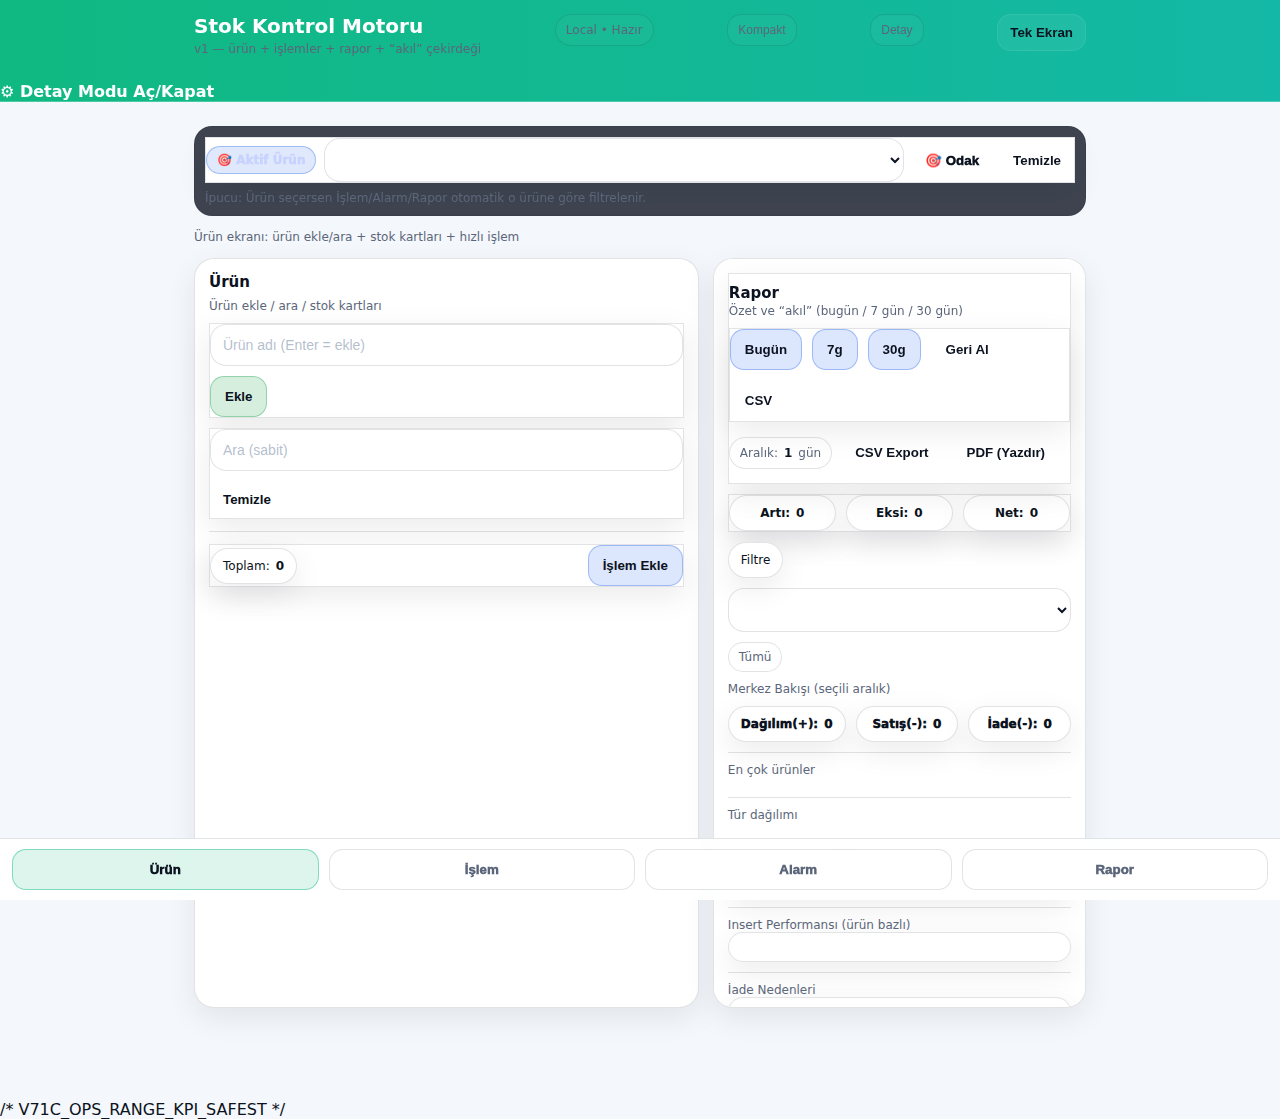
<file: index.html>
<!doctype html>
<html lang="tr">
<head>
  <meta charset="utf-8" />
  <meta name="viewport" content="width=device-width, initial-scale=1" />
  <title>Stok Kontrol Motoru</title>
  <meta name="theme-color" content="#0b1220">
  <style>
    :root{
      --bg:#070b14; --card:#0b1220; --card2:#0d1730;
      --text:#e5e7eb; --muted:#94a3b8; --line:rgba(255,255,255,.08);
      --ok:#16a34a; --bad:#ef4444; --warn:#f59e0b; --blue:#2563eb;
      --r:20px; --pad:14px;
    }
    *{box-sizing:border-box}
    body{margin:0;font-family:system-ui,-apple-system,Segoe UI,Roboto,Arial;background:linear-gradient(180deg,#070b14,#05070f);color:var(--text)}
    header{position:sticky;top:0;z-index:50;background:rgba(7,11,20,.72);backdrop-filter: blur(10px);border-bottom:1px solid var(--line)}
    .wrap{max-width:920px;margin:0 auto;padding:14px 14px 18px}
    .top{display:flex;align-items:flex-start;justify-content:space-between;gap:12px}
    h1{font-size:20px;margin:0}
    .sub{color:var(--muted);font-size:12px;margin-top:4px}
    .chip{display:inline-flex;gap:8px;align-items:center;padding:8px 10px;border:1px solid var(--line);border-radius:999px;background:rgba(255,255,255,.03);color:var(--muted);font-size:12px}
    .grid{display:grid;grid-template-columns:1fr;gap:14px;margin-top:14px}
    @media(min-width:900px){.grid{grid-template-columns:1.15fr .85fr}}
    .card{background:linear-gradient(180deg,rgba(255,255,255,.04),rgba(255,255,255,.02));border:1px solid var(--line);border-radius:var(--r);padding:var(--pad);box-shadow:0 10px 30px rgba(0,0,0,.25)}
    .card h2{margin:0 0 8px;font-size:15px}
    .hint{color:var(--muted);font-size:12px}
    .row{display:flex;gap:10px;align-items:center;flex-wrap:wrap}
    .col{display:flex;flex-direction:column;gap:10px}
    input,select,textarea{
      width:100%; background:rgba(255,255,255,.03); color:var(--text);
      border:1px solid var(--line); border-radius:16px; padding:12px 12px;
      outline:none; font-size:14px;
    }
    input::placeholder,textarea::placeholder{color:rgba(148,163,184,.7)}
    .btn{
      border:0; border-radius:16px; padding:12px 14px; font-weight:900;
      background:rgba(255,255,255,.06); color:var(--text); cursor:pointer;
      border:1px solid rgba(255,255,255,.08);
      user-select:none;
    }
    .btnOK{background:rgba(22,163,74,.18); border-color:rgba(22,163,74,.35)}
    .btnBAD{background:rgba(239,68,68,.16); border-color:rgba(239,68,68,.35)}
    .btnBLUE{background:rgba(37,99,235,.16); border-color:rgba(37,99,235,.35)}
    .btn:active{transform:translateY(1px)}
    .hr{height:1px;background:var(--line);margin:12px 0}
    .pill{display:inline-flex;gap:6px;align-items:center;padding:10px 12px;border:1px solid var(--line);border-radius:999px;background:rgba(255,255,255,.03);font-size:12px}
    .kpi{display:grid;grid-template-columns:1fr 1fr 1fr;gap:10px;margin-top:10px}
    .kpi .pill{justify-content:center;font-weight:900}
    .list{display:flex;flex-direction:column;gap:10px;margin-top:10px}
    .item{padding:12px;border:1px solid var(--line);border-radius:18px;background:rgba(255,255,255,.03)}
    .itemTop{display:flex;justify-content:space-between;gap:10px;align-items:flex-start}
    .name{font-weight:950}
    .muted{color:var(--muted);font-size:12px;margin-top:4px}
    .miniRow{display:flex;gap:8px;flex-wrap:wrap;margin-top:10px}
    .tag{font-size:12px;padding:7px 10px;border-radius:999px;border:1px solid var(--line);background:rgba(255,255,255,.03);color:var(--muted)}
    .netBig{font-size:26px;font-weight:1000;letter-spacing:.3px}
    .netBox{display:flex;align-items:center;justify-content:space-between;gap:10px}
    .smallBtn{padding:10px 12px;border-radius:14px}
    .danger{color:#fecaca}
    /* REPORT_COMPACT_V2 */
    #cardReport{max-height: calc(100vh - 150px); overflow:auto; -webkit-overflow-scrolling: touch;}
    #cardReport .row:first-of-type{position: sticky; top:0; z-index:5; background: var(--card, #fff); padding-top:10px; padding-bottom:10px;}
    #cardReport .hr{margin:10px 0}
    /* ERROR_GUARD */
    #errorGuardBox{position:fixed;left:0;right:0;bottom:0;background:#7f1d1d;color:#fff;padding:12px;font-size:12px;display:none;z-index:99999;max-height:40vh;overflow:auto;border-top:2px solid #ef4444}
  
/* MODAL_ONEHAND_V1 */
#modal .card{
  position:relative;
}
#modal .onehandBar{
  position: sticky;
  bottom: 0;
  z-index: 20;
  background: rgba(11,18,32,.92);
  backdrop-filter: blur(8px);
  border-top: 1px solid rgba(255,255,255,.08);
  padding-top: 10px;
  padding-bottom: 10px;
  margin-top: 12px;
}
#modal .onehandBar .btn{ width: 100%; padding: 14px 16px; border-radius: 18px; }
#modal .fastTypeRow{
  display:flex;
  gap:8px;
  flex-wrap:wrap;
  margin-top:10px;
}
#modal .fastTypeRow .btn{
  padding:10px 12px;
  border-radius: 999px;
  font-weight: 900;
}
#modal #opQty{
  font-size: 16px;
  font-weight: 900;
}


/* QUICK_QTY_V1 */
#quickQtyRow .btn{
  padding:10px 12px;
  border-radius:999px;
  font-weight:950;
}


/* V12_KOLI_MODE_MODAL_OPAQUE_V2 */
#modal{background:rgba(0,0,0,.78) !important;}
.modalCard{
  background: var(--card) !important;
  border: 1px solid var(--line) !important;
  box-shadow: 0 18px 50px rgba(0,0,0,.55) !important;
}
.modeBtn{padding:10px 12px;border-radius:999px}
.modeBtnOn{background:rgba(37,99,235,.22);border-color:rgba(37,99,235,.45)}
.modeHint{color:var(--muted);font-size:12px;margin-top:6px}


/* V15_UNDO_DELETE_OPS */
.btnMini{
  padding:8px 10px;
  border-radius:12px;
  font-size:12px;
  font-weight:900;
}
.btnDel{
  background:rgba(239,68,68,.14);
  border-color:rgba(239,68,68,.35);
}


/* V16_REPORT_DETAIL_STOCK_CSV */

/* V17_HQ_REPORTS */
function sumQty(list){
  let n=0;
  for(const o of list){ n += Number(o.qty||0); }
  return n;
}

function filterType(ops, typeKey){
  return ops.filter(o => (o.type===typeKey) || (String(o.typeLabel||"").toLowerCase().includes(typeKey)));
}

function subBreakdown(list){
  const m=new Map();
  for(const o of list){
    const k=(o.sub||"").trim() || "Alt yok";
    m.set(k, (m.get(k)||0) + Number(o.qty||0));
  }
  return [...m.entries()].sort((a,b)=>b[1]-a[1]);
}

function dailySeries(ops, typeKey, days){
  // son N gün (bugün dahil) typeKey toplamı
  const out=[];
  const now=new Date();
  for(let i=days-1;i>=0;i--){
    const d=new Date(now.getTime()-i*24*3600*1000);
    const key=d.toISOString().slice(0,10);
    let total=0;
    for(const o of ops){
      const day=o.day || (new Date(o.ts||0).toISOString().slice(0,10));
      if(day!==key) continue;
      if(typeKey && o.type!==typeKey) continue;
      total += Number(o.qty||0);
    }
    out.push([key,total]);
  }
  return out;
}

function renderHQSales(db, ops, days){
  const box=$("rHQSales");
  if(!box) return;

  const sales = ops.filter(o=>o.type==="satis");
  const total = sumQty(sales);

  const bd = subBreakdown(sales).slice(0,10);
  const series = dailySeries(ops, "satis", Math.min(7, Math.max(1, days)));

  const bdHtml = bd.length ? bd.map(([k,v])=>`
    <div class="miniLine">
      <div class="rRow">
        <div class="rKey">${escapeHTML(k)}</div>
        <div class="badge"><b>${fmtInt(v)}</b></div>
          ${speedHTMLLight(__crit[p.id])}
      </div>
    </div>
  `).join("") : `<div class="miniLine"><div class="hint">Satış alt kırılım yok.</div></div>`;

  const serHtml = series.map(([d,v])=>`
    <div class="miniLine">
      <div class="rRow">
        <div class="rKey">${escapeHTML(d.slice(5))}</div>
        <div class="badge"><b>${fmtInt(v)}</b></div>
      </div>
    </div>
  `).join("");

  box.innerHTML = `
    <div class="miniLine">
      <div class="rRow">
        <div class="rKey">Toplam Satış</div>
        <div class="badge">adet <b>${fmtInt(total)}</b></div>
      </div>
      <div class="rTiny">Aralık: ${fmtInt(days)} gün • “Satış (-)” işlemlerinden</div>
    </div>
    <div class="rTiny" style="margin-top:8px">Satış alt kırılım</div>
    ${bdHtml}
    <div class="rTiny" style="margin-top:8px">Günlük satış (son ${Math.min(7, Math.max(1, days))} gün)</div>
    ${serHtml}
  `;
}

function renderHQInsert(db, ops, days){
  const box=$("rHQInsert");
  if(!box) return;

  const dist = ops.filter(o=>o.type==="dagilim").filter(o=>String(o.sub||"").toLowerCase().includes("insert"));
  const sales = ops.filter(o=>o.type==="satis").filter(o=>String(o.sub||"").toLowerCase().includes("insert"));

  const dTot = sumQty(dist);
  const sTot = sumQty(sales);
  const ratio = dTot>0 ? (sTot/dTot) : 0;
  const net = dTot - sTot;

  let signal = "🟩 Normal";
  if(dTot>0 && ratio < 0.35) signal = "🟥 Zayıf (insert satış düşük)";
  else if(dTot>0 && ratio < 0.60) signal = "🟧 Orta";

  box.innerHTML = `
    <div class="miniLine">
      <div class="rRow">
        <div class="rKey">Insert Dağılım (+)</div>
        <div class="badge"><b>${fmtInt(dTot)}</b></div>
      </div>
      <div class="rTiny">“Dağılım (+)” içinde alt kırılımı “Insert” olanlar</div>
    </div>
    <div class="miniLine">
      <div class="rRow">
        <div class="rKey">Insert Satış (-)</div>
        <div class="badge"><b>${fmtInt(sTot)}</b></div>
      </div>
      <div class="rTiny">“Satış (-)” içinde alt kırılımı “Insert satış” olanlar</div>
    </div>
    <div class="miniLine">
      <div class="rRow">
        <div class="rKey">Insert Dönüşüm</div>
        <div class="badge">% <b>${Math.round(ratio*100)}</b></div>
      </div>
      <div class="rTiny">${signal} • Net insert (dağılım - satış): ${fmtInt(net)}</div>
    </div>
  `;
}

function renderHQReturns(db, ops, days){
  const box=$("rHQReturns");
  if(!box) return;

  const ret = ops.filter(o=>o.type==="iade");
  const total = sumQty(ret);
  const bd = subBreakdown(ret).slice(0,15);

  box.innerHTML = `
    <div class="miniLine">
      <div class="rRow">
        <div class="rKey">Toplam İade</div>
        <div class="badge">adet <b>${fmtInt(total)}</b></div>
      </div>
      <div class="rTiny">Aralık: ${fmtInt(days)} gün • “İade (-)” işlemlerinden</div>
    </div>
    ${
      bd.length ? bd.map(([k,v])=>`
        <div class="miniLine">
          <div class="rRow">
            <div class="rKey">${escapeHTML(k)}</div>
            <div class="badge"><b>${fmtInt(v)}</b></div>
          </div>
        </div>
      `).join("") : `<div class="miniLine"><div class="hint">İade sebep kırılımı yok.</div></div>`
    }
  `;
}

// reportForDays sonrası hook (V16 varsa onunla uyumlu)
const _reportForDays_V17 = reportForDays;
reportForDays = function(days){
  _reportForDays_V17(days);
  const db = loadDB();
  try{ const __PID=(typeof getActivePid==='function')?getActivePid():''; if(__PID) db.ops=(db.ops||[]).filter(o=>o.pid===__PID); }catch(e){}
  const ops = opsInDays(db, days);
  renderHQSales(db, ops, days);
  renderHQInsert(db, ops, days);
  renderHQReturns(db, ops, days);
};

.rGrid2{display:grid;grid-template-columns:1fr;gap:10px;margin-top:10px}
@media(min-width:900px){.rGrid2{grid-template-columns:1fr 1fr}}
.rRow{display:flex;justify-content:space-between;gap:10px;align-items:center}
.rKey{font-weight:950}
.rVal{font-weight:950}
.rTiny{color:var(--muted);font-size:12px;margin-top:4px}
.miniTable{display:flex;flex-direction:column;gap:8px;margin-top:8px}
.miniLine{padding:10px 12px;border:1px solid var(--line);border-radius:16px;background:rgba(255,255,255,.02)}
.miniLine .rRow{align-items:flex-start}
.badge{display:inline-flex;gap:6px;align-items:center;padding:6px 10px;border-radius:999px;border:1px solid var(--line);background:rgba(255,255,255,.03);font-size:12px;color:var(--muted)}
.badge b{color:var(--text)}


/* V18_SINGLE_EXPORT_ALERTS */

/* Tek ekran modu: her şeyi alt alta dizer, rapor daha yönetici gibi tek sayfa */
body.single .grid{grid-template-columns:1fr !important;}
body.single #cardReport{max-height:none !important; overflow:visible !important;}
body.single header{position:sticky; top:0;}

/* Rapor içi export bar */
.exportBar{display:flex; gap:8px; flex-wrap:wrap; align-items:center; justify-content:flex-end}
.badge{display:inline-flex; align-items:center; gap:6px; padding:8px 10px; border:1px solid var(--line); border-radius:999px; background:rgba(255,255,255,.03); font-size:12px; color:var(--muted)}
.badge b{color:var(--text)}
.miniTable .miniLine{padding:10px;border:1px solid var(--line);border-radius:16px;background:rgba(255,255,255,.03);margin-top:8px}
.miniTable .rRow{display:flex;justify-content:space-between;gap:10px;align-items:center}
.miniTable .rKey{font-weight:900}
.miniTable .rTiny{color:var(--muted);font-size:12px;margin-top:6px}
.alertRed{border-color:rgba(239,68,68,.45)!important;background:rgba(239,68,68,.10)!important}
.alertAmber{border-color:rgba(245,158,11,.45)!important;background:rgba(245,158,11,.10)!important}
.alertGreen{border-color:rgba(22,163,74,.45)!important;background:rgba(22,163,74,.10)!important}

/* Print/PDF: yönetici çıktısı */
@media print{
  header{position:static !important; background:#fff !important; color:#000 !important; border:none !important}
  body{background:#fff !important; color:#000 !important}
  .card{box-shadow:none !important; background:#fff !important; border:1px solid #ddd !important}
  .btn, .chip{display:none !important}
  #modal, #errorGuardBox{display:none !important}
  .wrap{max-width:100% !important; padding:0 !important}
  .grid{grid-template-columns:1fr !important}
  .hint{color:#333 !important}
  .tag, .badge{border:1px solid #ddd !important; background:#fff !important; color:#111 !important}
}


/* V22_UI_DECLUTTER */
/* Kompakt mod: daha az padding, daha az satır, daha çok iş */
body.compact .card{padding:12px}
body.compact .item{padding:10px;border-radius:16px}
body.compact .miniRow{gap:6px}
body.compact .btn{padding:10px 12px;border-radius:14px}
body.compact .smallBtn{padding:9px 10px;border-radius:14px}
body.compact .muted{display:none}
body.compact .hint{font-size:11px}
body.compact .netBig{font-size:22px}

/* Detay kapalı mod: raporda sadece KPI + risk + “en çok ürünler” görünsün */
body.hideDetails #rTypes,
body.hideDetails #rBrain,
body.hideDetails #btnSkorTest{display:none !important;}
/* Risk paneli varsa kalsın; yoksa boş yere yer kaplamasın */
body.hideDetails #rRisk:empty{display:none !important;}

/* Ürün kartında etiketleri kıs (Net etiketi gereksiz, zaten büyük sayı var) */
body.compact .tag{padding:6px 8px;font-size:11px}
body.compact .pill{padding:8px 10px}

/* Header kontrol butonları daha “buton gibi” olsun */
#btnCompact, #btnDetails{
  cursor:pointer;
  user-select:none;
}
#btnCompact.on, #btnDetails.on{
  background:rgba(37,99,235,.18);
  border-color:rgba(37,99,235,.35);
  color:var(--text);
}


/* V24_COMPACT_MODE */
.compact .miniRow,
.compact .list,
.compact .actions,
.compact .tag{
  display:none !important;
}
.modeSwitch{
  display:inline-flex;
  align-items:center;
  gap:8px;
  cursor:pointer;
  font-weight:800;
}


/* V25_STOCK_COLOR_SPEED_V2 */
.stockGreen{ color:#22c55e; font-weight:1000; }
.stockWarn{ color:#f59e0b; font-weight:1000; }
.stockRed{ color:#ef4444; font-weight:1000; }
.miniSpeed{ font-size:12px; margin-top:6px; opacity:.9; color:var(--muted); }


/* V26_TABS_DECLUTTER */
.tabsBar{
  position: sticky;
  top: 0;
  z-index: 60;
  margin-top: 10px;
  padding: 10px;
  border-radius: 18px;
  border: 1px solid var(--line);
  background: rgba(11,18,32,.78);
  backdrop-filter: blur(10px);
  display:flex;
  gap:8px;
  flex-wrap:wrap;
}
.tabBtn{
  border:1px solid rgba(255,255,255,.10);
  background: rgba(255,255,255,.05);
  color: var(--muted);
  padding: 10px 12px;
  border-radius: 999px;
  font-weight: 950;
  cursor: pointer;
  user-select:none;
}
.tabBtnOn{
  color: var(--text);
  border-color: rgba(37,99,235,.45);
  background: rgba(37,99,235,.20);
}
.tabHint{
  color: var(--muted);
  font-size: 12px;
  margin-top: 8px;
}
.hiddenPanel{ display:none !important; }


/* V27_DECLUTTER_PRODUCTS_MOVE_HISTORY */
.actBar{display:flex;gap:8px;flex-wrap:wrap;align-items:center;margin-top:10px}
.actMain{display:flex;gap:8px;flex-wrap:wrap;align-items:center}
.actMoreWrap{display:none;gap:8px;flex-wrap:wrap;align-items:center;margin-top:8px}
.showMore .actMoreWrap{display:flex}
.btnGhost{background:rgba(255,255,255,.03);border-color:rgba(255,255,255,.08);color:var(--muted)}
.opsFilterBar{
  display:flex;gap:10px;flex-wrap:wrap;align-items:center;
  padding:10px 12px;border:1px solid var(--line);border-radius:18px;
  background:rgba(255,255,255,.03);
  margin-bottom:10px;
}
.opsFilterBar .name{font-weight:950}


/* V28_ALARM_TAB */
.alarmRow{display:flex;gap:10px;flex-wrap:wrap;align-items:center}
.alarmBtn{padding:10px 12px;border-radius:999px}
.alarmBtnOn{background:rgba(239,68,68,.16);border-color:rgba(239,68,68,.35)}
.alarmKpi{display:grid;grid-template-columns:1fr 1fr;gap:10px;margin-top:10px}
.alarmKpi .pill{justify-content:center;font-weight:950}
.alarmList{display:flex;flex-direction:column;gap:10px;margin-top:10px}
.alarmItem{padding:12px;border:1px solid var(--line);border-radius:18px;background:rgba(255,255,255,.03)}
.alarmTop{display:flex;justify-content:space-between;gap:10px;align-items:flex-start}
.alarmName{font-weight:950}
.alarmMeta{color:var(--muted);font-size:12px;margin-top:6px}
.badgeRed{display:inline-flex;gap:6px;align-items:center;padding:6px 10px;border-radius:999px;border:1px solid rgba(239,68,68,.45);background:rgba(239,68,68,.14);color:#fecaca;font-size:12px;font-weight:900}
.badgeWarn{display:inline-flex;gap:6px;align-items:center;padding:6px 10px;border-radius:999px;border:1px solid rgba(245,158,11,.35);background:rgba(245,158,11,.12);color:#fde68a;font-size:12px;font-weight:900}


/* V29_CENTER_KPI_REPORT_FILTER */
.centerKpi{display:grid;grid-template-columns:1fr 1fr 1fr;gap:10px;margin-top:10px}
.centerKpi .pill{justify-content:center;font-weight:950}
.reportFilterRow{display:flex;gap:10px;align-items:center;flex-wrap:wrap;margin-top:10px}
.reportFilterRow select{min-width:220px}
.reportMiniTitle{color:var(--muted);font-size:12px;margin-top:10px}


/* V291_MINT_LIGHT_UI */
/* Açık, ferah tema: motor aynı, sadece kabuk değişiyor */
:root{
  --mint:#10b981;
  --mint2:#14b8a6;
  --bg:#f4f7fb;
  --card:#ffffff;
  --text:#0b1220;
  --muted:#5b667a;
  --line:rgba(15,23,42,.12);
  --shadow:0 10px 30px rgba(2,6,23,.08);
}

/* genel zemin */
body{
  background:var(--bg) !important;
  color:var(--text) !important;
}

/* eski koyu header'ı “mint bar” gibi hissettir */
header{
  background: linear-gradient(90deg, var(--mint), var(--mint2)) !important;
  color:#ffffff !important;
  border-bottom:1px solid rgba(255,255,255,.25) !important;
}

/* kartlar */
.card, section.card, .panel, .box, .pill, .kpi, .row, .item, .prodCard{
  background:var(--card) !important;
  border:1px solid var(--line) !important;
  box-shadow:var(--shadow) !important;
}

/* metin tonları */
.muted, .hint, .sub, .small, .desc, .smallKpiTitle{
  color:var(--muted) !important;
}

/* butonlar: mint ağırlıklı, sade */
button, .btn{
  border-radius:14px !important;
}
button.primary, .btnPrimary{
  background: linear-gradient(90deg, var(--mint), var(--mint2)) !important;
  color:#fff !important;
  border:0 !important;
}
button.ghost, .btnGhost{
  background: rgba(16,185,129,.10) !important;
  border:1px solid rgba(16,185,129,.25) !important;
  color:var(--text) !important;
}

/* içerik altta nav’a çarpmasın */
main{ padding-bottom: 92px !important; }

/* bottom nav */
.bottomNav{
  position:fixed;
  left:0; right:0; bottom:0;
  z-index:9999;
  padding:10px 12px calc(10px + env(safe-area-inset-bottom));
  background:rgba(255,255,255,.92);
  backdrop-filter: blur(10px);
  border-top:1px solid var(--line);
}
.bottomNav .navRow{
  display:flex;
  gap:10px;
}
.navBtn{
  flex:1;
  display:flex;
  align-items:center;
  justify-content:center;
  gap:8px;
  padding:12px 10px;
  border-radius:16px;
  border:1px solid var(--line);
  background:#fff;
  color:var(--muted);
  font-weight:950;
  cursor:pointer;
}
.navBtnOn{
  color:var(--text);
  border-color: rgba(16,185,129,.45);
  background: rgba(16,185,129,.14);
}

/* panel görünürlüğü */
.v291Panel{ display:none; }
.v291PanelOn{ display:block; }

/* üstteki eski sekmeler kalabalık yapıyorsa hafiflet */
.tabs, .tabRow, #tabsBar{
  opacity:.70;
}


/* V293_TOP_TABS_REMOVED */

/* V292FIX_V291_NAV_VISIBILITY */
/* v291 panel görünürlüğü kesinle */
.v291Panel{ display:none !important; }
.v291PanelOn{ display:block !important; }

/* eski tab/panel mimarisi kalıntıları varsa onları nötrle (v3.x / v30 vb) */
.panel{ display:block !important; }
.panelActive{ display:block !important; }
#tabsBar, .tabsBar, .tabs, .tabRow{ display:none !important; }


/* V32_GLOBAL_ACTIVE_PRODUCT */
.globalProdBar{
  position: sticky;
  top: 0;
  z-index: 120;
  margin: 10px 0 14px;
  padding: 10px;
  border-radius: 18px;
  border: 1px solid var(--line);
  background: rgba(11,18,32,.78);
  backdrop-filter: blur(8px);
}
.globalProdBar .row{ gap:8px; flex-wrap:wrap; }
.globalProdBar select{
  flex: 1;
  min-width: 180px;
}
.globalTag{
  display:inline-flex; align-items:center; gap:6px;
  padding:6px 10px; border-radius:999px;
  border:1px solid rgba(37,99,235,.35);
  background:rgba(37,99,235,.14);
  color: #c7d2fe;
  font-size:12px; font-weight:950;
}


/* V44_ALARM_7_15_30 */
.alarmBar{
  display:flex; gap:8px; align-items:center; flex-wrap:wrap;
  margin-top:10px;
}
.alarmBar .hint{margin:0}


/* V47_ACTIVE_BADGE_AND_ALARM_FOLLOW */
.activeBadge{
  margin-top:8px;
  display:inline-flex;
  align-items:center;
  gap:8px;
  padding:8px 12px;
  border-radius:999px;
  border:1px solid rgba(16,185,129,.35);
  background: rgba(16,185,129,.10);
  color: var(--text);
  font-weight: 950;
  font-size: 12px;
}
.activeBadge .mut{ color: var(--muted); font-weight: 800; }
.activeBadge .xBtn{
  margin-left:6px;
  padding:6px 10px;
  border-radius:999px;
  border:1px solid rgba(255,255,255,.12);
  background: rgba(255,255,255,.06);
  color: var(--muted);
  font-weight: 950;
}


/* V48B_ALARM_7_15_30_SAFE */
.alarmBar{
  display:flex;
  gap:8px;
  flex-wrap:wrap;
  align-items:center;
  margin:10px 0;
}
.alarmBtn{
  border:1px solid rgba(255,255,255,.12);
  background: rgba(255,255,255,.05);
  color: var(--muted);
  padding: 9px 12px;
  border-radius: 999px;
  font-weight: 950;
  cursor:pointer;
}
.alarmBtnOn{
  color: var(--text);
  border-color: rgba(239,68,68,.35);
  background: rgba(239,68,68,.16);
}


/* V50_FOCUS_MODE_ACTIVE_PRODUCT */
.focusPill{
  display:inline-flex; align-items:center; gap:8px;
  padding:7px 12px;
  border-radius:999px;
  border:1px solid rgba(37,99,235,.35);
  background:rgba(37,99,235,.12);
  color:#dbeafe;
  font-weight:950;
  font-size:12px;
}
.focusPill b{ color:#fff; }


/* V56_OPS_VIRTUAL_RENDER */
.opsMiniRow{
  display:flex;
  align-items:center;
  justify-content:space-between;
  gap:10px;
}
.opsMiniMeta{
  font-size:12px;
  opacity:.85;
}
.opsLoadBtn{
  width:100%;
  margin-top:10px;
  border-radius:999px;
  font-weight:950;
}


/* V57_OPS_RICHER_REAL */
.opsFilterChip{
  display:inline-flex;
  align-items:center;
  gap:8px;
  padding:6px 10px;
  border-radius:999px;
  border:1px solid rgba(255,255,255,.12);
  background: rgba(255,255,255,.06);
  font-size:12px;
}
.opsSubLine{
  font-size:12px;
  opacity:.85;
  margin-top:4px;
}


/* V59_FOCUS_TOGGLE_CLEAR_ACTIVE */
.focusBtn{
  border:1px solid rgba(255,255,255,.12);
  background: rgba(255,255,255,.06);
  color: var(--text);
  padding: 8px 12px;
  border-radius: 999px;
  font-weight: 950;
  cursor:pointer;
  white-space:nowrap;
}
.focusBtnOff{
  color: var(--muted);
  background: rgba(255,255,255,.04);
}


/* V62_OPS_CHIP_PACKINFO */
.opsFilterChip{
  display:inline-flex;
  align-items:center;
  gap:8px;
  padding:6px 10px;
  border-radius:999px;
  border:1px solid rgba(255,255,255,.12);
  background: rgba(255,255,255,.06);
  font-size:12px;
}
.opsFilterChip b{ color: var(--text); }
.opsXBtn{
  padding:6px 10px;
  border-radius:999px;
  font-weight:950;
}
.opsSubLine{
  font-size:12px;
  opacity:.88;
  margin-top:4px;
}


/* V64B_OPS_CHIP_CLEAR_PACKINFO */
.opsFilterChip{
  display:inline-flex;
  align-items:center;
  gap:8px;
  padding:6px 10px;
  border-radius:999px;
  border:1px solid rgba(255,255,255,.12);
  background: rgba(255,255,255,.06);
  font-size:12px;
}
.opsFilterChip b{ color: var(--text); }
.opsXBtn{
  padding:6px 10px;
  border-radius:999px;
  font-weight:950;
}
.opsSubLine{
  font-size:12px;
  opacity:.88;
  margin-top:4px;
}


/* V67_ACTIVE_TOAST */
#v67Toast{
  position: fixed;
  left: 50%;
  top: 14px;
  transform: translateX(-50%);
  z-index: 99999;
  max-width: min(92vw, 520px);
  padding: 10px 14px;
  border-radius: 14px;
  font-weight: 800;
  font-size: 13px;
  letter-spacing: .1px;
  color: rgba(255,255,255,.92);
  background: rgba(0,0,0,.55);
  border: 1px solid rgba(255,255,255,.12);
  box-shadow: 0 10px 30px rgba(0,0,0,.25);
  opacity: 0;
  pointer-events: none;
  transition: opacity .18s ease, transform .18s ease;
}
#v67Toast.on{
  opacity: 1;
  transform: translateX(-50%) translateY(0);
}
#v67Toast small{
  font-weight: 700;
  opacity: .9;
}


/* V68_SAVE_STATUS_BADGE */
#v68SaveBadge{
  position: fixed;
  top: 10px;
  right: 10px;
  z-index: 99998;
  display: inline-flex;
  align-items: center;
  gap: 8px;
  padding: 8px 10px;
  border-radius: 999px;
  font-weight: 900;
  font-size: 12px;
  letter-spacing: .1px;
  color: rgba(255,255,255,.92);
  background: rgba(0,0,0,.45);
  border: 1px solid rgba(255,255,255,.12);
  box-shadow: 0 10px 30px rgba(0,0,0,.22);
  opacity: .0;
  transform: translateY(-6px);
  pointer-events: none;
  transition: opacity .16s ease, transform .16s ease;
}
#v68SaveBadge.on{
  opacity: 1;
  transform: translateY(0);
}
#v68SaveBadge .dot{
  width: 8px;
  height: 8px;
  border-radius: 50%;
  background: rgba(255,255,255,.85);
  opacity: .9;
}
#v68SaveBadge.ok .dot{ opacity: .95; }
#v68SaveBadge.busy .dot{ opacity: .95; }
#v68SaveBadge.err .dot{ opacity: .95; }


/* V70_OPS_RANGE_FILTER */
.opsRangeBar{
  display:flex;
  gap:8px;
  margin-bottom:10px;
}
.opsRangeBtn{
  padding:6px 10px;
  border-radius:999px;
  font-size:12px;
  font-weight:800;
  border:1px solid rgba(255,255,255,.15);
  background: rgba(255,255,255,.05);
}
.opsRangeBtn.active{
  background: rgba(255,255,255,.15);
}


/* V71_OPS_KPI_RANGE_BRACE */
.opsMiniMeta b{ letter-spacing:.2px; }


/* V71C_OPS_RANGE_KPI_SAFEST */
.opsRangeBar{
  display:flex;
  gap:8px;
  margin-top:10px;
  flex-wrap:wrap;
}
.opsRangeBtn{
  padding:6px 10px;
  border-radius:999px;
  font-size:12px;
}
.opsRangeOn{
  outline:2px solid rgba(255,255,255,.18);
}
.opsMiniMeta b{ letter-spacing:.2px; }

</style>
</head>
<body>
<header>
  <div class="wrap">
    <div class="top">
      <div>
        <h1>Stok Kontrol Motoru</h1>
        <div class="sub">v1 — ürün + işlemler + rapor + “akıl” çekirdeği</div>
      </div>
      <div class="chip" id="chipMeta">Local • Hazır</div>
      <button class="chip" id="btnCompact" type="button">Kompakt</button>
      <button class="chip" id="btnDetails" type="button">Detay</button>

      <button class="btn" id="btnSingle" type="button" style="padding:10px 12px;border-radius:999px">Tek Ekran</button>
    </div>
  </div>

  <div style="margin-top:8px">
    <span class="modeSwitch" >
      ⚙ Detay Modu Aç/Kapat
    </span>
  </div>
</header>

<main class="wrap">
  <!-- V32: Global aktif ürün seçimi -->
  <div class="globalProdBar" id="globalProdBar">
    <div class="row">
      <span class="globalTag">🎯 Aktif Ürün</span>
      <select id="globalProdSelect"></select>
      <button class="focusBtn" id="btnFocusToggle" type="button" title="Odak: Açık/kapalı">🎯 Odak</button>
      <button class="btn smallBtn" id="btnGlobalProdClear" type="button">Temizle</button>
    </div>
    <div class="hint" id="globalProdHint" style="margin-top:8px">
      İpucu: Ürün seçersen İşlem/Alarm/Rapor otomatik o ürüne göre filtrelenir.
    </div>
  </div>

  <!-- V26: Sekmeli düzen (ekran kalabalığını böl) -->
  <!-- TOP_TABS_REMOVED
<div class="tabsBar" id="tabsBar">
    <button class="tabBtn tabBtnOn" data-tab="products" type="button">Ürün</button>
    <button class="tabBtn" data-tab="report" type="button">Rapor</button>
    <button class="tabBtn" data-tab="ops" type="button">İşlemler</button>
    <button class="tabBtn" data-tab="alarm" type="button">Alarm</button>
  </div>
-->
  <div class="tabHint" id="tabHint">Ürün ekranı: ürün ekle/ara + stok kartları + hızlı işlem</div>

  <div class="grid">
    <!-- SOL -->
    <section class="card" id="cardProducts">
      <h2>Ürün</h2>
      <div class="hint">Ürün ekle / ara / stok kartları</div>
      <div class="row" style="margin-top:10px">
        <input id="inProd" placeholder="Ürün adı (Enter = ekle)" />
        <button class="btn btnOK" id="btnAddProd" type="button">Ekle</button>
      </div>
      <div class="row" style="margin-top:10px">
        <input id="inSearch" placeholder="Ara (sabit)" />
        <button class="btn smallBtn" id="btnClearSearch" type="button">Temizle</button>
      </div>

      <div class="hr"></div>

      <div class="row" style="justify-content:space-between;align-items:center">
        <div class="pill">Toplam: <b id="pCount">0</b></div>
        <button class="btn btnBLUE" id="btnAddOp" type="button">İşlem Ekle</button>
      </div>

      <div class="list" id="prodList"></div>
    </section>

    <!-- SAĞ: RAPOR -->
    <section class="card" id="cardReport">
      <div class="row" style="justify-content:space-between;align-items:flex-start">
        <div>
          <h2 style="margin-bottom:2px">Rapor</h2>
          <div class="hint">Özet ve “akıl” (bugün / 7 gün / 30 gün)</div>
        </div>
        <div class="row">
          <button id="btnReportToday" class="btn btnBLUE" type="button">Bugün</button>
          <button id="btnReport7" class="btn btnBLUE" type="button">7g</button>
          <button id="btnReport30" class="btn btnBLUE" type="button">30g</button>
          <button id="btnUndo" class="btn" type="button">Geri Al</button>
        
          <button id="btnCSV" class="btn" type="button">CSV</button>
        </div>
        <div class="exportBar">
          <span class="badge">Aralık: <b id="rDaysLbl">1</b> gün</span>
          <button class="btn" id="btnExportCSV" type="button">CSV Export</button>
          <button class="btn" id="btnExportPDF" type="button">PDF (Yazdır)</button>
        </div>
      </div>

      <div class="kpi">
        <div class="pill">Artı: <b id="rPlus">0</b></div>
        <div class="pill">Eksi: <b id="rMinus">0</b></div>
        <div class="pill">Net: <b id="rNet">0</b></div>
      </div>
      <!-- V29: ürün filtresi -->
      <div class="reportFilterRow">
        <span class="pill">Filtre</span>
        <select id="reportProdFilter"></select>
        <span class="tag" id="reportFilterHint">Tümü</span>
      </div>

      <div class="reportMiniTitle">Merkez Bakışı (seçili aralık)</div>
      <div class="centerKpi">
        <div class="pill">Dağılım(+): <b id="rDist">0</b></div>
        <div class="pill">Satış(-): <b id="rSales">0</b></div>
        <div class="pill">İade(-): <b id="rReturn">0</b></div>
      </div>


      <div class="hr"></div>
      <div class="hint">En çok ürünler</div>
      <div class="list" id="rTop"></div>

      <div class="hr"></div>
      <div class="hint">Tür dağılımı</div>
      <div class="list" id="rTypes"></div>
<div class="hr"></div>
<div class="hint">Ürün Bazlı Satış (Merkez ekranı)</div>
<div class="card"><div id="rSalesProducts"></div></div>

<div class="hr"></div>
<div class="hint">Insert Performansı (ürün bazlı)</div>
<div class="card"><div id="rInsertPerf"></div></div>

<div class="hr"></div>
<div class="hint">İade Nedenleri</div>
<div class="card"><div id="rReturnReasons"></div></div>


<div class="hr"></div>
<div class="hint">Detay (Tür bazlı)</div>
<div class="miniTable" id="rTypeTotals"></div>

<div class="hr"></div>
<div class="hint">Alt kırılım (Seçili aralık)</div>
<div class="miniTable" id="rSubTotals"></div>

<div class="hr"></div>
<div class="hint">Stok Snapshot (Mevcut net stok)</div>
<div class="miniTable" id="rStockNow"></div>


      <div class="hr"></div>
      <div class="hint">Kritik Alarm</div>
      <div class="miniTable" id="rAlerts"></div>

      <div class="hr"></div>
      <div class="hint">Akıl</div>
      <div class="list" id="rBrain"></div>

<div class="hr"></div>
<div class="hint">Merkez Raporu (seçili aralık)</div>

<div class="miniTable" id="rHQSales"></div>

<div class="hr"></div>
<div class="hint">Insert Performansı (seçili aralık)</div>
<div class="miniTable" id="rHQInsert"></div>

<div class="hr"></div>
<div class="hint">İade Sebepleri (seçili aralık)</div>
<div class="miniTable" id="rHQReturns"></div>


      <div class="hr"></div>
      <button class="btn" id="btnSkorTest" type="button">Skor Test (debug)</button>
      <div class="hint" style="margin-top:8px">Sadece test: ilk ürüne göre skor/çıktı verir.</div>
    </section>
  </div>

  <!-- V26: Ops panel -->
  <section class="card hiddenPanel" id="cardOps" style="margin-top:14px">
    <h2>İşlemler</h2>
    <div class="activeBadge" id="activeBadgeOps" style="display:none"></div>
    <div class="hint">Son işlemler (en yeni üstte). Hızlı kontrol için.</div>
    <div class="hr"></div>
    <div class="row">
      <button class="btn smallBtn" id="btnOpsRefresh" type="button">Yenile</button>
      <button class="btn smallBtn btnBAD" id="btnOpsClear" type="button">Tüm işlemleri sil (dikkat)</button>
    </div>
    <div class="hr"></div>
    <div class="list" id="opsList"></div>
  </section>

  <!-- V26: Alarm panel -->
  <section class="card hiddenPanel" id="cardAlarm" style="margin-top:14px">
    <h2>Alarm</h2>
    <div class="activeBadge" id="activeBadgeAlarm" style="display:none"></div>
    <div class="hint">Bu ekran “kritik stok / hız / risk” gibi sinyaller için ayrıldı. Şimdilik sade.</div>
    <div class="hr"></div>
    <div class="row" style="gap:8px;flex-wrap:wrap">
      <button class="btn smallBtn alarmBtnOn" id="btnAlarm7" type="button">7g</button>
      <button class="btn smallBtn" id="btnAlarm15" type="button">15g</button>
      <button class="btn smallBtn" id="btnAlarm30" type="button">30g</button>
      <span class="tag" style="margin-left:auto">Kritik: <b id="aCritCount">0</b> • Neg: <b id="aNegCount">0</b> • Zero: <b id="aZeroCount">0</b></span>
    </div>

    <div class="hr"></div>
    <div class="list" id="alarmList"></div>

    <div class="item">
      <div class="name">Plan</div>
      <div class="muted">
        • Kritik ürün pinleme (varsa) burada toplanacak<br/>
        • Insert/iskonto/verim alarmı burada olacak<br/>
        • “Merkez bakışı” özetleri burada büyütülecek
      </div>
    </div>
  </section>

</main>

<!-- MODAL -->
<div id="modal" style="position:fixed;inset:0;display:none;z-index:9999;background:rgba(0,0,0,.6);padding:14px">
  <div class="card" modalCard style="max-width:720px;margin:0 auto;max-height:85vh;overflow:auto">
    <div class="row" style="justify-content:space-between;align-items:center">
      <div>
        <div class="name">İşlem Ekle</div>
        <div class="hint">Ürün seç → tür seç → alt kırılım (varsa) → adet</div>
      </div>
      <button class="btn" id="btnClose" type="button">Kapat</button>
    </div>

    <div class="hr"></div>

    <div class="row">
      <select id="opProd"></select>

      <div class="row" style="gap:8px">
        <button class="btn modeBtn modeBtnOn" id="btnModeAdet" type="button">Adet</button>
        <button class="btn modeBtn" id="btnModeKoli" type="button">Koli</button>
      </div>
    </div>

    <!-- ADET MODU -->
    <div id="wrapAdet">
      <div class="row" style="margin-top:10px">
        <input id="opQty" inputmode="numeric" placeholder="Adet (örn 3)" />
      </div>
      <div class="hint">Hızlı adet</div>
      <div class="miniRow" id="quickQtyRow"></div>
    </div>

    <!-- KOLİ MODU -->
    <div id="wrapKoli" style="display:none">
      <div class="row" style="margin-top:10px">
        <input id="opPackCount" inputmode="numeric" placeholder="Koli sayısı (örn 2)" />
        <input id="opPackSize" inputmode="numeric" placeholder="Koli içi adet (örn 12)" />
      </div>

      <div class="hint">Hızlı koli sayısı</div>
      <div class="miniRow" id="quickPackRow"></div>

      <div class="modeHint">Toplam adet: <b id="opPackTotal">0</b> (koli×iç adet)</div>
      <div class="modeHint">Not: Koli içi adet girersen sistem bunu bu ürüne hatırlar.</div>
    </div>

    <div class="hint">Hızlı adet / koli</div>
    


    <div class="miniRow" id="qtyRow" style="margin-top:8px"></div>

    <div class="hint">Hızlı tür (tek dokunuş)</div>
    <div class="fastTypeRow" id="fastTypeRow"></div>

    <div class="row">
      <select id="opType"></select>
      <select id="opSub"></select>
    </div>

    <div class="row">
      <input id="opNote" placeholder="Not (opsiyonel)" />
    </div>

    <div class="onehandBar">
      <button class="btn btnOK" id="btnSaveOp" type="button">Kaydet</button>
    </div>

    <div class="hr"></div>
    <div class="hint">Hızlı seçim (tek dokunuş)</div>
    <div class="miniRow" id="quickRow"></div>
  </div>
</div>

<div id="errorGuardBox"><b>Sistem Hatası:</b><br><div id="errorGuardText"></div></div>

<script>
/* FAST_OPS_V1 */
/* MODAL_ONEHAND_V1 */
/* QUICK_QTY_V1 */
/* V12_KOLI_MODE_MODAL_OPAQUE_V2 */
/* V14_FASTOPS_SOLID */
/* V15_UNDO_DELETE_OPS */
/* V16_REPORT_DETAIL_STOCK_CSV */
/* V17_HQ_REPORTS */
/* V18_SINGLE_EXPORT_ALERTS */
/* V19_MANAGER_REPORTS_SAFE */
/* V20_FORECAST_ENGINE */
/* V21_RISK_ENGINE */
/* V22_UI_DECLUTTER */
/* V24_COMPACT_MODE */
/* V25_STOCK_COLOR_SPEED_V2 */
/* V26_TABS_DECLUTTER */
/* V27_DECLUTTER_PRODUCTS_MOVE_HISTORY */
/* V28_ALARM_TAB */
/* V29_CENTER_KPI_REPORT_FILTER */
/* V291_MINT_LIGHT_UI */
/* V292FIX_V291_NAV_VISIBILITY */
/* B_ALARM_7_15_30_V3 */
/* V32_GLOBAL_ACTIVE_PRODUCT */
/* V32_REPORT_FILTER_ACTIVE_PRODUCT + FIX_B15 */
/* V43_SYNC_SELECTS_OPS_FILTER */
/* V44_ALARM_7_15_30 */
/* V45_ALARM_FOLLOWS_ACTIVE_PRODUCT */
/* V46_OPS_FOLLOWS_ACTIVE_PRODUCT */
/* V47_ACTIVE_BADGE_AND_ALARM_FOLLOW */
/* V48B_ALARM_7_15_30_SAFE */
/* V49_ACTIVE_PRODUCT_MASTER */
/* V50_FOCUS_MODE_ACTIVE_PRODUCT */
/* V51_FOCUS_SYNC_BUGFIX */
/* V53_STOP_AUTO_REPORT_AND_TAB_REFRESH */

/* V53_STOP_AUTO_REPORT_AND_TAB_REFRESH */
// Ürün listesi render olurken raporu otomatik tetikleme (donma önleyici)
try{
  if(typeof window.__AUTO_REPORT === "undefined") window.__AUTO_REPORT = false;
}catch(e){}

/* V56_OPS_VIRTUAL_RENDER */
/* V58_ACTIVE_PRODUCT_DRIVES_ALL */
/* V59_FOCUS_TOGGLE_CLEAR_ACTIVE */
/* V61_OPS_GLOBAL_SYNC */
/* V62_OPS_CHIP_PACKINFO */
/* V63D_FIX_OPS_PACKCOUNT_IN_RENDEROPSVIRTUAL */
/* V64B_OPS_CHIP_CLEAR_PACKINFO */
/* V65_ERROR_GUARD */
/* V66_ACTIVE_PID_SYNC */
/* V67_ACTIVE_TOAST */
/* V68_SAVE_STATUS_BADGE */
/* V70_OPS_RANGE_FILTER */
/* V70C_OPS_CLEANUP_DUPLICATES */
/* V71_OPS_KPI_RANGE_BRACE */

/* V71D_FIX_TOGGLECOMPACT_POLYFILL */
(function(){
  try{
    // Kompakt toggle bazı sürümlerde isim değişti/eksik kaldı -> RefError donma yapıyor.
    if(typeof window.toggleCompact !== "function"){
      window.toggleCompact = function(){
        try{
          window.__UI_COMPACT = !window.__UI_COMPACT;

          // mümkünse kalıcı tut
          try{ localStorage.setItem("__ui_compact", window.__UI_COMPACT ? "1" : "0"); }catch(e){}

          // varsa yeniden çiz
          try{ window.render && window.render(); }catch(e){}
          try{ window.renderProducts && window.renderProducts(); }catch(e){}
          try{ window.renderOpsPanel && window.renderOpsPanel(); }catch(e){}
          try{ window.reportToday && window.reportToday(); }catch(e){}
          try{ window.renderAlarm && window.renderAlarm(); }catch(e){}
        }catch(e){}
      };
    }
  }catch(e){}
})();

/* V72_FREEZE_BLACKBOX */
/* V73B_FIX_TOGGLECOMPACT */
/* V74_FIX_COMPACT_BINDING */
/* ====== CORE DB ====== */
// V15: Undo / Delete altyapısı
function ensureMeta(db){
  if(!db.meta || typeof db.meta!=="object") db.meta={};
  if(!Array.isArray(db.meta.undoStack)) db.meta.undoStack=[];
  return db;
}

function rememberUndo(db){
  ensureMeta(db);
  try{
    const last = (db.ops && db.ops.length) ? db.ops[db.ops.length-1] : null;
    if(last && last.id){
      db.meta.undoStack.push(last.id);
      // şişmesin
      if(db.meta.undoStack.length>60) db.meta.undoStack = db.meta.undoStack.slice(-60);
      db.meta.lastOpId = last.id;
    }
  }catch(e){}
}

function removeOpById(db, opId){
  if(!opId) return False
  let idx = -1
  for(let i=0;i<(db.ops||[]).length;i++){
    if(db.ops[i] && db.ops[i].id===opId){ idx=i; break; }
  }
  if(idx<0) return false;

  db.ops.splice(idx,1);

  // undoStack’ten de temizle (tüm kopyalar)
  ensureMeta(db);
  db.meta.undoStack = (db.meta.undoStack||[]).filter(x=>x!==opId);
  if(db.meta.lastOpId===opId) db.meta.lastOpId = db.meta.undoStack.length ? db.meta.undoStack[db.meta.undoStack.length-1] : null;
  return true;
}

function undoLast(){
  const db=ensureMeta(loadDB());
  const st=db.meta.undoStack||[];
  if(!st.length){
    alert("Geri alınacak işlem yok.");
    return;
  }
  const opId = st.pop();
  const ok = removeOpById(db, opId);
  saveDB(db);
  renderProducts();
  if(!ok) alert("İşlem bulunamadı (zaten silinmiş olabilir).");
}

function deleteOp(opId, pid){
  const db=ensureMeta(loadDB());
  const ok = removeOpById(db, opId);
  saveDB(db);
  renderProducts();
  // aynı ürünün geçmişini tekrar aç (tek dokunuşla geri dönsün)
  try{ if(pid) toggleHistory(pid); }catch(e){}
  if(!ok) alert("Silme başarısız (işlem bulunamadı).");
}


const KEY="stok_kontrol_db_v1";
const $=id=>document.getElementById(id);

function loadDB(){
  let db=null;
  try{ db=JSON.parse(localStorage.getItem(KEY)||"null"); }catch(e){}
  if(!db || typeof db!=="object") db={products:[], ops:[], meta:{v:1}};
  if(!Array.isArray(db.products)) db.products=[];
  if(!Array.isArray(db.ops)) db.ops=[];
  if(!db.meta) db.meta={v:1};
  return db;
}
function saveDB(db){ localStorage.setItem(KEY, JSON.stringify(db)); }
function uid(){ return Date.now().toString(16)+Math.random().toString(16).slice(2); }
function todayISO(){ return new Date().toISOString().slice(0,10); }

/* ====== TYPES (Senin mantığın) ====== */
/*
Artma tetikleri:
- Sipariş (Firma/Depo altı)  -> + (opsiyonel detay)
- Dağılım (Normal/İskonto/Insert + kaynak) -> +
Eksilme tetikleri:
- Satış -> -
- SKT -> -
- İade (Müşteri/Tarihi geçmiş/Fabrika/Raf) -> -
*/
const TYPE_DEF = [
  {k:"siparis",  label:"Sipariş (+)", dir:"+", subs:[
    "Firma • Ziyaret aldı",
    "Firma • Telefon geldi",
    "Firma • Telefon ettik",
    "Depo • Merkez depoya",
    "Depo • Şarküteri depoya"
  ]},
  {k:"dagilim",  label:"Dağılım (+)", dir:"+", subs:[
    "Merkez • Normal",
    "Merkez • İskonto",
    "Merkez • Insert",
    "Insert • (isim/tarih not'a)"
  ]},
  {k:"satis",    label:"Satış (-)",   dir:"-", subs:[
    "Normal satış",
    "Insert satış",
    "İskonto satış"
  ]},
  {k:"skt",      label:"SKT (-)",     dir:"-", subs:[
    "Tarihi yaklaşan kontrol",
    "Tarihi geçmiş ayrıldı"
  ]},
  {k:"iade",     label:"İade (-)",    dir:"-", subs:[
    "Müşteri iadesi",
    "Tarihi geçmiş",
    "Fabrika kaynaklı",
    "Raf kaynaklı"
  ]},
];

/* V29_CENTER_KPI_REPORT_FILTER */
let REPORT_PID = ""; // "" => tüm ürünler

function fillReportFilter(){
  const sel = document.getElementById("reportProdFilter");
  if(!sel) return;

  const db = loadDB();
  const cur = sel.value;

  sel.innerHTML = "";
  const optAll = document.createElement("option");
  optAll.value = "";
  optAll.textContent = "Tümü (genel rapor)";
  sel.appendChild(optAll);

  const __PID = (typeof getActivePid==="function") ? getActivePid() : "";
  const __PRODS = __PID ? (db.products||[]).filter(x=>x.id===__PID) : (db.products||[]);
  for(const p of __PRODS){
    const opt = document.createElement("option");
    opt.value = p.id;
    opt.textContent = (p.name||"Ürün") + "  (id:" + String(p.id||"").slice(0,6) + ")";
    sel.appendChild(opt);
  }

  // mevcut seçimi koru
  if(cur && [...sel.options].some(o=>o.value===cur)){
    sel.value = cur;
    REPORT_PID = cur;
  }else{
    sel.value = "";
    REPORT_PID = "";
  }

  const hint = document.getElementById("reportFilterHint");
  if(hint){
    hint.textContent = REPORT_PID ? "Seçili ürün" : "Tümü";
  }
}

function setCenterKPIs(ops){
  let dist=0, sales=0, ret=0;
  for(const o of (ops||[])){
    const q = Number(o.qty||0);
    if(!q) continue;

    if(o.type==="dagilim" && o.dir==="+") dist += q;
    if(o.type==="satis"   && o.dir==="-" ) sales += q;
    if(o.type==="iade"    && o.dir==="-" ) ret += q;
  }
  const a=document.getElementById("rDist");   if(a) a.textContent=String(dist);
  const b=document.getElementById("rSales");  if(b) b.textContent=String(sales);
  const c=document.getElementById("rReturn"); if(c) c.textContent=String(ret);
}

document.addEventListener("DOMContentLoaded", ()=>{

  /* V48B_ALARM_7_15_30_SAFE */
  try{
    const b7  = document.getElementById("btnAlarm7");
    const b15 = document.getElementById("btnAlarm15");
    const b30 = document.getElementById("btnAlarm30");
    if(b7)  b7.onclick  = ()=> setAlarmDays(7);
    if(b15) b15.onclick = ()=> setAlarmDays(15);
    if(b30) b30.onclick = ()=> setAlarmDays(30);

    let d = 7;
    try{ d = Number(localStorage.getItem("stok_alarm_days")||"7"); }catch(e){ d=7; }
    if(d!==7 && d!==15 && d!==30) d=7;
    setAlarmDays(d);
  }catch(e){}
  // rapor filtresi bağla
  fillReportFilter();

  const sel = document.getElementById("reportProdFilter");
  if(sel){
    sel.addEventListener("change", ()=>{
      REPORT_PID = sel.value || "";
      const hint = document.getElementById("reportFilterHint");
      if(hint) hint.textContent = REPORT_PID ? "Seçili ürün" : "Tümü";

      // son seçilen pencereye göre raporu tazele (btnReport... zaten var)
      try{
        // mevcut butonların state'ini tutmuyoruz; en güvenlisi: 7g yoksa today çalışır.
        if(document.getElementById("btnReport30") && document.getElementById("btnReport30").classList.contains("alarmBtnOn")) reportForDays(30);
        else reportToday();
      }catch(e){
        try{ reportToday(); }catch(_){}
      }
    });
  }
});


/* V14_FASTOPS_SOLID */
function getProdById(db, pid){
  return (db.products||[]).find(x=>x.id===pid) || null;
}

function pickTypeByDir(dir, preferredKey){
  if(preferredKey){
    const t0 = TYPE_DEF.find(t=>t.k===preferredKey && t.dir===dir);
    if(t0) return t0;
  }
  return TYPE_DEF.find(t=>t.dir===dir) || null;
}

function rememberLastSelection(pid, dir, typeKey, sub){
  const db=loadDB();
  const prod=getProdById(db,pid);
  if(!prod) return;

  if(dir==="+"){
    prod.lastPlusType = typeKey || prod.lastPlusType;
    prod.lastPlusSub  = (sub!==undefined) ? sub : (prod.lastPlusSub||"");
  }else{
    prod.lastMinusType = typeKey || prod.lastMinusType;
    prod.lastMinusSub  = (sub!==undefined) ? sub : (prod.lastMinusSub||"");
  }
  rememberLastSelection(pid, t.dir, t.k, sub);
  saveDB(db);
}

function fastOp(pid, dir, unitMode, qty, packCount, packSize){
  const db=loadDB();
  const prod=getProdById(db,pid);
  if(!prod) return;

  const preferred = (dir==="+") ? prod.lastPlusType : prod.lastMinusType;
  const t = pickTypeByDir(dir, preferred);
  if(!t){ alert("Tür bulunamadı (TYPE_DEF)."); return; }

  const sub = (dir==="+") ? (prod.lastPlusSub||"") : (prod.lastMinusSub||"");

  db.ops.push({
    id: uid(),
    pid,
    dir: t.dir,
    type: t.k,
    typeLabel: t.label,
    sub: sub,
    note: "",
    qty: qty,
    unitMode: unitMode,
    packCount: packCount || 0,
    packSize: packSize || 0,
    ts: Date.now(),
    day: todayISO()
  });

  
  rememberUndo(db);
rememberLastSelection(pid, dir, t.k, sub);

  saveDB(db);
  renderProducts();
}


/* V12_KOLI_MODE_MODAL_OPAQUE_V2 */
let OP_MODE = "adet"; // "adet" | "koli"

function setMode(mode){
  OP_MODE = mode;

  const bA = $("btnModeAdet"), bK = $("btnModeKoli");
  const wA = $("wrapAdet"), wK = $("wrapKoli");
  if(!bA||!bK||!wA||!wK) return;

  if(mode==="adet"){
    bA.classList.add("modeBtnOn");
    bK.classList.remove("modeBtnOn");
    wA.style.display="";
    wK.style.display="none";
    setTimeout(()=>{ try{$("opQty").focus({preventScroll:true});}catch(e){} }, 60);
  }else{
    bK.classList.add("modeBtnOn");
    bA.classList.remove("modeBtnOn");
    wK.style.display="";
    wA.style.display="none";
    syncPackDefaultsFromProduct();
    buildQuickPackRow();
    updatePackTotal();
    setTimeout(()=>{ try{$("opPackCount").focus({preventScroll:true});}catch(e){} }, 60);
  }
}

function updatePackTotal(){
  const c = parseInt(($("opPackCount")?.value || "0").trim(), 10) || 0;
  const s = parseInt(($("opPackSize")?.value  || "0").trim(), 10) || 0;
  const tot = Math.max(0, c) * Math.max(0, s);
  const out = $("opPackTotal");
  if(out) out.textContent = String(tot);
}

function buildQuickPackRow(){
  const wrap = $("quickPackRow");
  if(!wrap) return;
  wrap.innerHTML="";
  const presets=[1,2,3,4,5];
  for(const n of presets){
    const b=document.createElement("button");
    b.type="button";
    b.className="btn smallBtn";
    b.textContent=String(n)+" koli";
    b.addEventListener("click", ()=>{
      $("opPackCount").value = String(n);
      updatePackTotal();
      try{$("opPackCount").focus({preventScroll:true});}catch(e){}
    });
    wrap.appendChild(b);
  }
}

function syncPackDefaultsFromProduct(){
  const db = loadDB();
  const pid = $("opProd")?.value;
  if(!pid) return;
  const prod = db.products.find(x=>x.id===pid);
  if(!prod) return;

  if(prod.packDefault && !String($("opPackSize")?.value||"").trim()){
    $("opPackSize").value = String(prod.packDefault);
  }
}

function learnPackDefaultToProduct(packSize){
  const n = parseInt(String(packSize||"").trim(),10) || 0;
  if(n<=0) return;

  const db = loadDB();
  const pid = $("opProd")?.value;
  if(!pid) return;
  const prod = db.products.find(x=>x.id===pid);
  if(!prod) return;

  prod.packDefault = n;
  saveDB(db);
}


function computeStock(db, pid){
  let net=0;
  for(const o of db.ops){
    if(o.pid!==pid) continue;
    const qty = Number(o.qty||0);
    if(!qty) continue;
    net += (o.dir==="+" ? qty : -qty);
  }
  return net;
}

/* ====== RENDER PRODUCTS ====== */

/* V24_COMPACT_MODE */
let COMPACT_MODE = true;

function applyCompact(){
  const root=document.body;
  if(COMPACT_MODE){
    root.classList.add("compact");
  }else{
    root.classList.remove("compact");
  }
}

function toggleCompact(){
  COMPACT_MODE=!COMPACT_MODE;
  applyCompact();
}

document.addEventListener("DOMContentLoaded", ()=>{
  applyCompact();
});

/* V25_STOCK_COLOR_SPEED_V2 */
function computeLightCrit(db, pid){
  const net = computeStock(db, pid);

  // son 7 gün eksi akış: satis+iade+skt
  const ops7 = (db.ops||[]).filter(o=>{
    if(o.pid!==pid) return false;
    const t = new Date(o.ts||0).getTime();
    return t >= (Date.now() - 7*24*3600*1000);
  });

  let out7=0;
  for(const o of ops7){
    const q=Number(o.qty||0);
    if(!q) continue;
    if(o.dir==="-" && (o.type==="satis" || o.type==="iade" || o.type==="skt")) out7 += q;
  }

  const avg = out7/7;
  const daysLeft = (avg>0) ? (net/avg) : Infinity;

  let level="ok";
  if(net<0) level="red";
  else if(net===0 && avg>0) level="red";
  else if(daysLeft<=3) level="red";
  else if(daysLeft<=7) level="warn";

  return {net, avgDailyOut: avg, daysLeft, level};
}

function stockClassByLevel(level){
  if(level==="red") return "stockRed";
  if(level==="warn") return "stockWarn";
  return "stockGreen";
}

function speedHTMLLight(meta){
  if(!meta) return "";
  if(!meta.avgDailyOut || meta.avgDailyOut<=0) return "";
  return '<div class="miniSpeed">Günlük çıkış ort: <b>'+meta.avgDailyOut.toFixed(1)+'</b></div>';
}
function renderProducts(){
  const db=loadDB();
  const q=($("inSearch").value||"").trim().toLowerCase();
  const list=$("prodList");
  list.innerHTML="";
  $("pCount").textContent=String(db.products.length);

  let filtered = db.products.filter(p=>!q || (p.name||"").toLowerCase().includes(q));

  
  // V50: odak modunda sadece seçili ürün
  try{
    const ap = (window.getActivePid ? window.getActivePid() : "");
    if(ap){
      filtered = filtered.filter(x => x && x.id === ap);
    }
  }catch(e){}
if(!filtered.length){
    list.innerHTML = `<div class="item"><div class="hint">Ürün yok / arama sonucu boş.</div></div>`;
    fillProdSelect(); // modal select güncel kalsın
    try{ if(window.__AUTO_REPORT) reportToday(); }catch(e){}
    return;
  }

  const __crit = {};
  for(const p of filtered){
    try{ __crit[p.id]=computeLightCrit(db,p.id); }catch(e){ __crit[p.id]=null; }
    const net = computeStock(db, p.id);
    const el=document.createElement("div");
    el.className="item";
    el.innerHTML=`
      <div class="itemTop">
        <div style="flex:1">
          <div class="name">${escapeHTML(p.name||"")}</div>
          <div class="muted">ID: ${p.id.slice(0,8)} • Son: ${new Date(p.ts||Date.now()).toLocaleString("tr-TR")}</div>
        </div>
        <div class="netBox">
          <div class="netBig" title="Net Stok"><span class="${stockClassByLevel((__crit[p.id]&&__crit[p.id].level)||'ok')}">${net}</span></div>
        </div>
      </div>
      <div class="actBar" id="act_${p.id}">
        <div class="actMain">
          <button class="btn smallBtn btnOK" data-act="plus" data-pid="${p.id}" type="button">+ İşlem</button>
          <button class="btn smallBtn btnBAD" data-act="minus" data-pid="${p.id}" type="button">- İşlem</button>
          <button class="btn smallBtn" data-act="ops" data-pid="${p.id}" type="button">İşlemler</button>
          <button class="btn smallBtn btnGhost" data-act="more" data-pid="${p.id}" type="button">⋯</button>
        </div>

        <!-- Gizli hızlı tuşlar (kalabalığı bitir) -->
        <div class="actMoreWrap" id="more_${p.id}">
          <button class="btn smallBtn btnOK" data-act="qplus" data-pid="${p.id}" type="button">+1</button>
          <button class="btn smallBtn btnBAD" data-act="qminus" data-pid="${p.id}" type="button">-1</button>

          ${p.packDefault ? `
            <button class="btn smallBtn btnOK" data-act="kPlus1" data-pid="${p.id}" type="button">+1 koli</button>
            <button class="btn smallBtn btnBAD" data-act="kMinus1" data-pid="${p.id}" type="button">-1 koli</button>
            <span class="tag">koli içi: <b>${p.packDefault}</b></span>
          ` : ``}
        </div>
      </div>

      <!-- V27: History artık Ürün kartında gösterilmeyecek (Ops sekmesine taşındı) -->
      <div class="list" id="hist_${p.id}" style="display:none;margin-top:10px"></div>
    `;
    list.appendChild(el);
  }

  // ürün kart aksiyonları
  list.querySelectorAll("button[data-act]").forEach(btn=>{
    btn.addEventListener("click", ()=>{
      const act=btn.getAttribute("data-act");
      const pid=btn.getAttribute("data-pid");
      // V27: geçmiş Ops sekmesine taşındı
        if(act==="ops"){
          try{ window.__OPS_FILTER_PID = pid; }catch(e){}
          // Ops sekmesine tıkla
          const b = document.querySelector('#tabsBar .tabBtn[data-tab="ops"]');
          if(b) b.click();
          try{ window.renderOpsPanel && window.renderOpsPanel(); }catch(e){}
          return;
        }
        if(act==="more"){
          const wrap = document.getElementById("act_"+pid);
          if(wrap) wrap.classList.toggle("showMore");
          return;
        }
      if(act==="qplus"){ quickOp(pid, "+", 1); return; }
      if(act==="qminus"){ quickOp(pid, "-", 1); return; }
      
      // V14 fast ops
      if(act==="aPlus1"){ fastOp(pid, "+", "adet", 1, 0, 0); return; }
      if(act==="aMinus1"){ fastOp(pid, "-", "adet", 1, 0, 0); return; }

      if(act==="kPlus1"){
        const db=loadDB();
        const prod=(db.products||[]).find(x=>x.id===pid);
        const ps = prod && prod.packDefault ? Number(prod.packDefault) : 0;
        if(!ps){ alert("Bu üründe koli içi adet yok. Koli modunda bir kez gir ki öğrensin."); return; }
        fastOp(pid, "+", "koli", ps, 1, ps);
        return;
      }
      if(act==="kMinus1"){
        const db=loadDB();
        const prod=(db.products||[]).find(x=>x.id===pid);
        const ps = prod && prod.packDefault ? Number(prod.packDefault) : 0;
        if(!ps){ alert("Bu üründe koli içi adet yok. Koli modunda bir kez gir ki öğrensin."); return; }
        fastOp(pid, "-", "koli", ps, 1, ps);
        return;
      }

openModal(pid, act==="plus" ? "+" : "-");
    });
  });

  fillProdSelect();
  reportToday();
  try{ fillReportFilter(); }catch(e){}
}

function escapeHTML(s){
  return String(s).replace(/[&<>"']/g, m => ({'&':'&amp;','<':'&lt;','>':'&gt;','"':'&quot;',"'":'&#39;'}[m]));
}

/* ====== HISTORY (Ürün bazlı detay) ====== */
function toggleHistory(pid){
  const db=loadDB();
  const box=$("hist_"+pid);
  if(!box) return;
  const visible = box.style.display!=="none";
  if(visible){ box.style.display="none"; return; }
  box.style.display="block";

  const ops = db.ops.filter(o=>o.pid===pid).sort((a,b)=>(b.ts||0)-(a.ts||0)).slice(0,60);
  if(!ops.length){
    box.innerHTML = `<div class="item"><div class="hint">Bu üründe işlem yok.</div></div>`;
    return;
  }
  box.innerHTML = ops.map(o=>{
    const dt=new Date(o.ts||Date.now()).toLocaleString("tr-TR");
    const sign = o.dir==="+" ? "+" : "-";
    return `
      <div class="item" style="background:rgba(255,255,255,.02)">
        <div class="row" style="justify-content:space-between">
          <div class="name">${sign}${o.qty} • ${escapeHTML(o.typeLabel||o.type||"")}</div>
          <div class="row" style="gap:8px;align-items:center">
            <div class="tag">${escapeHTML(dt)}</div>
            <button class="btn btnMini btnDel" type="button" data-del="${o.id}" data-pid="${o.pid}">Sil</button>
          </div>
        </div>
        <div class="muted">${escapeHTML(o.sub||"")} ${o.note?(" • "+escapeHTML(o.note)):""}</div>
      </div>
    `;
  }).join("");

    // V15: Sil butonları
    box.querySelectorAll("button[data-del]").forEach(b=>{
      b.addEventListener("click", ()=>{
        const opId = b.getAttribute("data-del");
        const pid2 = b.getAttribute("data-pid");
        if(!opId) return;
        if(confirm("Bu işlemi silmek istiyor musun?")){
          deleteOp(opId, pid2);
        }
      });
    });
}

/* ====== MODAL ====== */
function fillProdSelect(){
  const db=loadDB();
  const sel=$("opProd");
  if(!sel) return;
  const cur = sel.value;
  sel.innerHTML="";
  for(const p of db.products){
    const net=computeStock(db,p.id);
    const opt=document.createElement("option");
    opt.value=p.id;
    opt.textContent=`${p.name}  (net:${net})`;
    sel.appendChild(opt);
  }
  if(cur && [...sel.options].some(o=>o.value===cur)) sel.value=cur;
}

function fillTypeSelect(dirHint){
  const tSel=$("opType");
  tSel.innerHTML="";
  for(const t of TYPE_DEF){
    // dirHint varsa filtrele (kart üzerindeki + / -)
    if(dirHint && t.dir!==dirHint) continue;
    const opt=document.createElement("option");
    opt.value=t.k;
    opt.textContent=t.label;
    tSel.appendChild(opt);
  }
  // default ilk
  tSel.selectedIndex=0;
  fillSubSelect();
  buildQuickRow();
}

function fillSubSelect(){
  const tSel=$("opType");
  const sSel=$("opSub");
  const t=TYPE_DEF.find(x=>x.k===tSel.value);
  sSel.innerHTML="";
  // opsiyonel: boş seçenek (hız için)
  const none=document.createElement("option");
  none.value="";
  none.textContent="Alt kırılım (opsiyonel)";
  sSel.appendChild(none);

  if(t && Array.isArray(t.subs)){
    for(const sub of t.subs){
      const opt=document.createElement("option");
      opt.value=sub;
      opt.textContent=sub;
      sSel.appendChild(opt);
    }
  }
  sSel.selectedIndex=0;
}

function buildQuickRow(){
  const wrap=$("quickRow");
  wrap.innerHTML="";
  const tSel=$("opType");
  const t=TYPE_DEF.find(x=>x.k===tSel.value);
  if(!t) return;

  // hızlı alt kırılım chip'leri (tek dokunuş)
  const arr=(t.subs||[]).slice(0,6);
  for(const sub of arr){
    const b=document.createElement("button");
    b.className="btn smallBtn";
    b.type="button";
    b.textContent=sub.split("•")[0].trim();
    b.title=sub;
    b.addEventListener("click", ()=>{
      $("opSub").value=sub;
    });
    wrap.appendChild(b);
  }
}

/* QUICK_QTY_V1 */
function buildQuickQtyRow(){
  const wrap = $("quickQtyRow");
  if(!wrap) return;
  wrap.innerHTML="";

  const presets = [1,2,3,5,6,10,12,15,20];

  for(const n of presets){
    const b=document.createElement("button");
    b.type="button";
    b.className="btn smallBtn";
    b.textContent = String(n);
    b.title = "Adet = " + n;
    b.addEventListener("click", ()=>{
      $("opQty").value = String(n);
      try{$("opQty").focus({preventScroll:true});}catch(e){}
    });
    wrap.appendChild(b);
  }

  // küçük düzeltme: -1 / +1
  const bMinus=document.createElement("button");
  bMinus.type="button";
  bMinus.className="btn smallBtn btnBAD";
  bMinus.textContent="-1";
  bMinus.title="Adet -1";
  bMinus.addEventListener("click", ()=>{
    const cur = parseInt(($("opQty").value||"0").trim(),10) || 0;
    const next = Math.max(0, cur-1);
    $("opQty").value = String(next);
    try{$("opQty").focus({preventScroll:true});}catch(e){}
  });
  wrap.appendChild(bMinus);

  const bPlus=document.createElement("button");
  bPlus.type="button";
  bPlus.className="btn smallBtn btnOK";
  bPlus.textContent="+1";
  bPlus.title="Adet +1";
  bPlus.addEventListener("click", ()=>{
    const cur = parseInt(($("opQty").value||"0").trim(),10) || 0;
    $("opQty").value = String(cur+1);
    try{$("opQty").focus({preventScroll:true});}catch(e){}
  });
  wrap.appendChild(bPlus);
}



/* FAST_OPS_V1 */
function showToast(msg){
  let t=document.getElementById("toastBox");
  if(!t){
    t=document.createElement("div");
    t.id="toastBox";
    t.style.position="fixed";
    t.style.left="50%";
    t.style.bottom="72px";
    t.style.transform="translateX(-50%)";
    t.style.background="rgba(2,6,23,.92)";
    t.style.border="1px solid rgba(255,255,255,.12)";
    t.style.color="#e5e7eb";
    t.style.padding="10px 12px";
    t.style.borderRadius="14px";
    t.style.fontSize="12px";
    t.style.zIndex="99998";
    t.style.display="none";
    document.body.appendChild(t);
  }
  t.textContent=msg;
  t.style.display="block";
  clearTimeout(window.__toastT);
  window.__toastT=setTimeout(()=>{ t.style.display="none"; }, 1200);
}

function buildQtyRow(){
  const wrap=$("qtyRow");
  if(!wrap) return;
  wrap.innerHTML="";
  const nums=[1,2,3,5,10];
  for(const n of nums){
    const b=document.createElement("button");
    b.className="btn smallBtn";
    b.type="button";
    b.textContent=String(n);
    b.addEventListener("click", ()=>{
      $("opQty").value=String(n);
      try{ $("opQty").focus({preventScroll:true}); }catch(e){}
    });
    wrap.appendChild(b);
  }
  // Enter = kaydet (modal içindeyken)
  const q=$("opQty");
  if(q && !q.__fastBound){
    q.__fastBound=true;
    q.addEventListener("keydown", (e)=>{
      if(e.key==="Enter"){ e.preventDefault(); addOp(); }
    });
  }
}

// modal her açıldığında qty row hazır olsun
const __openModal0 = openModal;
openModal = function(pid, dirHint){
  __openModal0(pid, dirHint);
  buildQtyRow();
};

// Kart üstü +1 / -1 hızlı işlem
function quickOp(pid, dir, qty){
  const db=loadDB();
  const lc = (db.meta && db.meta.lastChoice) ? db.meta.lastChoice[dir] : null;

  // İlk kezse: kullanıcıya modal açtırıp “şablonu öğret”
  if(!lc || !lc.typeKey){
    showToast("İlk kez: tür seçelim");
    openModal(pid, dir);
    return;
  }

  const t=TYPE_DEF.find(x=>x.k===lc.typeKey && x.dir===dir);
  if(!t){
    showToast("Şablon yok: tür seçelim");
    openModal(pid, dir);
    return;
  }

  db.ops.push({
    id:uid(),
    pid,
    dir:t.dir,
    type:t.k,
    typeLabel:t.label,
    sub:(lc.sub||""),
    note:"",
    qty:qty,
    unitMode: OP_MODE,
    packCount: packCount,
    packSize: packSize,
    ts:Date.now(),
    day: todayISO()
  });
  
  rememberUndo(db);
saveDB(db);
  renderProducts();
  showToast((dir==="+"?"+":"-")+qty+" kaydedildi");
}


function openModal(pid, dirHint){

  /* V51_SYNC_ACTIVE_TO_MODAL */
  try{
    const g = document.getElementById("globalProdSelect");
    const op = document.getElementById("opProd");
    if(g && op && g.value){
      // Eğer openModal pid ile gelmediyse veya pid boşsa, aktif ürünü modal'a bas
      if(!pid){
        op.value = g.value;
        pid = g.value;
      }
    }
  }catch(e){}

  $("modal").style.display="block";
  fillProdSelect();
  if(pid) $("opProd").value=pid;
  fillTypeSelect(dirHint);
  try{ buildQuickQtyRow(); }catch(e){}

  // MODAL_ONEHAND_V1: son seçimleri geri yükle
  try{
    const db=loadDB();
    const lc = (db.meta && db.meta.lastChoice) ? db.meta.lastChoice[dirHint] : null;

    // pid yoksa son ürünü seç
    if(!pid && db.meta && db.meta.lastPid){
      const lp = db.meta.lastPid;
      if($("opProd") && [...$("opProd").options].some(o=>o.value===lp)) $("opProd").value = lp;
    }

    // tür/sub otomatik (dirHint'e göre)
    if(lc && lc.typeKey){
      if($("opType") && [...$("opType").options].some(o=>o.value===lc.typeKey)){
        $("opType").value = lc.typeKey;
        fillSubSelect();
        if(lc.sub) $("opSub").value = lc.sub;
        buildQuickRow();
      }
    }
  }catch(e){}

  // MODAL_ONEHAND_V1: hızlı tür butonları
  try{
    const row=$("fastTypeRow");
    if(row){
      row.innerHTML="";
      const dir=dirHint; // "+" veya "-"
      const list = TYPE_DEF.filter(t=>!dir || t.dir===dir);
      for(const t of list){
        const b=document.createElement("button");
        b.type="button";
        b.className="btn smallBtn " + (t.dir==="+" ? "btnOK" : "btnBAD");
        // kısa isim:
        const short = t.label.replace(" (+)","").replace(" (-)","").trim();
        b.textContent = (t.dir==="+"?"+ ":"- ") + short;
        b.addEventListener("click", ()=>{
          $("opType").value = t.k;
          fillSubSelect();
          buildQuickRow();
        });
        row.appendChild(b);
      }
    }
  }catch(e){}


  $("opQty").value="";
  if($("opPackCount")) $("opPackCount").value="";
  if($("opPackSize")) $("opPackSize").value="";
  $("opNote").value="";
  try{ setMode("adet"); }catch(e){}
  // flicker öldürmek için agresif autofocus yok:
  setTimeout(()=>{ try{$("opQty").focus({preventScroll:true});}catch(e){} }, 60);
}

function closeModal(){
  $("modal").style.display="none";
}

function addProduct(){
  const name=($("inProd").value||"").trim();
  if(!name){ alert("Ürün adı yaz."); return; }
  const db=loadDB();
  db.products.push({id:uid(), name, ts:Date.now()});
  saveDB(db);
  $("inProd").value="";
  renderProducts();
  try{$("inProd").focus({preventScroll:true});}catch(e){}
}

function addOp(){
  const pid=$("opProd").value;
  let qty = 0;
  let packCount = 0;
  let packSize = 0;

  if(OP_MODE==="adet"){
    qty = Math.abs(parseInt(($("opQty").value||"").trim(),10))||0;
  }else{
    packCount = Math.abs(parseInt(($("opPackCount").value||"").trim(),10))||0;
    packSize  = Math.abs(parseInt(($("opPackSize").value||"").trim(),10))||0;
    qty = packCount * packSize;
    if(packSize>0) learnPackDefaultToProduct(packSize);
  }
  if(!pid){ alert("Ürün seç."); return; }
  if(!qty){
    if(OP_MODE==="adet"){
      alert("Adet gir (örn 3).");
      $("opQty").focus();
    }else{
      alert("Koli sayısı ve koli içi adet gir (örn 2 koli × 12).");
      try{$("opPackCount").focus();}catch(e){}
    }
    return;
  }

  const tKey=$("opType").value;
  const t=TYPE_DEF.find(x=>x.k===tKey);
  if(!t){ alert("Tür seç."); return; }

  const db=loadDB();
  const sub=($("opSub").value||"").trim();
  const note=($("opNote").value||"").trim();

  db.ops.push({
    id:uid(),
    pid,
    dir:t.dir,
    type:t.k,
    typeLabel:t.label,
    sub:sub,
    note:note,
    qty:qty,
    unitMode: OP_MODE,
    packCount: packCount,
    packSize: packSize,
    ts:Date.now(),
    day: todayISO()
  });
  
  
  rememberUndo(db);
// FAST_OPS_V1: son seçim (dir/type/sub) hafızası
  try{
    if(!db.meta) db.meta={v:1};
    if(!db.meta.lastChoice) db.meta.lastChoice={};
    const dir = t.dir; // "+" / "-"
    db.meta.lastChoice[dir] = { typeKey: t.k, sub: sub || "" };
  }catch(e){}

  // MODAL_ONEHAND_V1: son ürün (pid) hafızası
  try{
    if(!db.meta) db.meta={v:1};
    db.meta.lastPid = pid;
  }catch(e){}

saveDB(db);
  closeModal();
  renderProducts();
}

/* ====== REPORT / ANALYTICS ====== */
function opsInDays(db, days){
  const now = new Date();
  const from = new Date(now.getTime() - days*24*3600*1000);
  return db.ops.filter(o=>{
    const d = new Date(o.ts||0);
    return d>=from;
  });
}
/* V55_REPORT_OPTIMIZED */
function reportForDays(days){
  let db = loadDB();
  if(window.applyActivePidFilter) db = window.applyActivePidFilter(db);
  let ops=opsInDays(db, days);

// V55: ürün map (find() maliyetini düşür)
const __prodMap = new Map();
for(const pp of (db.products||[])){
  if(pp && pp.id) __prodMap.set(pp.id, pp);
}
  // V29: ürün filtresi
  if(typeof REPORT_PID==='string' && REPORT_PID){ ops = ops.filter(o=>o.pid===REPORT_PID); }
  try{ setCenterKPIs(ops); }catch(e){}
  let plus=0, minus=0;
  for(const o of ops){
    const q=Number(o.qty||0);
    if(o.dir==="+") plus+=q; else minus+=q;
  }
  $("rPlus").textContent=String(plus);
  $("rMinus").textContent=String(minus);
  $("rNet").textContent=String(plus - minus);

  // Top ürünler
  const m=new Map();
  for(const o of ops){
    const p=__prodMap.get(o.pid);
    if(!p) continue;
    const key=p.id;
    const cur=m.get(key)||{name:p.name, score:0, plus:0, minus:0};
    if(o.dir==="+"){cur.plus+=Number(o.qty||0)}else{cur.minus+=Number(o.qty||0)}
    cur.score += Number(o.qty||0);
    m.set(key,cur);
  }
  const top=[...m.values()].sort((a,b)=>(b.plus+b.minus)-(a.plus+a.minus)).slice(0,60);
  $("rTop").innerHTML = top.length ? top.map(x=>`
    <div class="item">
      <div class="row" style="justify-content:space-between">
        <div class="name">${escapeHTML(x.name)}</div>
        <div class="tag">net ${x.plus-x.minus}</div>
      </div>
      <div class="muted">+${x.plus} / -${x.minus}</div>
    </div>
  `).join("") : `<div class="item"><div class="hint">Bu aralıkta veri yok.</div></div>`;

  // Tür dağılımı
  const tm=new Map();
  for(const o of ops){
    const k=o.typeLabel||o.type||"";
    tm.set(k, (tm.get(k)||0) + Number(o.qty||0));
  }
  const trows=[...tm.entries()].sort((a,b)=>b[1]-a[1]).slice(0,60);
  $("rTypes").innerHTML = trows.length ? trows.map(([k,v])=>`
    <div class="item">
      <div class="row" style="justify-content:space-between">
        <div class="name">${escapeHTML(k)}</div>
        <div class="tag">${v}</div>
      </div>
    </div>
  `).join("") : `<div class="item"><div class="hint">Tür verisi yok.</div></div>`;

  // “Akıl” (basit, donmayan)
  const brain=[];
  if(ops.length===0) brain.push("Veri yok: önce işlem gir.");
  if(minus>plus) brain.push("🟥 Eksilme artıdan fazla: satış/skt/iade baskın.");
  if(plus>0 && minus===0) brain.push("🟧 Sadece artış var: dağılım/sipariş girilmiş, satış yok.");
  if(plus-minus<0) brain.push("🟥 Net negatif: stok açığı/yanlış kayıt ihtimali.");
  if(brain.length===0) brain.push("🟩 Stabil: kritik sinyal yok.");
  $("rBrain").innerHTML = brain.map(t=>`<div class="item"><div class="name">${escapeHTML(t)}</div></div>`).join("");
}

/* V16_REPORT_DETAIL_STOCK_CSV */
let REPORT_LAST_DAYS = 1;

function fmtInt(n){
  try{ return String(Math.trunc(Number(n)||0)); }catch(e){ return "0"; }
}

function typeLabelByKey(k){
  const t = (typeof TYPE_DEF!=="undefined") ? TYPE_DEF.find(x=>x.k===k) : null;
  return t ? (t.label || k) : k;
}

function computeTypeTotals(db, ops){
  // tür bazlı + / - ve net
  const out = new Map(); // typeKey -> {label, dirPlus, dirMinus}
  for(const o of ops){
    const k = o.type || "";
    if(!k) continue;
    const cur = out.get(k) || {label: (o.typeLabel||typeLabelByKey(k)||k), plus:0, minus:0};
    const q = Number(o.qty||0);
    if(o.dir==="+") cur.plus += q; else cur.minus += q;
    out.set(k, cur);
  }
  return [...out.entries()].map(([k,v])=>({k, ...v, net:(v.plus-v.minus)}))
    .sort((a,b)=> (Math.abs(b.plus)+Math.abs(b.minus)) - (Math.abs(a.plus)+Math.abs(a.minus)));
}

function computeSubTotals(db, ops){
  // alt kırılım: typeLabel + sub
  const out = new Map(); // key -> qty
  for(const o of ops){
    const t = (o.typeLabel||typeLabelByKey(o.type)||o.type||"Tür");
    const sub = (o.sub||"").trim() || "Alt yok";
    const key = t + " :: " + sub;
    out.set(key, (out.get(key)||0) + Number(o.qty||0));
  }
  return [...out.entries()].map(([k,v])=>({k,v})).sort((a,b)=>b.v-a.v);
}

function renderTypeTotals(rows){
  const box = $("rTypeTotals");
  if(!box) return;
  if(!rows.length){
    box.innerHTML = `<div class="miniLine"><div class="hint">Detay veri yok.</div></div>`;
    return;
  }
  box.innerHTML = rows.slice(0,12).map(r=>`
    <div class="miniLine">
      <div class="rRow">
        <div class="rKey">${escapeHTML(r.label||r.k)}</div>
        <div class="badge">net <b>${fmtInt(r.net)}</b></div>
      </div>
      <div class="rTiny">+${fmtInt(r.plus)} / -${fmtInt(r.minus)}</div>
    </div>
  `).join("");
}

function renderSubTotals(rows){
  const box = $("rSubTotals");
  if(!box) return;
  if(!rows.length){
    box.innerHTML = `<div class="miniLine"><div class="hint">Alt kırılım veri yok.</div></div>`;
    return;
  }
  box.innerHTML = rows.slice(0,18).map(r=>{
    const parts = String(r.k).split(" :: ");
    const t = parts[0] || "Tür";
    const sub = parts.slice(1).join(" :: ") || "Alt yok";
    return `
      <div class="miniLine">
        <div class="rRow">
          <div style="flex:1">
            <div class="rKey">${escapeHTML(sub)}</div>
            <div class="rTiny">${escapeHTML(t)}</div>
          </div>
          <div class="badge"><b>${fmtInt(r.v)}</b></div>
        </div>
      </div>
    `;
  }).join("");
}

function renderStockNow(){
  const box = $("rStockNow");
  if(!box) return;

  const db = loadDB();
  const arr = (db.products||[]).map(p=>{
    const net = computeStock(db, p.id);
    return {name:p.name||"", id:p.id, net};
  }).sort((a,b)=> b.net - a.net);

  if(!arr.length){
    box.innerHTML = `<div class="miniLine"><div class="hint">Ürün yok.</div></div>`;
    return;
  }

  box.innerHTML = arr.slice(0,25).map(x=>`
    <div class="miniLine">
      <div class="rRow">
        <div class="rKey">${escapeHTML(x.name)}</div>
        <div class="badge">stok <b>${fmtInt(x.net)}</b></div>
      </div>
      <div class="rTiny">ID: ${escapeHTML(String(x.id||"").slice(0,8))}</div>
    </div>
  `).join("");
}

function exportOpsCSV(days){
  const db = loadDB();
  const ops = opsInDays(db, days).sort((a,b)=>(b.ts||0)-(a.ts||0));

  const header = ["ts","date","product","dir","type","sub","qty","unitMode","packCount","packSize","note"];
  const lines = [header.join(",")];

  const pmap = new Map((db.products||[]).map(p=>[p.id, p.name||""]));

  function esc(v){
    const s = String(v??"").replace(/"/g,'""');
    return `"${s}"`;
  }

  for(const o of ops){
    const dt = new Date(o.ts||0);
    const row = [
      dt.toISOString(),
      (o.day||dt.toISOString().slice(0,10)),
      (pmap.get(o.pid)||""),
      (o.dir||""),
      (o.typeLabel||o.type||""),
      (o.sub||""),
      (o.qty||0),
      (o.unitMode||""),
      (o.packCount||0),
      (o.packSize||0),
      (o.note||""),
    ].map(esc);
    lines.push(row.join(","));
  }

  const csv = lines.join("\n");
  const blob = new Blob([csv], {type:"text/csv;charset=utf-8"});
  const url = URL.createObjectURL(blob);
  const a = document.createElement("a");
  a.href = url;
  a.download = `stok_kontrol_ops_${days}g_${todayISO()}.csv`;
  document.body.appendChild(a);
  a.click();
  a.remove();
  setTimeout(()=>{ try{ URL.revokeObjectURL(url); }catch(e){} }, 2000);
}

// reportForDays'e “detay render” hook
const _reportForDays_V16 = reportForDays;
reportForDays = function(days){
  REPORT_LAST_DAYS = days;
  _reportForDays_V16(days);
  const db = loadDB();
  const ops = opsInDays(db, days);
  renderTypeTotals(computeTypeTotals(db, ops));
  renderSubTotals(computeSubTotals(db, ops));
  renderStockNow();
};

document.addEventListener("DOMContentLoaded", ()=>{
  if($("btnCSV")){
    $("btnCSV").onclick = ()=> exportOpsCSV(REPORT_LAST_DAYS || 1);
  }
});


function reportToday(){ reportForDays(1); }

/* ====== ERROR GUARD ====== */
(function(){
  function showError(msg){
    const box=$("errorGuardBox");
    const txt=$("errorGuardText");
    if(!box||!txt) return;
    box.style.display="block";
    txt.textContent=msg;
  }
  window.addEventListener("error", e=> showError((e.message||"Hata") + " @ " + (e.filename||"") + ":" + (e.lineno||"")));
  window.addEventListener("unhandledrejection", e=> showError("Promise Error: " + (e.reason?.message || e.reason)));
})();

/* ====== EVENTS ====== */
$("btnAddProd").onclick=addProduct;
$("inProd").addEventListener("keydown", (e)=>{ if(e.key==="Enter"){ e.preventDefault(); addProduct(); }});
$("btnAddOp").onclick=()=>openModal(null,null);
$("btnClose").onclick=closeModal;
$("modal").addEventListener("click",(e)=>{ if(e.target.id==="modal") closeModal(); });

$("opType").addEventListener("change", ()=>{ fillSubSelect(); buildQuickRow(); });
$("btnSaveOp").onclick=addOp;

$("btnClearSearch").onclick=()=>{ $("inSearch").value=""; renderProducts(); };
$("inSearch").addEventListener("input", ()=>renderProducts());

$("btnReportToday").onclick=()=>reportToday();
$("btnReport7").onclick=()=>reportForDays(7);
$("btnReport30").onclick=()=>reportForDays(30);

// Skor test (debug): kritik değilse “0” gibi davranır → burada basit çıktı gösteriyoruz
$("btnSkorTest").onclick=()=>{
  const db=loadDB();
  if(!db.products.length){ alert("Önce ürün ekle."); return; }
  const pid=db.products[0].id;
  const net=computeStock(db,pid);
  alert("Skor Test ✅\n\nİlk ürün: "+db.products[0].name+"\nNet: "+net+"\n\nNot: Skor sistemi kritik sinyal yoksa 'stabil' sayar.");
};

(function boot(){
  $("chipMeta").textContent = "LocalStorage • " + KEY;
  renderProducts();
  reportToday();
  // agresif autofocus yok: flicker riskini azaltır
})();

/* V12_BINDINGS */
document.addEventListener("DOMContentLoaded", ()=>{
    if($("btnUndo")) $("btnUndo").onclick = undoLast;
if($("btnModeAdet")) $("btnModeAdet").onclick = ()=> setMode("adet");
  if($("btnModeKoli")) $("btnModeKoli").onclick = ()=> setMode("koli");

  if($("opPackCount")) $("opPackCount").addEventListener("input", updatePackTotal);
  if($("opPackSize"))  $("opPackSize").addEventListener("input", updatePackTotal);

  if($("opProd")) $("opProd").addEventListener("change", ()=>{
    if(OP_MODE==="koli") syncPackDefaultsFromProduct();
    updatePackTotal();
  });

  // açılışta adet modu
  try{ setMode("adet"); }catch(e){}
});



/* V18_SINGLE_EXPORT_ALERTS */
let REPORT_DAYS = 1;

function fmtInt(n){ try{return String(Math.trunc(Number(n)||0));}catch(e){return "0";} }

function csvEsc(v){
  const s = String(v==null? "" : v);
  if(/[,"\n]/.test(s)) return '"' + s.replace(/"/g,'""') + '"';
  return s;
}

function downloadText(filename, text){
  const blob = new Blob([text], {type:"text/plain;charset=utf-8"});
  const url = URL.createObjectURL(blob);
  const a = document.createElement("a");
  a.href = url;
  a.download = filename;
  document.body.appendChild(a);
  a.click();
  a.remove();
  setTimeout(()=>URL.revokeObjectURL(url), 800);
}

function exportCSV(){
  const db = loadDB();
  const ops = opsInDays(db, REPORT_DAYS);

  const headerOps = ["ts","day","product","dir","type","sub","qty","unitMode","packCount","packSize","note"];
  const rowsOps = [headerOps.join(",")];

  for(const o of ops){
    const prod = (db.products||[]).find(p=>p.id===o.pid);
    const name = prod ? prod.name : ("#"+String(o.pid||"").slice(0,8));
    const ts = new Date(o.ts||Date.now()).toISOString();
    const day = o.day || ts.slice(0,10);
    rowsOps.push([
      csvEsc(ts),
      csvEsc(day),
      csvEsc(name),
      csvEsc(o.dir||""),
      csvEsc(o.typeLabel||o.type||""),
      csvEsc(o.sub||""),
      csvEsc(o.qty||0),
      csvEsc(o.unitMode||""),
      csvEsc(o.packCount||0),
      csvEsc(o.packSize||0),
      csvEsc(o.note||"")
    ].join(","));
  }

  // stok snapshot
  const headerP = ["product","net","packDefault"];
  const rowsP = [headerP.join(",")];
  for(const p of (db.products||[])){
    const net = computeStock(db, p.id);
    rowsP.push([csvEsc(p.name||""), csvEsc(net), csvEsc(p.packDefault||"")].join(","));
  }

  const stamp = new Date().toISOString().replace(/[:.]/g,"-");
  downloadText("stok_kontrol_ops_"+REPORT_DAYS+"g_"+stamp+".csv", rowsOps.join("\n"));
  downloadText("stok_kontrol_stok_"+stamp+".csv", rowsP.join("\n"));
}

function exportPDFPrint(){
  // PDF için en stabil yol: tarayıcı yazdır (Firefox/Chrome -> PDF kaydet)
  document.body.classList.add("single"); // çıktıda tek sayfa düzeni
  setTimeout(()=>window.print(), 60);
}

function setSingleMode(on){
  if(on) document.body.classList.add("single");
  else document.body.classList.remove("single");
  try{
    localStorage.setItem("stok_kontrol_single_mode", on ? "1" : "0");
  }catch(e){}
}

function initSingleMode(){
  try{
    const v = localStorage.getItem("stok_kontrol_single_mode");
    setSingleMode(v==="1");
  }catch(e){}
}

function computeAlerts(db, ops, days){
  const alerts=[];

  // 1) Net stok negatif olan ürünler (tümü)
  for(const p of (db.products||[])){
    const net = computeStock(db, p.id);
    if(net < 0){
      alerts.push({lvl:"red", text:`🟥 Stok açığı: ${p.name} (net ${net})`});
    }
  }

  // 2) Insert dönüşüm düşük (seçili aralık)
  const insD = ops.filter(o=>o.type==="dagilim" && String(o.sub||"").toLowerCase().includes("insert"));
  const insS = ops.filter(o=>o.type==="satis"   && String(o.sub||"").toLowerCase().includes("insert"));
  const dTot = insD.reduce((a,o)=>a+Number(o.qty||0),0);
  const sTot = insS.reduce((a,o)=>a+Number(o.qty||0),0);
  if(dTot>0){
    const ratio = sTot/dTot;
    if(ratio < 0.35) alerts.push({lvl:"red", text:`🟥 Insert zayıf: dönüşüm %${Math.round(ratio*100)} (dağılım ${dTot} / satış ${sTot})`});
    else if(ratio < 0.60) alerts.push({lvl:"amber", text:`🟧 Insert orta: dönüşüm %${Math.round(ratio*100)} (dağılım ${dTot} / satış ${sTot})`});
  }

  // 3) İade yüksek (seçili aralık) — satışa oranla kaba sinyal
  const ret = ops.filter(o=>o.type==="iade").reduce((a,o)=>a+Number(o.qty||0),0);
  const sal = ops.filter(o=>o.type==="satis").reduce((a,o)=>a+Number(o.qty||0),0);
  if(ret>0 && sal>0){
    const r = ret/sal;
    if(r >= 0.20) alerts.push({lvl:"red", text:`🟥 İade oranı yüksek: %${Math.round(r*100)} (iade ${ret} / satış ${sal})`});
    else if(r >= 0.10) alerts.push({lvl:"amber", text:`🟧 İade dikkat: %${Math.round(r*100)} (iade ${ret} / satış ${sal})`});
  }else if(ret>0 && sal==0){
    alerts.push({lvl:"amber", text:`🟧 İade var ama satış yok (iade ${ret}). Kayıt/akış kontrol.`});
  }

  // 4) Sadece artış var (dağılım/sipariş) ama satış yok
  const plus = ops.filter(o=>o.dir==="+").reduce((a,o)=>a+Number(o.qty||0),0);
  const minus= ops.filter(o=>o.dir==="-").reduce((a,o)=>a+Number(o.qty||0),0);
  if(plus>0 && minus==0) alerts.push({lvl:"amber", text:`🟧 Sadece artış var (sipariş/dağılım). Satış kaydı yok.`});

  // 5) Her şey sakin
  if(alerts.length==0) alerts.push({lvl:"green", text:"🟩 Kritik alarm yok (şimdilik)."});
  return alerts.slice(0,10);
}

function renderAlerts(db, ops, days){
  const box = $("rAlerts");
  if(!box) return;
  const arr = computeAlerts(db, ops, days);

  box.innerHTML = arr.map(a=>{
    const cls = a.lvl==="red" ? "alertRed" : (a.lvl==="amber" ? "alertAmber" : "alertGreen");
    return `<div class="miniLine ${cls}"><div class="rRow"><div class="rKey">${escapeHTML(a.text)}</div></div></div>`;
  }).join("");
}

// reportForDays hook: gün etiketi + alarm render
const _reportForDays_V18 = reportForDays;
reportForDays = function(days){
  REPORT_DAYS = Number(days)||1;
  _reportForDays_V18(days);

  const lbl = $("rDaysLbl");
  if(lbl) lbl.textContent = String(REPORT_DAYS);

  const db = loadDB();
  const ops = opsInDays(db, REPORT_DAYS);
  renderAlerts(db, ops, REPORT_DAYS);
};

// UI bağlama
document.addEventListener("DOMContentLoaded", ()=>{
  initSingleMode();

  const btn = $("btnSingle");
  if(btn){
    btn.addEventListener("click", ()=>{
      const on = !document.body.classList.contains("single");
      setSingleMode(on);
      btn.textContent = on ? "Çift Kolon" : "Tek Ekran";
    });
    // ilk yazı
    btn.textContent = document.body.classList.contains("single") ? "Çift Kolon" : "Tek Ekran";
  }

  if($("btnExportCSV")) $("btnExportCSV").addEventListener("click", exportCSV);
  if($("btnExportPDF")) $("btnExportPDF").addEventListener("click", exportPDFPrint);

  // sayfa açılır açılmaz: alarm + gün etiketi doğru olsun
  try{ const db=loadDB(); const ops=opsInDays(db, REPORT_DAYS); renderAlerts(db, ops, REPORT_DAYS); }catch(e){}
});


/* V19_MANAGER_REPORTS_SAFE */

function renderManagerPanels(days){
  const db = loadDB();
  const ops = opsInDays(db, days);

  const salesBox = $("rSalesProducts");
  const insertBox = $("rInsertPerf");
  const returnBox = $("rReturnReasons");

  if(salesBox){
    const map = {};
    ops.forEach(o=>{
      if(o.type==="satis"){
        map[o.pid] = (map[o.pid]||0) + Number(o.qty||0);
      }
    });

    const rows = Object.entries(map)
      .sort((a,b)=>b[1]-a[1])
      .slice(0,10)
      .map(([pid,qty])=>{
        const p = (db.products||[]).find(x=>x.id===pid);
        const name = p ? p.name : pid;
        return "<div>"+name+" → <b>"+qty+"</b></div>";
      }).join("");

    salesBox.innerHTML = rows || "<div class='hint'>Satış yok</div>";
  }

  if(insertBox){
    const map = {};
    ops.forEach(o=>{
      if(o.type==="dagilim" && String(o.sub||"").toLowerCase().includes("insert")){
        map[o.pid] = map[o.pid] || {d:0,s:0};
        map[o.pid].d += Number(o.qty||0);
      }
      if(o.type==="satis" && String(o.sub||"").toLowerCase().includes("insert")){
        map[o.pid] = map[o.pid] || {d:0,s:0};
        map[o.pid].s += Number(o.qty||0);
      }
    });

    const rows = Object.entries(map)
      .map(([pid,obj])=>{
        const p = (db.products||[]).find(x=>x.id===pid);
        const name = p ? p.name : pid;
        const ratio = obj.d>0 ? Math.round((obj.s/obj.d)*100) : 0;
        return "<div>"+name+" → %"+ratio+" ("+obj.s+"/"+obj.d+")</div>";
      }).join("");

    insertBox.innerHTML = rows || "<div class='hint'>Insert verisi yok</div>";
  }

  if(returnBox){
    const map = {};
    ops.forEach(o=>{
      if(o.type==="iade"){
        const sub = o.sub || "Diğer";
        map[sub] = (map[sub]||0) + Number(o.qty||0);
      }
    });

    const rows = Object.entries(map)
      .sort((a,b)=>b[1]-a[1])
      .slice(0,10)
      .map(([sub,qty])=>{
        return "<div>"+sub+" → <b>"+qty+"</b></div>";
      }).join("");

    returnBox.innerHTML = rows || "<div class='hint'>İade yok</div>";
  }
}

const _reportForDays_V19_SAFE = reportForDays;
reportForDays = function(days){
  _reportForDays_V19_SAFE(days);
  try{ renderManagerPanels(days); }catch(e){}
};

document.addEventListener("DOMContentLoaded", ()=>{
  try{ renderManagerPanels(1); }catch(e){}
});



/* V20_FORECAST_ENGINE */

function getLastNDaysOps(db, pid, n){
  const now = new Date();
  const arr=[];
  for(let i=0;i<n;i++){
    const d = new Date(now.getTime()-i*24*3600*1000);
    const key = d.toISOString().slice(0,10);
    const total = db.ops
      .filter(o=>o.pid===pid && o.type==="satis")
      .filter(o=>{
        const day = o.day || new Date(o.ts||0).toISOString().slice(0,10);
        return day===key;
      })
      .reduce((a,o)=>a+Number(o.qty||0),0);
    arr.push(total);
  }
  return arr;
}

function computeForecast(){
  const db = loadDB();
  const result = [];

  for(const p of (db.products||[])){

    const net = computeStock(db, p.id);

    const last7 = getLastNDaysOps(db, p.id, 7);
    const avg7 = last7.reduce((a,b)=>a+b,0)/7;
    const dailyAvg = avg7;

    const daysLeft = dailyAvg>0 ? (net/dailyAvg) : 999;

    const insertDist = db.ops.filter(o=>o.pid===p.id && o.type==="dagilim" && String(o.sub||"").toLowerCase().includes("insert"));
    const insertSales = db.ops.filter(o=>o.pid===p.id && o.type==="satis" && String(o.sub||"").toLowerCase().includes("insert"));

    const insD = insertDist.reduce((a,o)=>a+Number(o.qty||0),0);
    const insS = insertSales.reduce((a,o)=>a+Number(o.qty||0),0);

    const insertRatio = insD>0 ? (insS/insD) : 0;

    const returns = db.ops.filter(o=>o.pid===p.id && o.type==="iade")
      .reduce((a,o)=>a+Number(o.qty||0),0);

    const totalSales = db.ops.filter(o=>o.pid===p.id && o.type==="satis")
      .reduce((a,o)=>a+Number(o.qty||0),0);

    const returnRate = totalSales>0 ? (returns/totalSales) : 0;

    result.push({
      name: p.name,
      net,
      avg7: Math.round(avg7),
      daysLeft: Math.round(daysLeft),
      insertRatio: Math.round(insertRatio*100),
      returnRate: Math.round(returnRate*100)
    });
  }

  renderForecast(result);
}

function renderForecast(rows){
  let box = document.getElementById("rForecast");
  if(!box){
    const container = document.createElement("div");
    container.innerHTML = `
      <div class="hr"></div>
      <div class="hint">Tahmin Motoru (Forecast + Risk)</div>
      <div id="rForecast" class="card"></div>
    `;
    document.getElementById("cardReport").appendChild(container);
    box = document.getElementById("rForecast");
  }

  if(rows.length===0){
    box.innerHTML="<div class='hint'>Veri yok</div>";
    return;
  }

  box.innerHTML = rows.map(r=>`
    <div style="padding:10px;border-bottom:1px solid var(--line)">
      <b>${r.name}</b><br>
      Stok: ${r.net} |
      7g Ort: ${r.avg7} |
      Tahmini bitiş: ${r.daysLeft} gün |
      Insert %: ${r.insertRatio} |
      İade %: ${r.returnRate}
    </div>
  `).join("");
}

const _reportForDays_V20 = reportForDays;
reportForDays = function(days){
  _reportForDays_V20(days);
  try{ computeForecast(); }catch(e){}
};

document.addEventListener("DOMContentLoaded", ()=>{
  try{ computeForecast(); }catch(e){}
});



/* V21_RISK_ENGINE */

function computeRiskScore(row){
  let score = 0;

  if(row.daysLeft <= 3) score += 40;
  else if(row.daysLeft <= 7) score += 20;

  if(row.insertRatio < 40) score += 20;

  if(row.returnRate > 15) score += 20;

  if(row.avg7 === 0 && row.net > 0) score += 10;

  return score;
}

function renderRiskPanel(rows){

  let box = document.getElementById("rRisk");
  if(!box){
    const container = document.createElement("div");
    container.innerHTML = `
      <div class="hr"></div>
      <div class="hint">Risk Motoru</div>
      <div id="rRisk" class="card"></div>
    `;
    document.getElementById("cardReport").appendChild(container);
    box = document.getElementById("rRisk");
  }

  if(rows.length===0){
    box.innerHTML = "<div class='hint'>Risk verisi yok</div>";
    return;
  }

  box.innerHTML = rows.map(r=>{
    const score = computeRiskScore(r);

    let level = "🟢 Stabil";
    if(score >= 60) level = "🔴 Kritik";
    else if(score >= 30) level = "🟠 Dikkat";

    return `
      <div style="padding:10px;border-bottom:1px solid var(--line)">
        <b>${r.name}</b><br>
        Risk Skor: <b>${score}</b> — ${level}
      </div>
    `;
  }).join("");
}

const _computeForecast_V21 = computeForecast;
computeForecast = function(){
  _computeForecast_V21();
  try{
    const db = loadDB();
    const rows = [];
    for(const p of (db.products||[])){
      const net = computeStock(db, p.id);
      const last7 = getLastNDaysOps(db, p.id, 7);
      const avg7 = last7.reduce((a,b)=>a+b,0)/7;
      const dailyAvg = avg7;
      const daysLeft = dailyAvg>0 ? (net/dailyAvg) : 999;

      const insertDist = db.ops.filter(o=>o.pid===p.id && o.type==="dagilim" && String(o.sub||"").toLowerCase().includes("insert"));
      const insertSales = db.ops.filter(o=>o.pid===p.id && o.type==="satis" && String(o.sub||"").toLowerCase().includes("insert"));
      const insD = insertDist.reduce((a,o)=>a+Number(o.qty||0),0);
      const insS = insertSales.reduce((a,o)=>a+Number(o.qty||0),0);
      const insertRatio = insD>0 ? (insS/insD)*100 : 0;

      const returns = db.ops.filter(o=>o.pid===p.id && o.type==="iade")
        .reduce((a,o)=>a+Number(o.qty||0),0);

      const totalSales = db.ops.filter(o=>o.pid===p.id && o.type==="satis")
        .reduce((a,o)=>a+Number(o.qty||0),0);

      const returnRate = totalSales>0 ? (returns/totalSales)*100 : 0;

      rows.push({
        name: p.name,
        net,
        avg7: Math.round(avg7),
        daysLeft: Math.round(daysLeft),
        insertRatio: Math.round(insertRatio),
        returnRate: Math.round(returnRate)
      });
    }

    renderRiskPanel(rows);
  }catch(e){}
};



/* V22_UI_DECLUTTER */
(function(){
  const KEY_COMPACT = "stok_view_compact_v1";
  const KEY_DETAILS = "stok_view_details_v1"; // 1=detay açık

  function setBodyFlags(){
    const compact = localStorage.getItem(KEY_COMPACT) === "1";
    const details = localStorage.getItem(KEY_DETAILS) === "1";

    document.body.classList.toggle("compact", compact);
    document.body.classList.toggle("hideDetails", !details);

    const bC = document.getElementById("btnCompact");
    const bD = document.getElementById("btnDetails");
    if(bC) bC.classList.toggle("on", compact);
    if(bD) bD.classList.toggle("on", details);

    if(bC) bC.textContent = compact ? "Kompakt ✓" : "Kompakt";
    if(bD) bD.textContent = details ? "Detay ✓" : "Detay";
  }

  function toggleCompact(){
    const cur = localStorage.getItem(KEY_COMPACT) === "1";
    localStorage.setItem(KEY_COMPACT, cur ? "0" : "1");
    setBodyFlags();
  }

  function toggleDetails(){
    const cur = localStorage.getItem(KEY_DETAILS) === "1";
    localStorage.setItem(KEY_DETAILS, cur ? "0" : "1");
    setBodyFlags();
  }

  document.addEventListener("DOMContentLoaded", ()=>{
    // default: kompakt açık, detay kapalı
    if(localStorage.getItem(KEY_COMPACT) === null) localStorage.setItem(KEY_COMPACT, "1");
    if(localStorage.getItem(KEY_DETAILS) === null) localStorage.setItem(KEY_DETAILS, "0");

    const bC = document.getElementById("btnCompact");
    const bD = document.getElementById("btnDetails");
    if(bC) bC.addEventListener("click", toggleCompact);
    if(bD) bD.addEventListener("click", toggleDetails);

    setBodyFlags();
  });
})();


/* V26_TABS_DECLUTTER */
(function(){
  const TABKEY = "stok_kontrol_tab_v26";

  function setHint(tab){
    const h = document.getElementById("tabHint");
    if(!h) return;
    if(tab==="products") h.textContent = "Ürün ekranı: ürün ekle/ara + stok kartları + hızlı işlem";
    else if(tab==="report") h.textContent = "Rapor ekranı: 1g/7g/30g özet + yönetici bakışı";
    else if(tab==="ops") h.textContent = "İşlemler ekranı: son işlemler listesi (hızlı kontrol)";
    else if(tab==="alarm") h.textContent = "Alarm ekranı: kritik sinyaller / uyarılar";
    else h.textContent = "";
  }

  function showTab(tab){
    const cP = document.getElementById("cardProducts");
    const cR = document.getElementById("cardReport");
    const cO = document.getElementById("cardOps");
    const cA = document.getElementById("cardAlarm");

    // Grid düzeni: products/report aslında grid içindeydi.
    // Biz sadece kartları görünür/gizli yapıyoruz.
    if(cP) cP.classList.toggle("hiddenPanel", tab!=="products");
    if(cR) cR.classList.toggle("hiddenPanel", tab!=="report");
    if(cO) cO.classList.toggle("hiddenPanel", tab!=="ops");
    if(cA) cA.classList.toggle("hiddenPanel", tab!=="alarm");

    // tab buton state
    document.querySelectorAll("#tabsBar .tabBtn").forEach(b=>{
      const on = (b.getAttribute("data-tab")===tab);
      b.classList.toggle("tabBtnOn", on);
    });

    setHint(tab);
    try{ localStorage.setItem(TABKEY, tab); }catch(e){}
    if(tab==="ops"){ try{ window.renderOpsPanel && window.renderOpsPanel(); }catch(e){} }
  }

  function safeText(x){ return (x===null||x===undefined) ? "" : String(x); }

  function renderOpsPanel(){
    const list = document.getElementById("opsList");
    if(!list) return;

    const db = (typeof loadDB==="function") ? loadDB() : {products:[], ops:[]};
    const prodById = new Map((db.products||[]).map(p=>[p.id,p]));

    const ops = (db.ops||[]).slice().sort((a,b)=>(b.ts||0)-(a.ts||0)).slice(0,120);
    if(!ops.length){
      list.innerHTML = '<div class="item"><div class="hint">İşlem yok.</div></div>';
      return;
    }

    list.innerHTML = ops.map(o=>{
      const p = prodById.get(o.pid);
      const name = p ? p.name : ("(silinmiş ürün) " + safeText(o.pid).slice(0,8));
      const sign = (o.dir==="+") ? "+" : "-";
      const dt = new Date(o.ts||Date.now()).toLocaleString("tr-TR");
      const type = safeText(o.typeLabel || o.type || "");
      const sub = safeText(o.sub || "");
      const note = safeText(o.note || "");
      const extra = (o.unitMode==="koli" && o.packCount && o.packSize) ? (" • "+o.packCount+" koli × "+o.packSize) : "";
      return `
        <div class="item" style="background:rgba(255,255,255,.02)">
          <div class="row" style="justify-content:space-between;align-items:flex-start">
            <div style="flex:1">
              <div class="name">${sign}${safeText(o.qty)} • ${escapeHTML(name)}</div>
              <div class="muted">${escapeHTML(type)} ${sub?(" • "+escapeHTML(sub)):""}${extra}${note?(" • "+escapeHTML(note)):""}</div>
            </div>
            <div class="tag">${escapeHTML(dt)}</div>
          </div>
        </div>
      `;
    }).join("");
  }

  // global yap ki diğer yerlerden çağrabilelim
  window.renderOpsPanel = renderOpsPanel;
  const _renderProducts_v26 = (typeof renderProducts==="function") ? renderProducts : null;

  // renderProducts çalıştıkça ops panel de güncellensin (ama sekme ops değilse bile sorun değil)
  if(typeof _renderProducts_v26 === "function"){
    window.renderProducts = function(){
      _renderProducts_v26();
      try{ renderOpsPanel(); }catch(e){}
    };
  }

  document.addEventListener("DOMContentLoaded", ()=>{
    // tab click
    const bar = document.getElementById("tabsBar");
    if(bar){
      bar.querySelectorAll(".tabBtn").forEach(btn=>{
        btn.addEventListener("click", ()=> showTab(btn.getAttribute("data-tab")));
      });
    }

    // ops panel buttons
    const r = document.getElementById("btnOpsRefresh");
    if(r) r.onclick = ()=> renderOpsPanel();

    const c = document.getElementById("btnOpsClear");
    if(c) c.onclick = ()=>{
      const ok = confirm("Tüm işlemleri silmek istiyor musun? Bu geri alınamaz.");
      if(!ok) return;
      const db = loadDB();
      db.ops = [];
      saveDB(db);
      try{ renderProducts(); }catch(e){}
      renderOpsPanel();
      alert("İşlemler silindi.");
    };

    // restore last tab
    let t = "products";
    try{ t = localStorage.getItem("stok_kontrol_tab_v26") || "products"; }catch(e){}
    if(!["products","report","ops","alarm"].includes(t)) t="products";
    showTab(t);
    // ops panel ilk çizim
    try{ renderOpsPanel(); }catch(e){}
  });
})();


/* V27_DECLUTTER_PRODUCTS_MOVE_HISTORY */
(function(){
  // Ops paneline filtre barı ekle (yoksa)
  function ensureOpsFilterBar(){
    const card = document.getElementById("cardOps");
    if(!card) return;
    if(document.getElementById("opsFilterBar")) return;

    const bar = document.createElement("div");
    bar.className = "opsFilterBar";
    bar.id = "opsFilterBar";
    bar.style.display = "none";
    bar.innerHTML = `
      <span class="tag">Filtre</span>
      <span class="name" id="opsFilterName"></span>
      <button class="btn smallBtn" id="btnOpsFilterClear" type="button">Temizle</button>
    `;

    // card içindeki ilk hr'den önce koyalım
    const hr = card.querySelector(".hr");
    if(hr) hr.parentNode.insertBefore(bar, hr);
    else card.insertBefore(bar, card.firstChild);

    const clr = document.getElementById("btnOpsFilterClear");
    if(clr){
      clr.onclick = ()=>{
        window.__OPS_FILTER_PID = null;
        try{ window.renderOpsPanel && window.renderOpsPanel(); }catch(e){}
      };
    }
  }

  function prodNameById(pid){
    try{
      const db = (typeof loadDB==="function") ? loadDB() : null;
      if(!db || !db.products) return pid ? pid.slice(0,8) : "";
      const p = db.products.find(x=>x.id===pid);
      return p ? p.name : (pid ? pid.slice(0,8) : "");
    }catch(e){
      return pid ? pid.slice(0,8) : "";
    }
  }

  // renderOpsPanel wrapper: filtre uygula
  function wrapOpsRenderer(){
    if(typeof window.renderOpsPanel !== "function") return;
    if(window.__V27_WRAPPED_OPS) return;

    const orig = window.renderOpsPanel;
    window.renderOpsPanel = function(){
      ensureOpsFilterBar();

      const pid = window.__OPS_FILTER_PID || null;
      const bar = document.getElementById("opsFilterBar");
      const nm  = document.getElementById("opsFilterName");

      // orig render etsin, ama biz önce db.ops'yi geçici filtreleyelim
      // En güvenlisi: orig içinde loadDB() çağrıldığı için, burada geçici olarak loadDB wrapper yapıyoruz.
      if(pid && typeof loadDB==="function"){
        const _load = loadDB;
        window.loadDB = function(){
          const db = _load();
          db.ops = (db.ops||[]).filter(o=>o.pid===pid);
          return db;
        };
        try{ orig(); } finally { window.loadDB = _load; }
      }else{
        orig();
      }

      if(pid){
        if(bar) bar.style.display = "";
        if(nm) nm.textContent = prodNameById(pid);
      }else{
        if(bar) bar.style.display = "none";
        if(nm) nm.textContent = "";
      }
    };

    window.__V27_WRAPPED_OPS = true;
  }

  document.addEventListener("DOMContentLoaded", ()=>{
    try{ ensureOpsFilterBar(); }catch(e){}
    try{ wrapOpsRenderer(); }catch(e){}
  });

  // Eğer sonradan renderOpsPanel tanımlandıysa da sar:
  const t = setInterval(()=>{
    if(typeof window.renderOpsPanel === "function"){
      try{ wrapOpsRenderer(); }catch(e){}
      clearInterval(t);
    }
  }, 120);
})();


/* V28_ALARM_TAB */
let ALARM_DAYS = 7;

function opsWindow(db, days){
  const now = Date.now();
  const from = now - days*24*3600*1000;
  return (db.ops||[]).filter(o => (o.ts||0) >= from);
}

function calcCritical(db, pid, days){
  const net = (typeof computeStock === "function") ? computeStock(db, pid) : 0;
  const ops = opsWindow(db, days).filter(o=>o.pid===pid);

  // eksi akış (satış+iade+skt) toplami
  let out = 0;
  for(const o of ops){
    const q = Number(o.qty||0);
    if(!q) continue;
    if(o.dir==="-" && (o.type==="satis" || o.type==="iade" || o.type==="skt")){
      out += q;
    }
  }

  const avgDaily = out / Math.max(1, days);
  const daysLeft = (avgDaily>0) ? (net / avgDaily) : Infinity;

  let level="ok";
  if(net < 0) level="red";
  else if(net === 0 && avgDaily>0) level="red";
  else if(daysLeft <= 3) level="red";
  else if(daysLeft <= 7) level="warn";

  return {net, out, avgDaily, daysLeft, level};
}

function badgeHTML(m){
  if(!m) return "";
  if(m.level==="red"){
    const d = isFinite(m.daysLeft) ? Math.max(0, Math.round(m.daysLeft)) : null;
    return `<span class="badgeRed">🟥 Kritik${d!==null?(" • ~"+d+"g"):""}</span>`;
  }
  if(m.level==="warn"){
    const d = isFinite(m.daysLeft) ? Math.max(0, Math.round(m.daysLeft)) : null;
    return `<span class="badgeWarn">🟧 Uyarı${d!==null?(" • ~"+d+"g"):""}</span>`;
  }
  return "";
}

function renderAlarm(){
  const db = loadDB();
  
  /* V4_ALARM_ACTIVE_ONLY */
  try{
    const pid = (window.getActivePid? window.getActivePid() : "");
    if(pid){
      const only = (db.products||[]).filter(p=>p && p.id===pid);
      db.products = only;
    }
  }catch(e){}
const list = document.getElementById("alarmList");
  if(!list) return;

  
  // V50: Odak varsa Alarm'ı tek ürüne indir (net/hız/eta)
  try{
    const pid = (window.getActivePid ? window.getActivePid() : "");
    if(pid){
      const p = (db.products||[]).find(x=>x.id===pid);
      const m = calcCritical(db, pid, ALARM_DAYS);

      const d = isFinite(m.daysLeft) ? Math.max(0, Math.round(m.daysLeft)) : null;
      const speed = (m.avgDaily>0) ? m.avgDaily.toFixed(1) : "0";
      const title = p ? (p.name||"Seçili Ürün") : "Seçili Ürün";

      let badge = "";
      if(m.level==="red") badge = `<span class="badgeRed">🟥 Kritik${d!==null?(" • ~"+d+"g"):""}</span>`;
      else if(m.level==="warn") badge = `<span class="badgeWarn">🟧 Uyarı${d!==null?(" • ~"+d+"g"):""}</span>`;
      else badge = `<span class="tag">🟩 Normal</span>`;

      list.innerHTML = `
        <div class="alarmItem">
          <div class="alarmTop">
            <div style="flex:1">
              <div class="alarmName">${escapeHTML(title)}</div>
              <div class="alarmMeta">Net: <b>${m.net}</b> • ${ALARM_DAYS}g eksi akış: <b>${m.out}</b> • gün/çıkış: <b>${speed}</b>${d!==null?(" • ~"+d+"g"):""}</div>
            </div>
            <div>${badge}</div>
          </div>
        </div>
      `;
      // sayaçları da temizle
      const aCritCount = document.getElementById("aCritCount");
      const aNegCount  = document.getElementById("aNegCount");
      const aZeroCount = document.getElementById("aZeroCount");
      if(aCritCount) aCritCount.textContent = (m.level==="ok" ? "0" : "1");
      if(aNegCount)  aNegCount.textContent  = (m.net<0 ? "1" : "0");
      if(aZeroCount) aZeroCount.textContent = (m.net===0 ? "1" : "0");
      return;
    }
  }catch(e){}
const metas = [];
  let neg=0, zero=0;

  for(const p of (db.products||[])){
    const m = calcCritical(db, p.id, ALARM_DAYS);
    if(m.net < 0) neg++;
    if(m.net === 0) zero++;
    if(m.level !== "ok"){
      metas.push({pid:p.id, name:p.name||"", m});
    }
  }

  metas.sort((a,b)=>{
    const rank = x => (x.m.level==="red"?0:1);
    const ra=rank(a), rb=rank(b);
    if(ra!==rb) return ra-rb;

    const da = isFinite(a.m.daysLeft)?a.m.daysLeft:1e18;
    const dbb= isFinite(b.m.daysLeft)?b.m.daysLeft:1e18;
    if(da!==dbb) return da-dbb;

    return (a.name||"").localeCompare((b.name||""),"tr");
  });

  const critCount = metas.length;
  const aCritCount = document.getElementById("aCritCount");
  const aNegCount  = document.getElementById("aNegCount");
  const aZeroCount = document.getElementById("aZeroCount");
  if(aCritCount) aCritCount.textContent = String(critCount);
  if(aNegCount)  aNegCount.textContent  = String(neg);
  if(aZeroCount) aZeroCount.textContent = String(zero);

  if(!critCount){
    list.innerHTML = `<div class="alarmItem"><div class="hint">Kritik ürün yok. (Bu iyi haber.)</div></div>`;
    return;
  }

  list.innerHTML = metas.slice(0, 60).map(x=>{
    const m=x.m;
    const d = isFinite(m.daysLeft) ? Math.max(0, Math.round(m.daysLeft)) : null;
    const speed = (m.avgDaily>0) ? m.avgDaily.toFixed(1) : "0";
    return `
      <div class="alarmItem">
        <div class="alarmTop">
          <div style="flex:1">
            <div class="alarmName">${escapeHTML(x.name)}</div>
            <div class="alarmMeta">Net: <b>${m.net}</b> • ${ALARM_DAYS}g eksi akış: <b>${m.out}</b> • gün/çıkış: <b>${speed}</b>${d!==null?(" • ~"+d+"g"): ""}</div>
          </div>
          <div>${badgeHTML(m)}</div>
        </div>
      </div>
    `;
  }).join("");
}

function setAlarmDays(days){
  try{ days = Number(days||7); }catch(e){ days = 7; }
  if(days!==7 && days!==15 && days!==30) days=7;
  ALARM_DAYS = days;

  const b7  = document.getElementById("btnAlarm7");
  const b15 = document.getElementById("btnAlarm15");
  const b30 = document.getElementById("btnAlarm30");

  if(b7)  b7.classList.toggle("alarmBtnOn", days===7);
  if(b15) b15.classList.toggle("alarmBtnOn", days===15);
  if(b30) b30.classList.toggle("alarmBtnOn", days===30);

  const info = document.getElementById("alarmInfo");
  if(info) info.textContent = "Eksi akış: son " + days + " gün";

  try{ localStorage.setItem("stok_alarm_days", String(days)); }catch(e){}

  renderAlarm();
}

document.addEventListener("DOMContentLoaded", ()=>{
  const b7 = document.getElementById("btnAlarm7");
  const b15= document.getElementById("btnAlarm15");
  const b30= document.getElementById("btnAlarm30");
  if(b7) b7.onclick  = ()=> setAlarmDays(7);
  if(b15) b15.onclick = ()=> setAlarmDays(15);
  if(b30) b30.onclick = ()=> setAlarmDays(30);

  // Tab sistemi varsa alarm tabına girince render et
  const alarmTabBtn = document.querySelector('[data-tab="alarm"]');
  if(alarmTabBtn){
    alarmTabBtn.addEventListener("click", ()=>{ try{ renderAlarm(); }catch(e){} });
  }

  // İlk kurulum
  try{ setAlarmDays(7); }catch(e){}
});


/* V291_MINT_LIGHT_UI */
(function(){
  const KEY="stok_v291_tab";
  const PANELS=["cardProducts","cardOps","cardAlarm","cardReport"];

  function ensurePanels(){
    for(const id of PANELS){
      const el=document.getElementById(id);
      if(el){
        el.classList.add("v291Panel");
      }
    }
  }

  function show(id){
    ensurePanels();

    for(const pid of PANELS){
      const el=document.getElementById(pid);
      if(el){
        el.classList.remove("v291PanelOn");
      }
    }
    const active=document.getElementById(id);
    if(active){
      active.classList.add("v291PanelOn");
    }

    document.querySelectorAll(".navBtn").forEach(b=>{
      b.classList.toggle("navBtnOn", b.getAttribute("data-v291")===id);
    });

    try{ localStorage.setItem(KEY,id); }catch(e){}
    try{ window.scrollTo({top:0, behavior:"instant"}); }catch(e){ window.scrollTo(0,0); }
  }

  document.addEventListener("DOMContentLoaded", ()=>{
    // Paneller yoksa sessizce çık
    const any = PANELS.some(id=>document.getElementById(id));
    if(!any) return;

    // nav event bağla
    document.querySelectorAll(".navBtn").forEach(btn=>{
      btn.addEventListener("click", ()=>{
        const id=btn.getAttribute("data-v291");
        show(id);
      });
    });

    // son seçim
    let last="cardProducts";
    try{ last=localStorage.getItem(KEY) || "cardProducts"; }catch(e){}
    if(!document.getElementById(last)) last="cardProducts";
    show(last);
  });
})();


/* V292_SINGLE_NAV_CONTROL (fixed) */
document.addEventListener("DOMContentLoaded", function(){
  try{
    // sadece ilk kurulumda default ata; kullanıcı seçimini ezme
    if(!localStorage.getItem("stok_v291_tab")){
      localStorage.setItem("stok_v291_tab","cardProducts");
    }
  }catch(e){}
});

/* V32_GLOBAL_ACTIVE_PRODUCT */
(function(){
  const KEY = "stok_active_pid_v32";

  /* V34_FIX_GLOBAL_PID */

window.getActivePid = function(){
      try{
        // 1) EN NET KAYNAK: globalProdSelect
        const sel = document.getElementById("globalProdSelect");
        if(sel && sel.value && sel.value!=="all" && sel.value!=="*") return String(sel.value);

        // 2) global değişken
        if(window.ACTIVE_PID) return String(window.ACTIVE_PID||"");

        // 3) LocalStorage ihtimalleri
        const keys = ["stok_active_pid","stok_kontrol_active_pid","stok_focus_pid","active_pid"];
        for(const k of keys){
          const v = localStorage.getItem(k);
          if(v && v!=="all" && v!=="*") return v;
        }

        // 4) Diğer DOM select ihtimalleri
        const ids = ["activeProd","activeProdSel","selActiveProd","activeProduct","focusProd","prodFocus","selFocusProd"];
        for(const id of ids){
          const el = document.getElementById(id);
          if(el && el.value && el.value!=="all" && el.value!=="*") return el.value;
        }
      }catch(e){}
      return "";
    };


  window.setActivePid = function(pid){
    try{
      if(pid) localStorage.setItem(KEY, pid);
      else localStorage.removeItem(KEY);
    }catch(e){}
  };

  function prodName(db, pid){
    const p = (db.products||[]).find(x=>x.id===pid);
    return p ? (p.name||"") : "";
  }

  window.refreshAllPanels = function(){
    try{ window.renderProducts && window.renderProducts(); }catch(e){}
    try{
      // rapor buton state korunuyorsa zaten kendi çalışır; yine de güncel kalsın:
      if(window.reportToday) window.reportToday();
    }catch(e){}
    try{ window.renderOpsPanel && window.renderOpsPanel(); }catch(e){}
    try{ window.renderAlarm && window.renderAlarm(); }catch(e){}
  };

  window.fillGlobalProdSelect = function(){
    const sel = document.getElementById("globalProdSelect");
    if(!sel) return;

    const db = (typeof loadDB==="function") ? loadDB() : {products:[], ops:[]};
    const cur = window.getActivePid();

    const opts = ['<option value="">(Tümü / Ürün seçme)</option>'];
    for(const p of (db.products||[])){
      const name = String(p.name||"").replace(/</g,"&lt;").replace(/>/g,"&gt;");
      opts.push('<option value="'+p.id+'">'+name+'</option>');
    }
    sel.innerHTML = opts.join("");
    sel.value = cur;

    const hint = document.getElementById("globalProdHint");
    if(hint){
      if(cur){
        hint.textContent = "Aktif ürün: " + (prodName(db, cur) || cur.slice(0,8)) + " • İşlem/Alarm/Rapor bu ürüne göre çalışıyor.";
      }else{
        hint.textContent = "İpucu: Ürün seçersen İşlem/Alarm/Rapor otomatik o ürüne göre filtrelenir.";
      }
    }

    // Ops panelinde ayrıca ürün filtresi varsa onu da senkronla (varsa)
    try{
      const opsPid = document.getElementById("opsPid");
      if(opsPid){
        opsPid.value = cur || "";
      }
    }catch(e){}
  };

  document.addEventListener("DOMContentLoaded", ()=>{
    window.fillGlobalProdSelect();

    const sel = document.getElementById("globalProdSelect");
    const clr = document.getElementById("btnGlobalProdClear");

    if(sel){
      sel.addEventListener("change", ()=>{
        window.setActivePid(sel.value || "");
        window.fillGlobalProdSelect();
        window.refreshAllPanels();
      });
    }
    if(clr){
      clr.addEventListener("click", ()=>{
        window.setActivePid("");
        window.fillGlobalProdSelect();
        window.refreshAllPanels();
      });
    }
  });

  // renderProducts çalışınca select de güncellensin (ürün ekle/sil sonrası)
  if(typeof window.renderProducts === "function" && !window.__V32_WRAP_RENDERPRODUCTS){
    const _rp = window.renderProducts;
    window.renderProducts = function(){
      const r = _rp.apply(this, arguments);
      try{ window.fillGlobalProdSelect(); }catch(e){}
      return r;
    };
    window.__V32_WRAP_RENDERPRODUCTS = true;
  }
})();


/* V32_REPORT_FILTER_ACTIVE_PRODUCT */
(function(){
  // aktif ürün id'sini olabildiğince güvenli yakala
  window.getActivePid = function(){
    try{
      if(window.ACTIVE_PID) return String(window.ACTIVE_PID||"");
      // LocalStorage ihtimalleri
      const keys = ["stok_active_pid","stok_kontrol_active_pid","stok_focus_pid","active_pid"];
      for(const k of keys){
        const v = localStorage.getItem(k);
        if(v && v!=="all" && v!=="*") return v;
      }
      // DOM ihtimalleri (id denemeleri)
      const ids = ["activeProd","activeProdSel","selActiveProd","activeProduct","focusProd","prodFocus","selFocusProd"];
      for(const id of ids){
        const el = document.getElementById(id);
        if(el && el.value && el.value!=="all" && el.value!=="*") return el.value;
      }
      // son çare: select içinde “Ürün seçme” barına yakın olan ilk select
      const sel = document.querySelector('select');
      if(sel && sel.value && sel.value!=="all" && sel.value!=="*") return sel.value;
    }catch(e){}
    return "";
  };

  window.applyActivePidFilter = function(db){
    try{
      const pid = window.getActivePid ? window.getActivePid() : "";
      if(!pid) return db;
      const ops = (db.ops||[]).filter(o => o && o.pid === pid);
      const nd = Object.assign({}, db);
      nd.ops = ops;
      return nd;
    }catch(e){
      return db;
    }
  };
})();



/* V4_CORE_STATE */
window.APP = {
  activePid: "",
  db: null
};

window.getActivePid = function(){
  return window.APP.activePid || "";
};

window.setActivePid = function(pid){
  window.APP.activePid = pid || "";
  if(typeof renderAll === "function"){
    renderAll();
  }
};




/* V4_STAGE2_BIND_ACTIVE */
(function(){
  const LSKEY = "stok_active_pid_v4";

  // V32 gibi “select arayıp bulayım” yok. Tek kaynak: APP.activePid
  window.getActivePid = function(){
    try{ return (window.APP && window.APP.activePid) ? String(window.APP.activePid||"") : ""; }
    catch(e){ return ""; }
  };

  // reportForDays zaten bunu çağırıyor → burayı sağlam yapıyoruz
  window.applyActivePidFilter = function(db){
    try{
      const pid = window.getActivePid ? window.getActivePid() : "";
      if(!pid) return db;
      const nd = Object.assign({}, db);
      nd.ops = (db.ops||[]).filter(o => o && o.pid === pid);
      return nd;
    }catch(e){
      return db;
    }
  };

  function save(pid){
    try{ localStorage.setItem(LSKEY, pid||""); }catch(e){}
  }
  function load(){
    try{ return localStorage.getItem(LSKEY)||""; }catch(e){ return ""; }
  }

  function bindSelect(){
    const sel = document.getElementById("globalProdSelect");
    if(!sel) return;

    // restore (varsa)
    const want = load();
    if(want && [...sel.options].some(o=>o.value===want)){
      sel.value = want;
      if(window.setActivePid) window.setActivePid(want);
      else if(window.APP) window.APP.activePid = want;
    } else {
      // boşsa “tümü”
      if(window.setActivePid) window.setActivePid(sel.value||"");
      else if(window.APP) window.APP.activePid = (sel.value||"");
    }

    sel.addEventListener("change", ()=>{
      const pid = sel.value || "";
      if(window.setActivePid) window.setActivePid(pid);
      else if(window.APP) window.APP.activePid = pid;
      save(pid);
    });
  }

  document.addEventListener("DOMContentLoaded", ()=>{
    try{ bindSelect(); }catch(e){}
  });
})();



/* V43_SYNC_SELECTS_OPS_FILTER */
(function(){
  const LSKEY = "stok_active_pid_v4";

  function setPid(pid){
    pid = pid || "";
    try{
      if(window.setActivePid) window.setActivePid(pid);
      else if(window.APP) window.APP.activePid = pid;
    }catch(e){}

    // iki select'i de aynı yap
    try{
      const g = document.getElementById("globalProdSelect");
      if(g && g.value !== pid) g.value = pid;
    }catch(e){}

    try{
      const r = document.getElementById("reportProdFilter");
      if(r && r.value !== pid) r.value = pid;
    }catch(e){}

    // persist
    try{ localStorage.setItem(LSKEY, pid); }catch(e){}

    // ekranları tazele
    try{ window.renderProducts && window.renderProducts(); }catch(e){}
    try{ window.renderAlarm && window.renderAlarm(); }catch(e){}
    try{ window.reportForDays && window.reportForDays((window.REPORT_LAST_DAYS||1)); }catch(e){}
    try{ window.renderOpsPanel && window.renderOpsPanel(); }catch(e){}
  }

  function getPid(){
    try{ return (window.getActivePid ? window.getActivePid() : (window.APP && window.APP.activePid) || "") || ""; }
    catch(e){ return ""; }
  }

  function restore(){
    let pid = "";
    try{ pid = localStorage.getItem(LSKEY) || ""; }catch(e){}
    // select'lerde varsa uygula
    const g = document.getElementById("globalProdSelect");
    const r = document.getElementById("reportProdFilter");

    if(g && pid && [...g.options].some(o=>o.value===pid)) g.value = pid;
    if(r && pid && [...r.options].some(o=>o.value===pid)) r.value = pid;

    // APP'ye yaz
    if(pid) setPid(pid);
    else setPid(g ? (g.value||"") : "");
  }

  function bind(){
    const g = document.getElementById("globalProdSelect");
    if(g){
      g.addEventListener("change", ()=> setPid(g.value||""));
    }

    const r = document.getElementById("reportProdFilter");
    if(r){
      r.addEventListener("change", ()=> setPid(r.value||""));
    }
  }

  // Ops panel: aktif ürüne göre ops filtre (tek kaynak: getActivePid)
  function wrapOps(){
    if(window.__V43_OPS_WRAPPED) return;
    if(typeof window.renderOpsPanel !== "function") return;

    const orig = window.renderOpsPanel;
    window.renderOpsPanel = function(){
      const pid = getPid();
      if(pid){
        const _load = window.loadDB;
        if(typeof _load === "function"){
          window.loadDB = function(){
            const db = _load();
            db.ops = (db.ops||[]).filter(o=>o && o.pid===pid);
            return db;
          };
          try{ orig(); } finally { window.loadDB = _load; }
          return;
        }
      }
      orig();
    };
    window.__V43_OPS_WRAPPED = true;
  }

  document.addEventListener("DOMContentLoaded", ()=>{
    try{ bind(); }catch(e){}
    try{ restore(); }catch(e){}

    // renderOpsPanel geç tanımlanıyorsa yakala
    try{ wrapOps(); }catch(e){}
    const t = setInterval(()=>{
      try{
        if(typeof window.renderOpsPanel === "function"){
          wrapOps();
          clearInterval(t);
        }
      }catch(e){}
    }, 120);
  });

  // dışarıdan da tek satırda setlemek isteyen olursa:
  window.setActivePidV43 = setPid;
})();



/* V44_ALARM_7_15_30 */
(function(){
  const KEY = "stok_alarm_days_v44";

  function ui(days){
    const b7  = document.getElementById("btnAlarm7");
    const b15 = document.getElementById("btnAlarm15");
    const b30 = document.getElementById("btnAlarm30");
    if(b7)  b7.classList.toggle("alarmBtnOn", days===7);
    if(b15) b15.classList.toggle("alarmBtnOn", days===15);
    if(b30) b30.classList.toggle("alarmBtnOn", days===30);

    const info = document.getElementById("alarmInfo");
    if(info) info.textContent = "son " + days + " gün";
  }

  function getSaved(){
    let v = 7;
    try{ v = parseInt(localStorage.getItem(KEY)||"7",10)||7; }catch(e){}
    if(v!==7 && v!==15 && v!==30) v=7;
    return v;
  }

  function save(v){
    try{ localStorage.setItem(KEY, String(v)); }catch(e){}
  }

  // renderAlarm mevcutsa kullanacağız
  window.setAlarmDaysV44 = function(days){
    days = (days===15?15:(days===30?30:7));
    try{ window.ALARM_DAYS = days; }catch(e){}
    save(days);
    ui(days);
    try{ window.renderAlarm && window.renderAlarm(); }catch(e){}
  };

  document.addEventListener("DOMContentLoaded", ()=>{
    const b7  = document.getElementById("btnAlarm7");
    const b15 = document.getElementById("btnAlarm15");
    const b30 = document.getElementById("btnAlarm30");

    if(b7)  b7.onclick  = ()=> window.setAlarmDaysV44(7);
    if(b15) b15.onclick = ()=> window.setAlarmDaysV44(15);
    if(b30) b30.onclick = ()=> window.setAlarmDaysV44(30);

    // eski setAlarmDays varsa da ez (tek doğru kaynak V44 olsun)
    try{ window.setAlarmDays = window.setAlarmDaysV44; }catch(e){}

    // ilk kurulum: kayıtlı değer
    try{ window.setAlarmDaysV44(getSaved()); }catch(e){}
  });
})();



/* V45_ALARM_FOLLOWS_ACTIVE_PRODUCT */
(function(){
  if(window.__V45_WRAPPED_ALARM) return;

  // 1) Aktif ürün id'sini NOKTA ATIŞI yakala (globalProdSelect)
  function activePid(){
    try{
      const sel = document.getElementById("globalProdSelect");
      if(sel && sel.value && sel.value!=="all" && sel.value!=="*") return String(sel.value);
    }catch(e){}
    // 2) varsa eski getActivePid fallback (V32)
    try{
      if(window.getActivePid){
        const v = window.getActivePid();
        if(v && v!=="all" && v!=="*") return String(v);
      }
    }catch(e){}
    return "";
  }

  // getActivePid'i güçlendir: globalProdSelect'i daima öne al
  try{
    const oldGet = window.getActivePid;
    window.getActivePid = function(){
      const pid = activePid();
      if(pid) return pid;
      try{ return oldGet ? oldGet() : ""; }catch(e){ return ""; }
    };
  }catch(e){}

  // renderAlarm yoksa çık
  const orig = window.renderAlarm;
  if(typeof orig !== "function"){
    console.log("V45: renderAlarm yok, pas geçtim.");
    return;
  }

  // 3) renderAlarm'ı sar: aktif ürün varsa loadDB'yi geçici filtrele
  window.renderAlarm = function(){
    const pid = activePid();

    // aktif ürün yoksa normal çalış
    if(!pid){
      try{ orig(); }catch(e){}
      return;
    }

    const _load = window.loadDB;
    if(typeof _load === "function"){
      window.loadDB = function(){
        const db = _load();
        try{
          db.ops = (db.ops||[]).filter(o => o && o.pid === pid);
          db.products = (db.products||[]).filter(p => p && p.id === pid);
        }catch(e){}
        return db;
      };
    }

    try{
      orig();
    } finally {
      if(typeof _load === "function") window.loadDB = _load;
    }

    // küçük bilgi notu
    try{
      const info = document.getElementById("alarmInfo");
      if(info){
        const t = (info.textContent||"").trim();
        info.textContent = (t ? (t+" • ") : "") + "aktif ürün";
      }
    }catch(e){}
  };

  // 4) Aktif ürün değişince Alarm yenile
  document.addEventListener("DOMContentLoaded", ()=>{
    try{
      const sel = document.getElementById("globalProdSelect");
      if(sel){
        sel.addEventListener("change", ()=>{
          try{ window.renderAlarm(); }catch(e){}
        });
      }
    }catch(e){}
  });

  window.__V45_WRAPPED_ALARM = true;
})();



/* V46_OPS_FOLLOWS_ACTIVE_PRODUCT */
(function(){
  if(window.__V46_WRAPPED_OPS) return;

  function activePid(){
    try{
      const sel = document.getElementById("globalProdSelect");
      if(sel && sel.value && sel.value!=="all" && sel.value!=="*") return String(sel.value);
    }catch(e){}
    try{
      if(window.getActivePid){
        const v = window.getActivePid();
        if(v && v!=="all" && v!=="*") return String(v);
      }
    }catch(e){}
    return "";
  }

  // renderOpsPanel yoksa da sorun değil: sadece güvenli bind
  function safeRenderOps(){
    try{
      if(typeof window.renderOpsPanel === "function"){
        window.renderOpsPanel();
      }
    }catch(e){}
  }

  // renderOpsPanel varsa sar (aktif ürün varsa loadDB'yi geçici filtrele)
  function wrapOps(){
    if(window.__V46_OPS_WRAPPED_ONCE) return;
    if(typeof window.renderOpsPanel !== "function") return;

    const orig = window.renderOpsPanel;

    window.renderOpsPanel = function(){
      const pid = activePid();
      if(!pid){
        try{ orig(); }catch(e){}
        return;
      }

      const _load = window.loadDB;
      if(typeof _load === "function"){
        window.loadDB = function(){
          const db = _load();
          try{
            db.ops = (db.ops||[]).filter(o => o && o.pid === pid);
            // ops ekranında ürün adı vs. için lazım olabiliyor, tek ürüne indiriyoruz
            db.products = (db.products||[]).filter(p => p && p.id === pid);
          }catch(e){}
          return db;
        };
      }

      try{
        orig();
      } finally {
        if(typeof _load === "function") window.loadDB = _load;
      }
    };

    window.__V46_OPS_WRAPPED_ONCE = true;
  }

  // İlk dene (bazı sürümlerde renderOpsPanel daha sonra geliyor)
  wrapOps();

  // Sonradan gelirse de sar
  const t = setInterval(()=>{
    if(typeof window.renderOpsPanel === "function"){
      try{ wrapOps(); }catch(e){}
      clearInterval(t);
    }
  }, 120);

  document.addEventListener("DOMContentLoaded", ()=>{
    // aktif ürün değişince ops yenile
    try{
      const sel = document.getElementById("globalProdSelect");
      if(sel){
        sel.addEventListener("change", ()=>{
          try{ wrapOps(); }catch(e){}
          safeRenderOps();
        });
      }
    }catch(e){}

    // “İşlem” sekmesine basınca da hemen render et (bottom nav + eski tab sistemi)
    try{
      const navOps = document.querySelector('[data-v291="cardOps"]');
      if(navOps){
        navOps.addEventListener("click", ()=>{
          try{ wrapOps(); }catch(e){}
          setTimeout(safeRenderOps, 0);
        });
      }
    }catch(e){}

    try{
      const tabOps = document.querySelector('[data-tab="ops"]');
      if(tabOps){
        tabOps.addEventListener("click", ()=>{
          try{ wrapOps(); }catch(e){}
          setTimeout(safeRenderOps, 0);
        });
      }
    }catch(e){}
  });

  window.__V46_WRAPPED_OPS = true;
})();



/* V47_ACTIVE_BADGE_AND_ALARM_FOLLOW */
(function(){
  if(window.__V47_ACTIVE_BADGE) return;

  function getActivePid(){
    try{
      const sel = document.getElementById("globalProdSelect");
      if(sel && sel.value && sel.value!=="all" && sel.value!=="*") return String(sel.value);
    }catch(e){}
    try{
      if(window.getActivePid){
        const v = window.getActivePid();
        if(v && v!=="all" && v!=="*") return String(v);
      }
    }catch(e){}
    return "";
  }

  function getActiveName(pid){
    try{
      const db = (typeof loadDB==="function") ? loadDB() : null;
      if(!db || !db.products) return "";
      const p = db.products.find(x=>x.id===pid);
      return p ? (p.name||"") : "";
    }catch(e){
      return "";
    }
  }

  function clearActive(){
    try{
      const sel=document.getElementById("globalProdSelect");
      if(sel){
        sel.value = "";
        try{ sel.dispatchEvent(new Event("change")); }catch(e){}
      }
    }catch(e){}
  }

  function badgeHTML(name){
    const safe = (name||"").replace(/</g,"&lt;").replace(/>/g,"&gt;");
    return '🎯 <span class="mut">Aktif:</span> <span>'+safe+'</span> <button class="xBtn" id="btnClearActive" type="button">Temizle</button>';
  }

  window.updateActiveBadges = function(){
    const pid = getActivePid();
    const bOps   = document.getElementById("activeBadgeOps");
    const bAlarm = document.getElementById("activeBadgeAlarm");
    const bRep   = document.getElementById("activeBadgeReport");

    if(!pid){
      if(bOps) bOps.style.display="none";
      if(bAlarm) bAlarm.style.display="none";
      if(bRep) bRep.style.display="none";
      return;
    }

    const name = getActiveName(pid) || ("ID:"+pid.slice(0,8));
    const html = badgeHTML(name);

    if(bOps){ bOps.innerHTML = html; bOps.style.display="inline-flex"; }
    if(bAlarm){ bAlarm.innerHTML = html; bAlarm.style.display="inline-flex"; }
    if(bRep){ bRep.innerHTML = html; bRep.style.display="inline-flex"; }

    // temizle butonu (aynı id 3 yerde var => en son basılan çalışır; event delegation kullanalım)
  };

  // Alarm: aktif ürün varsa sadece o ürünü hesapla
  function wrapAlarm(){
    if(window.__V47_ALARM_WRAPPED) return;
    if(typeof window.renderAlarm !== "function") return;

    const orig = window.renderAlarm;

    window.renderAlarm = function(){
      const pid = getActivePid();
      if(!pid){
        try{ orig(); }catch(e){}
        return;
      }

      const _load = window.loadDB;
      if(typeof _load === "function"){
        window.loadDB = function(){
          const db = _load();
          try{
            db.ops = (db.ops||[]).filter(o => o && o.pid === pid);
            db.products = (db.products||[]).filter(p => p && p.id === pid);
          }catch(e){}
          return db;
        };
      }

      try{
        orig();
      } finally {
        if(typeof _load === "function") window.loadDB = _load;
      }
    };

    window.__V47_ALARM_WRAPPED = true;
  }

  function safeReportRefresh(){
    try{
      if(typeof window.reportForDays === "function"){
        // mümkünse son seçili gün aralığına bas
        let d = 1;
        try{
          if(document.getElementById("btnReport30") && document.getElementById("btnReport30").classList.contains("alarmBtnOn")) d=30;
          else if(document.getElementById("btnReport7") && document.getElementById("btnReport7").classList.contains("alarmBtnOn")) d=7;
          else if(document.getElementById("btnReport1") && document.getElementById("btnReport1").classList.contains("alarmBtnOn")) d=1;
        }catch(e){}
        window.reportForDays(d);
      }
    }catch(e){}
  }

  function safeOpsRefresh(){
    try{ if(typeof window.renderOpsPanel==="function") window.renderOpsPanel(); }catch(e){}
  }

  document.addEventListener("click", (ev)=>{
    const t = ev.target;
    if(t && t.id==="btnClearActive"){
      ev.preventDefault();
      clearActive();
    }
  });

  document.addEventListener("DOMContentLoaded", ()=>{
    try{ wrapAlarm(); }catch(e){}
    try{ window.updateActiveBadges(); }catch(e){}

    // aktif ürün değişince: rozet + alarm + ops + rapor yenile
    try{
      const sel=document.getElementById("globalProdSelect");
      if(sel){
        sel.addEventListener("change", ()=>{
          try{ window.updateActiveBadges(); }catch(e){}
          try{ wrapAlarm(); }catch(e){}
          try{ safeOpsRefresh(); }catch(e){}
          try{ window.renderAlarm && window.renderAlarm(); }catch(e){}
          try{ safeReportRefresh(); }catch(e){}
        });
      }
    }catch(e){}

    // Alarm sekmesine girince garanti render + rozet
    try{
      const navAlarm = document.querySelector('[data-v291="cardAlarm"]');
      if(navAlarm){
        navAlarm.addEventListener("click", ()=>{
          try{ wrapAlarm(); }catch(e){}
          try{ window.updateActiveBadges(); }catch(e){}
          setTimeout(()=>{ try{ window.renderAlarm && window.renderAlarm(); }catch(e){} }, 0);
        });
      }
    }catch(e){}

    // Rapor sekmesine girince: filtreli raporu bas
    try{
      const navRep = document.querySelector('[data-v291="cardReport"]');
      if(navRep){
        navRep.addEventListener("click", ()=>{
          try{ window.updateActiveBadges(); }catch(e){}
          setTimeout(()=>{ try{ safeReportRefresh(); }catch(e){} }, 0);
        });
      }
    }catch(e){}

    // Ops sekmesine girince: rozet + yenile
    try{
      const navOps = document.querySelector('[data-v291="cardOps"]');
      if(navOps){
        navOps.addEventListener("click", ()=>{
          try{ window.updateActiveBadges(); }catch(e){}
          setTimeout(()=>{ try{ safeOpsRefresh(); }catch(e){} }, 0);
        });
      }
    }catch(e){}
  });

  // renderAlarm sonradan gelirse de sar
  const t=setInterval(()=>{
    if(typeof window.renderAlarm==="function"){
      try{ wrapAlarm(); }catch(e){}
      clearInterval(t);
    }
  }, 120);

  window.__V47_ACTIVE_BADGE = true;
})();


/* V49_ACTIVE_PRODUCT_MASTER */
(function(){
  const KEY = "stok_active_pid";

  function safeDB(){
    try{ return (typeof loadDB==="function") ? loadDB() : {products:[], ops:[], meta:{}}; }catch(e){ return {products:[], ops:[], meta:{}}; }
  }

  function getActivePid(){
    try{
      // 1) RAM
      if(window.ACTIVE_PID && window.ACTIVE_PID!=="all") return String(window.ACTIVE_PID);
      // 2) storage
      const v = localStorage.getItem(KEY);
      if(v && v!=="all" && v!=="*") return v;
      // 3) select
      const sel = document.getElementById("globalProdSelect");
      if(sel && sel.value && sel.value!=="all" && sel.value!=="*") return sel.value;
    }catch(e){}
    return "";
  }

  function setActivePid(pid){
    try{
      pid = String(pid||"");
      if(!pid || pid==="all" || pid==="*"){
        window.ACTIVE_PID = "";
        try{ localStorage.removeItem(KEY); }catch(e){}
        const sel = document.getElementById("globalProdSelect");
        if(sel) sel.value = "";
        return;
      }
      window.ACTIVE_PID = pid;
      try{ localStorage.setItem(KEY, pid); }catch(e){}
      const sel = document.getElementById("globalProdSelect");
      if(sel) sel.value = pid;
    }catch(e){}
  }

  function rebuildGlobalSelect(){
    const sel = document.getElementById("globalProdSelect");
    if(!sel) return;

    const db = safeDB();
    const list = (db.products||[]).slice().sort((a,b)=>String(a.name||"").localeCompare(String(b.name||""),"tr"));

    const cur = getActivePid();

    // Baştan kur (en temizi)
    const opts = [];
    opts.push('<option value="">(Tümü)</option>');
    for(const p of list){
      const id = String(p.id||"");
      if(!id) continue;
      const nm = String(p.name||id);
      opts.push('<option value="'+id.replace(/"/g,'&quot;')+'">'+nm.replace(/</g,'&lt;').replace(/>/g,'&gt;')+'</option>');
    }
    sel.innerHTML = opts.join("");

    // restore
    if(cur){
      sel.value = cur;
      window.ACTIVE_PID = cur;
    }else{
      sel.value = "";
      window.ACTIVE_PID = "";
    }
  }

  function refreshAll(){
    // Ürün listesi
    try{ if(typeof renderProducts==="function") renderProducts(); }catch(e){}
    // Ops panel
    try{ if(typeof window.renderOpsPanel==="function") window.renderOpsPanel(); }catch(e){}
    // Alarm
    try{ if(typeof renderAlarm==="function") renderAlarm(); }catch(e){}
    // Rapor: hangi gün seçiliyse onu bas
    try{
      if(typeof reportForDays==="function"){
        // önce REPORT_LAST_DAYS varsa onu kullan
        if(typeof REPORT_LAST_DAYS!=="undefined" && REPORT_LAST_DAYS) reportForDays(REPORT_LAST_DAYS);
        else reportForDays(1);
      }
    }catch(e){}
  }

  document.addEventListener("DOMContentLoaded", ()=>{
    // select'i kur
    try{ rebuildGlobalSelect(); }catch(e){}

    const sel = document.getElementById("globalProdSelect");
    if(sel){
      sel.addEventListener("change", ()=>{
        try{
          setActivePid(sel.value||"");
          // filtre değişti -> her şeyi tazele
          refreshAll();
        }catch(e){}
      });
    }

    // ilk açılışta storage varsa uygula
    try{
      const v = localStorage.getItem(KEY);
      if(v && v!=="all" && v!=="*"){
        setActivePid(v);
      }
    }catch(e){}

    // ilk paint
    try{ refreshAll(); }catch(e){}
  });

  // dışarıdan da çağrılabilsin
  window.getActivePidV49 = getActivePid;
  window.setActivePidV49 = setActivePid;
  window.refreshAllV49 = refreshAll;
})();



/* V50_FOCUS_MODE_ACTIVE_PRODUCT */
(function(){
  function refreshAll(){
    try{ window.renderProducts && window.renderProducts(); }catch(e){}
    try{
      // rapor aralığı hatırlanıyorsa onu tekrar bas
      if(typeof window.REPORT_LAST_DAYS === "number" && window.reportForDays){
        window.reportForDays(window.REPORT_LAST_DAYS);
      }else if(window.reportToday){
        window.reportToday();
      }
    }catch(e){}
    try{ window.renderOpsPanel && window.renderOpsPanel(); }catch(e){}
    try{ window.renderAlarm && window.renderAlarm(); }catch(e){}
  }

  document.addEventListener("DOMContentLoaded", ()=>{
    const sel = document.getElementById("globalProdSelect");
    if(!sel) return;

    // UI mini bilgi: seçili ürün adı
    const tag = document.createElement("div");
    tag.id = "focusTag";
    tag.className = "focusPill";
    tag.style.marginTop = "10px";
    tag.innerHTML = 'Odak: <b>Tümü</b>';
    // select satırının hemen altına koy
    try{
      sel.parentElement && sel.parentElement.appendChild(tag);
    }catch(e){}

    function setTag(){
      try{
        const pid = window.getActivePid ? window.getActivePid() : "";
        if(!pid){
          tag.innerHTML = 'Odak: <b>Tümü</b>';
          return;
        }
        const db = (typeof window.loadDB==="function") ? window.loadDB() : {products:[]};
        const p = (db.products||[]).find(x=>x.id===pid);
        tag.innerHTML = 'Odak: <b>' + (p?(p.name||"Seçili"): "Seçili") + '</b>';
      }catch(e){}
    }

    sel.addEventListener("change", ()=>{
      try{
        const v = sel.value || "";
        window.ACTIVE_PID = v;
        // kalıcı hafıza (bizim key)
        localStorage.setItem("stok_active_pid", v);
      }catch(e){}
      try{ setTag(); }catch(e){}
      refreshAll();
    });

    // ilk açılışta tag ayarla
    try{ setTag(); }catch(e){}
  });
})();



/* V51_FOCUS_SYNC_BUGFIX */
(function(){
  function syncReportFilter(){
    try{
      const g = document.getElementById("globalProdSelect");
      const r = document.getElementById("reportProdFilter");
      if(!g || !r) return;
      // report filtresi boşsa veya farklıysa global'e eşitle (tümü durumunu da koru)
      if(r.value !== g.value){
        r.value = g.value;
      }
    }catch(e){}
  }

  function refreshAllSoft(){
    try{ syncReportFilter(); }catch(e){}
    try{
      if(typeof window.REPORT_LAST_DAYS === "number" && window.reportForDays){
        window.reportForDays(window.REPORT_LAST_DAYS);
      }else if(window.reportToday){
        window.reportToday();
      }
    }catch(e){}
    try{ window.renderOpsPanel && window.renderOpsPanel(); }catch(e){}
    try{ window.renderAlarm && window.renderAlarm(); }catch(e){}
    try{ window.renderProducts && window.renderProducts(); }catch(e){}
  }

  document.addEventListener("DOMContentLoaded", ()=>{
    // ilk açılışta eşitle
    try{ syncReportFilter(); }catch(e){}

    // global select değişince raporu da güncelle
    const g = document.getElementById("globalProdSelect");
    if(g){
      g.addEventListener("change", ()=>{
        // V51: rapor filtresi + ekranlar senkron
        refreshAllSoft();
      });
    }

    // rapor filtresi elle değişirse, global’i de eşitle (kafa karışmasın)
    const r = document.getElementById("reportProdFilter");
    if(r){
      r.addEventListener("change", ()=>{
        try{
          const g2 = document.getElementById("globalProdSelect");
          if(g2 && g2.value !== r.value){
            g2.value = r.value;
            try{ localStorage.setItem("stok_active_pid", r.value||""); }catch(e){}
          }
        }catch(e){}
        refreshAllSoft();
      });
    }
  });
})();


/* V53_ACTIVE_PRODUCT_CHANGE_REFRESH */
document.addEventListener("DOMContentLoaded", ()=>{
  try{
    const sel=document.getElementById("globalProdSelect");
    if(sel && !sel.__v53_bound){
      sel.__v53_bound = true;
      sel.addEventListener("change", ()=>{
        try{
          // ürün değişti => rapor/alarm/ops (varsa) güncelle
          try{ reportToday(); }catch(e){}
          try{ if(typeof renderAlarm==="function") renderAlarm(); }catch(e){}
          try{ if(typeof window.renderOpsPanel==="function") window.renderOpsPanel(); }catch(e){}
        }catch(e){}
      });
    }
  }catch(e){}
});


/* V54_RENDER_SCHEDULER */
(function(){
  const Q = [];
  let running = false;
  const lastRun = new Map(); // key -> ms
  const MIN_GAP = 300;

  function now(){ try{ return Date.now(); }catch(e){ return 0; } }

  function drain(){
    if(running) return;
    if(!Q.length) return;
    running = true;

    const job = Q.shift();
    // işi bir sonraki frame + kısa timeout ile çalıştır (UI nefes alsın)
    try{
      requestAnimationFrame(()=> {
        setTimeout(()=> {
          try{ job.fn(); }catch(e){}
          running = false;
          drain();
        }, 0);
      });
    }catch(e){
      // fallback
      try{ job.fn(); }catch(e2){}
      running = false;
      drain();
    }
  }

  window.__scheduleRender = function(key, fn){
    try{
      const t = now();
      const prev = lastRun.get(key) || 0;
      if(t - prev < MIN_GAP){
        return; // çok sık çağrı -> yut
      }
      lastRun.set(key, t);
      Q.push({key, fn});
      drain();
    }catch(e){
      // scheduler patlarsa direkt çalıştır
      try{ fn(); }catch(e2){}
    }
  };

  // Güvenli wrapper’lar
  window.__renderReportSafe = function(){
    window.__scheduleRender("report", ()=>{ try{ window.reportToday && window.reportToday(); }catch(e){} });
  };
  window.__renderAlarmSafe = function(){
    window.__scheduleRender("alarm", ()=>{ try{ window.renderAlarm && window.renderAlarm(); }catch(e){} });
  };
  window.__renderOpsSafe = function(){
    window.__scheduleRender("ops", ()=>{ try{ window.renderOpsPanel && window.renderOpsPanel(); }catch(e){} });
  };
})();


/* V54_ACTIVE_PRODUCT_CHANGE_REFRESH */
document.addEventListener("DOMContentLoaded", ()=>{
  try{
    const sel = document.getElementById("globalProdSelect");
    if(sel && !sel.__v54_bound){
      sel.__v54_bound = true;
      sel.addEventListener("change", ()=>{
        try{
          window.__renderReportSafe && window.__renderReportSafe();
          window.__renderAlarmSafe && window.__renderAlarmSafe();
          window.__renderOpsSafe && window.__renderOpsSafe();
        }catch(e){}
      });
    }
  }catch(e){}
});


/* V56_OPS_VIRTUAL_RENDER */
(function(){
  // Ayarlar: batch render
  const BATCH = 40;        // her seferde kaç satır basılsın
  const TICK  = 0;         // 0ms yield (UI nefes alsın)

  function $(id){ return document.getElementById(id); }

  function safe(fn){ try{ return fn(); }catch(e){ return null; } }

  function esc(s){
    try{
      return String(s).replace(/[&<>"']/g, m => ({'&':'&amp;','<':'&lt;','>':'&gt;','"':'&quot;',"'":'&#39;'}[m]));
    }catch(e){ return ""; }
  }

  function prodName(db, pid){
    try{
      const p = (db.products||[]).find(x=>x.id===pid);
      return p ? (p.name||pid.slice(0,8)) : (pid?pid.slice(0,8):"");
    }catch(e){ return pid?pid.slice(0,8):""; }
  }

  function typeLabel(o){
    return (o.typeLabel || o.type || "");
  }

  function fmtDT(ts){
    try{ return new Date(Number(ts||0)).toLocaleString("tr-TR"); }catch(e){ return ""; }
  }

  functiofunction renderOpsVirtual(){
    const list = $("opsList");
    if(!list) return;

    const db = safe(()=>loadDB()) || {products:[], ops:[]};
    let ops = buildOpsArray(db);
    // V71C: Ops range (all/today/7d/30d) + KPI hesap
    try{
      const range = String(window.__OPS_RANGE || "all");
      if(range !== "all"){
        const now = Date.now();
        const day = 24*60*60*1000;
        const lim = (range==="today") ? 1*day : (range==="7d") ? 7*day : (range==="30d") ? 30*day : 0;
        if(lim>0){
          ops = (ops||[]).filter(o => (now - Number(o.ts||0)) <= lim);
        }
      }
    }catch(e){}

    let __kpiPlus=0, __kpiMinus=0;
    try{
      for(const o of (ops||[])){
        const q = Number(o.qty||0);
        if(o && o.dir === "+") __kpiPlus += q;
        else if(o && o.dir === "-") __kpiMinus += q;
      }
    }catch(e){}
    const __kpiNet = (__kpiPlus - __kpiMinus);

    // V71: OPS_RANGE + KPI (today/7d/30d/all)
    try{
      const range = String((window.__OPS_RANGE || "all"));
      if(range !== "all"){
        const now = Date.now();
        const day = 24*60*60*1000;
        const lim = (range==="today") ? 1*day : (range==="7d") ? 7*day : (range==="30d") ? 30*day : 0;
        if(lim>0){
          ops = (ops||[]).filter(o => (now - Number((o&&o.ts)||0)) <= lim);
        }
      }
    }catch(e){}

    let __kpiPlus=0, __kpiMinus=0;
    try{
      for(const o of (ops||[])){
        const q = Number((o&&o.qty)||0);
        if(o && o.dir==="+") __kpiPlus += q;
        else if(o && o.dir==="-") __kpiMinus += q;
      }
    }catch(e){}
    const __kpiNet = (__kpiPlus - __kpiMinus);

    list.innerHTML = "";

    if(!ops.length){
      list.innerHTML = '<div class="item"><div class="hint">İşlem yok.</div></div>';
      return;
    }

    // başlık gibi mini bilgi
    const head = document.createElement("div");
    head.className = "item";
    
(function(){
      const pid = (typeof window!=="undefined" && window.__OPS_FILTER_PID) ? String(window.__OPS_FILTER_PID||"") : "";
      let chip = "";
      if(pid){
        let pname = "";
        try{
          const pp = (db.products||[]).find(x=>x.id===pid);
          pname = pp ? (pp.name||pid.slice(0,8)) : pid.slice(0,8);
        }catch(e){ pname = pid.slice(0,8); }
        chip =
          '<span class="opsFilterChip">Filtre: <b>'+esc(pname)+'</b></span>' +
          ' <button class="btn opsXBtn btnGhost" id="btnOpsClearFilter" type="button">Kaldır</button>';
      }
      (function(){
      const pid = (typeof window!=="undefined" && window.__OPS_FILTER_PID) ? String(window.__OPS_FILTER_PID||"") : "";
      let chip = "";
      if(pid){
        let pname = "";
        try{
          const pp = (db.products||[]).find(x=>x.id===pid);
          pname = pp ? (pp.name||pid.slice(0,8)) : pid.slice(0,8);
        }catch(e){ pname = pid.slice(0,8); }
        chip =
          '<span class="opsFilterChip">Filtre: <b>'+esc(pname)+'</b></span>' +
          ' <button class="btn opsXBtn btnGhost" id="btnOpsClearFilter" type="button">Kaldır</button>';
      }
      head.innerHTML =
        '<div class="opsMiniRow">'+
          '<div class="name">Son İşlemler</div>'+
          '<div class="opsMiniMeta">'+chip+' &nbsp;
    /* V71C_RANGES_UI */
    try{
      const r = String(window.__OPS_RANGE || "all");
      const bar = document.createElement("div");
      bar.className = "opsRangeBar";
      bar.innerHTML =
        '<button class="btn opsRangeBtn'+(r==="all"?' opsRangeOn':'')+'" data-range="all" type="button">All</button>'+
        '<button class="btn opsRangeBtn'+(r==="today"?' opsRangeOn':'')+'" data-range="today" type="button">Today</button>'+
        '<button class="btn opsRangeBtn'+(r==="7d"?' opsRangeOn':'')+'" data-range="7d" type="button">7d</button>'+
        '<button class="btn opsRangeBtn'+(r==="30d"?' opsRangeOn':'')+'" data-range="30d" type="button">30d</button>';
      // head item'ın içine ikinci satır olarak ekle
      head.appendChild(bar);

      bar.querySelectorAll("button[data-range]").forEach(b=>{
        b.addEventListener("click", ()=>{
          try{ window.__OPS_RANGE = b.getAttribute("data-range") || "all"; }catch(e){}
          try{ renderOpsVirtual(); }catch(e){}
        });
      });
    }catch(e){}
 Toplam: <b>'+ops.length+'</b></div>'+
        '</div>';
    })();
    })();

    
      list.appendChild(head);


    /* V71C_KPI_UI */
    try{
      const k = document.createElement("div");
      k.className = "item";
      k.innerHTML =
        '<div class="row" style="justify-content:space-between;gap:10px">'+
          '<div class="name">Özet</div>'+
          '<div class="opsMiniMeta">+'+
            '<b>'+__kpiPlus+'</b> / -<b>'+__kpiMinus+'</b> / net <b>'+__kpiNet+'</b>'+
          '</div>'+
        '</div>';
      list.appendChild(k);
    }catch(e){}

      // V71: KPI satırı (+/-/net)
      try{
        const k = document.createElement("div");
        k.className = "item";
        k.innerHTML =
          '<div class="row" style="justify-content:space-between;gap:10px">'+
            '<div class="name">Özet</div>'+
            '<div class="opsMiniMeta">+'+
              '<b>'+__kpiPlus+'</b> / -<b>'+__kpiMinus+'</b> / net <b>'+__kpiNet+'</b>'+
            '</div>'+
          '</div>';
        list.appendChild(k);
      }catch(e){}

      // V64B: filtre kaldır butonu (varsa) bağla
      try{
        const bx = document.getElementById("btnOpsClearFilter");
        if(bx && !bx.__bound){
          bx.__bound = true;
          bx.addEventListener("click", ()=>{
            try{ window.__OPS_FILTER_PID = ""; }catch(e){}
            try{ renderOpsVirtual(); }catch(e){}
            try{ window.renderProducts && window.renderProducts(); }catch(e){}
            try{ window.reportToday && window.reportToday(); }catch(e){}
            try{ window.renderAlarm && window.renderAlarm(); }catch(e){}
          });
        }
      }catch(e){}

      // V62: filtre kaldır butonu bağla (varsa)
      try{
        const bx = document.getElementById("btnOpsClearFilter");
        if(bx && !bx.__bound){
          bx.__bound = true;
          bx.addEventListener("click", ()=>{
            try{ window.__OPS_FILTER_PID = ""; }catch(e){}
            try{ renderOpsVirtual(); }catch(e){}
            try{ window.renderProducts && window.renderProducts(); }catch(e){}
            try{ window.reportToday && window.reportToday(); }catch(e){}
            try{ window.renderAlarm && window.renderAlarm(); }catch(e){}
          });
        }
      }catch(e){}


    let i = 0;
    const total = ops.length;

    const moreBtn = document.createElement("button");
    moreBtn.className = "btn opsLoadBtn";
    moreBtn.type = "button";

    function paintBatch(){
      const end = Math.min(i + BATCH, total);
      for(; i<end; i++){
        const o = ops[i];
        const pid = o.pid || "";
        const pname = prodName(db, pid);

        const dir = (o.dir==="-" ? "−" : "+");
        const qty = Number(o.qty||0);
        const unit = (o.unitMode==="koli" ? "koli" : "adet");
        const sub = (o.sub||"");
        const note = (o.note||"");

        const row = document.createElement("div");
        row.className = "item";
        row.innerHTML = `
          <div class="row" style="justify-content:space-between;gap:10px">
            <div class="name" style="flex:1;min-width:0">${esc(pname)}</div>
            <div class="tag">${dir}${qty} ${esc(unit)}</div>
          </div>
          <div class="muted">${esc(typeLabel(o))}${sub?(" • "+esc(sub)):""}${note?(" • "+esc(note)):""}</div>
            ${(unit==="koli" && o.packCount && o.packSize)
              ? `<div class="opsSubLine">Koli: <b>${o.packCount}</b> × <b>${o.packSize}</b> = <b>${o.packCount*o.packSize}</b> adet</div>`
              : (unit==="koli" && o.packCount ? `<div class="opsSubLine">Koli: <b>${o.packCount}</b> (koli içi yok)</div>` : "")
            }
        <div class="opsMiniMeta">${esc(fmtDT(o.ts))}</div>
        `;
        list.appendChild(row);
      }

      if(i < total){
        moreBtn.textContent = "Daha fazla göster ("+(total-i)+")";
        if(!moreBtn.isConnected) list.appendChild(moreBtn);
      }else{
        if(moreBtn.isConnected) moreBtn.remove();
      }
    }

    moreBtn.onclick = ()=>{
      // kullanıcı basınca bir batch daha
      setTimeout(paintBatch, TICK);
    };

    // İlk batch’i parça parça basalım (UI donmasın)
    setTimeout(paintBatch, TICK);
  }Btn);
      }else{
        if(moreBtn.isConnected) moreBtn.remove();
      }
    }

    moreBtn.onclick = ()=>{
      // kullanıcı basınca bir batch daha
      setTimeout(paintBatch, TICK);
    };

    // İlk batch’i parça parça basalım (UI donmasın)
    setTimeout(paintBatch, TICK);
  }parça parça basalım (UI donmasın)
    setTimeout(paintBatch, TICK);
  }

  // Mevcut renderOpsPanel varsa override et (en güvenli: dışarıyı bozmadan)
  function hook(){
    // Ops paneli var mı?
    if(!$("opsList")) return;

    // Orijinali sakla (istersek geri döneriz)
    if(!window.__V56_ORIG_OPS && typeof window.renderOpsPanel === "function"){
      window.__V56_ORIG_OPS = window.renderOpsPanel;
    }

    window.renderOpsPanel = renderOpsVirtual;

    // Ops sekmesine girince de çiz
    try{
      // V291 bottom nav
      const btn = document.querySelector('[data-v291="cardOps"]');
      if(btn){
        btn.addEventListener("click", ()=>{ try{ renderOpsVirtual(); }catch(e){} });
      }
    }catch(e){}

    // İlk açılışta da çiz (ops panel açık olmasa bile sorun değil)
    try{ renderOpsVirtual(); }catch(e){}
  }

  document.addEventListener("DOMContentLoaded", hook);
})();


/* V58_ACTIVE_PRODUCT_DRIVES_ALL */
(function(){
  const KEY = "stok_active_pid";

  function readSel(){
    try{
      const sel = document.getElementById("globalProdSelect");
      if(sel && sel.value) return String(sel.value||"");
    }catch(e){}
    return "";
  }

  function applyPid(pid){
    try{ window.ACTIVE_PID = pid || ""; }catch(e){}
    try{ window.__OPS_FILTER_PID = pid || ""; }catch(e){}
    try{ window.REPORT_PID = pid || ""; }catch(e){}
    try{ localStorage.setItem(KEY, pid || ""); }catch(e){}

    // ekranları tazele (varsa)
    try{ window.renderProducts && window.renderProducts(); }catch(e){}
    try{ window.renderOpsPanel && window.renderOpsPanel(); }catch(e){}
    try{ window.reportToday && window.reportToday(); }catch(e){}
    try{ window.renderAlarm && window.renderAlarm(); }catch(e){}
  }

  function bind(){
    const sel = document.getElementById("globalProdSelect");
    if(!sel) return false;

    // seçenekler doldu mu? (en az 1 option)
    if(!sel.options || sel.options.length < 1) return false;

    // açılışta eski seçimi yükle
    let saved = "";
    try{ saved = localStorage.getItem(KEY) || ""; }catch(e){}
    if(saved){
      try{ sel.value = saved; }catch(e){}
      applyPid(saved);
    }else{
      // hiç kayıt yoksa mevcut value’yu uygula (varsa)
      const cur = readSel();
      if(cur) applyPid(cur);
    }

    // değişince her yere uygula
    sel.addEventListener("change", ()=>{
      const pid = readSel();
      applyPid(pid);
    });

    return true;
  }

  document.addEventListener("DOMContentLoaded", ()=>{
    // bazı cihazlarda select options geç doluyor → kısa bir bekleme/poll
    let t=0;
    const iv = setInterval(()=>{
      t += 1;
      if(bind()){ clearInterval(iv); return; }
      if(t >= 30){ clearInterval(iv); } // ~3sn
    }, 100);
  });
})();


/* V59_FOCUS_TOGGLE_CLEAR_ACTIVE */
(function(){
  const KEY_ACTIVE = "stok_active_pid";
  const KEY_FOCUS  = "stok_focus_on_v59"; // "1" / "0"

  function setBtnState(on){
    const b = document.getElementById("btnFocusToggle");
    if(!b) return;
    b.classList.toggle("focusBtnOff", !on);
    b.textContent = on ? "🎯 Odak: Açık" : "🎯 Odak: Kapalı";
  }

  function isOn(){
    try{ return (localStorage.getItem(KEY_FOCUS) || "1") !== "0"; }catch(e){}
    return true;
  }

  function setOn(v){
    try{ localStorage.setItem(KEY_FOCUS, v ? "1" : "0"); }catch(e){}
    setBtnState(v);
  }

  function clearActiveEverywhere(){
    // select'i boşla (varsa)
    try{
      const sel = document.getElementById("globalProdSelect");
      if(sel) sel.value = "";
    }catch(e){}

    // global state temizle
    try{ window.ACTIVE_PID = ""; }catch(e){}
    try{ window.__OPS_FILTER_PID = ""; }catch(e){}
    try{ window.REPORT_PID = ""; }catch(e){}
    try{ localStorage.removeItem(KEY_ACTIVE); }catch(e){}

    // ekranları tazele
    try{ window.renderProducts && window.renderProducts(); }catch(e){}
    try{ window.renderOpsPanel && window.renderOpsPanel(); }catch(e){}
    try{ window.reportToday && window.reportToday(); }catch(e){}
    try{ window.renderAlarm && window.renderAlarm(); }catch(e){}
  }

  function applyFocusRule(){
    const on = isOn();
    setBtnState(on);

    // Odak kapalıysa: aktif pid'i sıfırla (tam geniş görünüm)
    if(!on){
      clearActiveEverywhere();
    }else{
      // Odak açıksa: mevcut seçimi uygulat (V58 varsa onun change handler'ı zaten sürer)
      try{
        const sel = document.getElementById("globalProdSelect");
        if(sel){
          const pid = String(sel.value||"");
          // pid varsa V58 bunu zaten yayar; yoksa da sorun değil.
          // yine de rapor/ops/alarm tazele:
          try{ window.renderProducts && window.renderProducts(); }catch(e){}
          try{ window.renderOpsPanel && window.renderOpsPanel(); }catch(e){}
          try{ window.reportToday && window.reportToday(); }catch(e){}
          try{ window.renderAlarm && window.renderAlarm(); }catch(e){}
        }
      }catch(e){}
    }
  }

  document.addEventListener("DOMContentLoaded", ()=>{
    // buton varsa bağla
    const b = document.getElementById("btnFocusToggle");
    if(b && !b.__bound){
      b.__bound = true;
      b.addEventListener("click", ()=>{
        const on = isOn();
        setOn(!on);
        applyFocusRule();
      });
    }

    // açılışta state uygula
    applyFocusRule();
  });
})();


/* V61_OPS_GLOBAL_SYNC */
(function(){

  function syncFromOpsFilter(){
    try{
      const pid = (typeof window!=="undefined" && window.__OPS_FILTER_PID)
                  ? String(window.__OPS_FILTER_PID||"")
                  : "";

      // Global select senkron
      const sel = document.getElementById("globalProdSelect");
      if(sel){
        try{ sel.value = pid || ""; }catch(e){}
      }

      // Global state
      try{ window.ACTIVE_PID = pid || ""; }catch(e){}
      try{ window.REPORT_PID = pid || ""; }catch(e){}

      // Tüm panelleri tazele
      try{ window.renderProducts && window.renderProducts(); }catch(e){}
      try{ window.renderOpsPanel && window.renderOpsPanel(); }catch(e){}
      try{ window.reportToday && window.reportToday(); }catch(e){}
      try{ window.renderAlarm && window.renderAlarm(); }catch(e){}

    }catch(e){}
  }

  // Ops filtresi değiştiğinde otomatik senkron
  const origSetter = Object.getOwnPropertyDescriptor(window, "__OPS_FILTER_PID");

  // Eğer descriptor yoksa basit polling fallback
  if(!origSetter){
    let last = "";
    setInterval(()=>{
      const cur = window.__OPS_FILTER_PID || "";
      if(cur !== last){
        last = cur;
        syncFromOpsFilter();
      }
    }, 200);
  }

})();

</script>

  <!-- V291: Gemini tarzı hafif alt sekme -->
  <nav class="bottomNav" id="bottomNav">
    <div class="navRow">
      <button class="navBtn navBtnOn" data-v291="cardProducts" type="button">Ürün</button>
      <button class="navBtn" data-v291="cardOps" type="button">İşlem</button>
      <button class="navBtn" data-v291="cardAlarm" type="button">Alarm</button>
      <button class="navBtn" data-v291="cardReport" type="button">Rapor</button>
    </div>
  </nav>


<!-- V65_ERROR_GUARD -->
<script>
(function(){
  function showError(msg){
    let bar = document.getElementById("__error_guard_bar");
    if(!bar){
      bar = document.createElement("div");
      bar.id="__error_guard_bar";
      bar.style.position="fixed";
      bar.style.bottom="0";
      bar.style.left="0";
      bar.style.right="0";
      bar.style.background="#7f1d1d";
      bar.style.color="#fff";
      bar.style.padding="8px 12px";
      bar.style.fontSize="12px";
      bar.style.zIndex="999999";
      bar.style.fontFamily="monospace";
      document.body.appendChild(bar);
    }
    bar.textContent="⚠ JS Hatası: " + msg;
  }

  window.onerror = function(message, source, lineno, colno){
    showError(message + " @ " + lineno + ":" + colno);
  };

  window.addEventListener("unhandledrejection", function(e){
    showError("Promise Error: " + (e.reason || "unknown"));
  });
})();
</script>


<!-- V66_ACTIVE_PID_SYNC -->
<script>
(function(){
  function bindActivePidSync(){
    try{
      const sel = document.getElementById("globalProdSelect");
      if(!sel) return;
      if(sel.__v66_bound) return;
      sel.__v66_bound = true;

      // sayfa açılınca mevcut seçimi kayda al
      try{
        if(sel.value){
          window.ACTIVE_PID = String(sel.value||"");
          localStorage.setItem("stok_active_pid", String(sel.value||""));
        }
      }catch(e){}

      sel.addEventListener("change", ()=>{
        try{
          const v = String(sel.value||"");
          window.ACTIVE_PID = v;
          localStorage.setItem("stok_active_pid", v);

          // Panelleri tazele (varsa)
          try{ window.renderProducts && window.renderProducts(); }catch(e){}
          try{ window.renderOpsPanel && window.renderOpsPanel(); }catch(e){}
          try{ window.reportToday && window.reportToday(); }catch(e){}
          try{ window.renderAlarm && window.renderAlarm(); }catch(e){}
        }catch(e){}
      });
    }catch(e){}
  }

  document.addEventListener("DOMContentLoaded", bindActivePidSync);
})();
</script>


<!-- V67_ACTIVE_TOAST -->
<script>
(function(){
  let tmr = null;

  function ensureToast(){
    let el = document.getElementById("v67Toast");
    if(el) return el;
    el = document.createElement("div");
    el.id = "v67Toast";
    document.body.appendChild(el);
    return el;
  }

  function showToast(msg){
    try{
      const el = ensureToast();
      el.innerHTML = msg;
      el.classList.add("on");
      if(tmr) clearTimeout(tmr);
      tmr = setTimeout(()=>{ try{ el.classList.remove("on"); }catch(e){} }, 1500);
    }catch(e){}
  }

  function activeNameFromSelect(){
    const sel = document.getElementById("globalProdSelect");
    if(!sel) return "";
    const opt = sel.options && sel.selectedIndex >= 0 ? sel.options[sel.selectedIndex] : null;
    const txt = opt ? (opt.textContent || "").trim() : "";
    return txt;
  }

  function bind(){
    try{
      const sel = document.getElementById("globalProdSelect");
      if(!sel) return;
      if(sel.__v67_bound) return;
      sel.__v67_bound = true;

      // ilk açılışta da bir kere göster (seçim varsa)
      try{
        const n = activeNameFromSelect();
        if(n) showToast('🎯 Aktif: <small>'+escapeHTML(n)+'</small>');
      }catch(e){}

      sel.addEventListener("change", ()=>{
        try{
          const n = activeNameFromSelect();
          if(n) showToast('🎯 Aktif: <small>'+escapeHTML(n)+'</small>');
        }catch(e){}
      });
    }catch(e){}
  }

  document.addEventListener("DOMContentLoaded", bind);
})();
</script>


<!-- V68_SAVE_STATUS_BADGE -->
<div id="v68SaveBadge" class="ok"><span class="dot"></span><span id="v68SaveText">Kaydedildi ✅</span></div>
<script>
(function(){
  let hideT = null;

  function badgeEl(){ return document.getElementById("v68SaveBadge"); }
  function textEl(){ return document.getElementById("v68SaveText"); }

  function show(state, txt){
    try{
      const b = badgeEl();
      const t = textEl();
      if(!b || !t) return;

      b.classList.remove("ok","busy","err");
      b.classList.add(state);

      t.textContent = txt;
      b.classList.add("on");

      if(hideT) clearTimeout(hideT);
      // Busy iken saklama, ok/err iken 1.2 sn sonra sakla
      if(state !== "busy"){
        hideT = setTimeout(()=>{ try{ b.classList.remove("on"); }catch(e){} }, 1200);
      }
    }catch(e){}
  }

  function hookSaveDB(){
    try{
      if(typeof window.saveDB !== "function") return;

      if(window.saveDB.__v68_wrapped) return;
      const orig = window.saveDB;

      function wrapped(db){
        show("busy","Yazıyor…");
        try{
          const r = orig(db);
          // saveDB sync ise hemen OK
          show("ok","Kaydedildi ✅");
          return r;
        }catch(e){
          show("err","Kayıt Hatası ⚠️");
          throw e;
        }
      }
      wrapped.__v68_wrapped = true;
      window.saveDB = wrapped;

      // ilk açılışta bir kez “hazır” de
      setTimeout(()=>{ show("ok","Hazır ✅"); }, 450);
    }catch(e){}
  }

  document.addEventListener("DOMContentLoaded", hookSaveDB);
})();
</script>


<!-- V70_OPS_RANGE_FILTER -->
<script>
(function(){

  // global state
  if(!window.__OPS_RANGE) window.__OPS_RANGE = "all";

  function nowTs(){ return Date.now(); }

  function filterByRange(ops){
    const range = window.__OPS_RANGE || "all";
    if(range === "all") return ops;

    const now = nowTs();
    const day = 24*60*60*1000;

    return ops.filter(o=>{
      const diff = now - Number(o.ts||0);
      if(range === "today") return diff <= day;
      if(range === "7d") return diff <= 7*day;
      if(range === "30d") return diff <= 30*day;
      return true;
    });
  }

  // renderOpsVirtual override etmiyoruz,
  // sadece ops array'ini proxy ediyoruz
  const origRender = window.renderOpsVirtual;

  if(typeof origRender === "function" && !origRender.__v70_wrapped){

    function wrapped(){
      try{
        // geçici olarak ops’u filtreleyelim
        const orig = window.renderOpsVirtual;
        const fnBody = orig.toString();

        // direkt müdahale etmiyoruz,
        // global hook: window.__OPS_RANGE_FILTER
        window.__OPS_RANGE_FILTER = filterByRange;

        return orig.apply(this, arguments);
      }catch(e){
        console.error(e);
      }
    }

    wrapped.__v70_wrapped = true;
    window.renderOpsVirtual = wrapped;
  }

  // UI inject (DOM hazır olunca)
  document.addEventListener("DOMContentLoaded", function(){

    function injectBar(){
      const head = document.querySelector(".opsMiniRow");
      if(!head || document.getElementById("v70RangeBar")) return;

      const bar = document.createElement("div");
      bar.className = "opsRangeBar";
      bar.id = "v70RangeBar";

      const buttons = [
        {k:"today", t:"Bugün"},
        {k:"7d", t:"7g"},
        {k:"30d", t:"30g"},
        {k:"all", t:"Tümü"}
      ];

      buttons.forEach(b=>{
        const btn = document.createElement("button");
        btn.className = "opsRangeBtn";
        btn.textContent = b.t;
        if(window.__OPS_RANGE === b.k) btn.classList.add("active");

        btn.onclick = function(){
          window.__OPS_RANGE = b.k;
          document.querySelectorAll(".opsRangeBtn").forEach(x=>x.classList.remove("active"));
          btn.classList.add("active");
          try{ window.renderOpsVirtual(); }catch(e){}
        };

        bar.appendChild(btn);
      });

      head.parentNode.insertBefore(bar, head.nextSibling);
    }

    // ops render sonrası tekrar inject
    const observer = new MutationObserver(injectBar);
    observer.observe(document.body, { childList:true, subtree:true });

    

/* V72_FREEZE_BLACKBOX */
(function(){
  // --- küçük, güvenli logger ---
  const KEY="stok_debug_log_v72";
  function nowISO(){
    try{ return new Date().toISOString(); }catch(e){ return String(Date.now()); }
  }
  function pushLog(obj){
    try{
      const arr = JSON.parse(localStorage.getItem(KEY)||"[]");
      arr.push(Object.assign({t: nowISO()}, obj||{}));
      while(arr.length>60) arr.shift();
      localStorage.setItem(KEY, JSON.stringify(arr));
    }catch(e){}
  }
  function esc(s){
    try{
      return String(s).replace(/[&<>]/g, m=>({ "&":"&amp;","<":"&lt;",">":"&gt;" }[m]));
    }catch(e){ return ""; }
  }

  // --- global errors ---
  try{
    window.addEventListener("error", (ev)=>{
      try{
        pushLog({
          kind:"error",
          msg: String(ev.message||""),
          src: String(ev.filename||""),
          line: Number(ev.lineno||0),
          col: Number(ev.colno||0)
        });
      }catch(e){}
    });
  }catch(e){}

  try{
    window.addEventListener("unhandledrejection", (ev)=>{
      try{
        const r = ev && ev.reason;
        pushLog({
          kind:"rejection",
          msg: (r && (r.stack||r.message)) ? String(r.stack||r.message) : String(r||"")
        });
      }catch(e){}
    });
  }catch(e){}

  // --- donma tespiti (main thread stall) ---
  // 500ms heartbeat: aradaki fark 3000ms üstüyse "stall" logla
  try{
    let last = Date.now();
    setInterval(()=>{
      const t = Date.now();
      const dt = t - last;
      last = t;
      if(dt > 3000){
        pushLog({kind:"stall", dt: dt});
      }
    }, 500);
  }catch(e){}

  // --- mini debug butonu + popup ---
  function ensureBtn(){
    try{
      if(document.getElementById("btnDebugV72")) return;
      const b=document.createElement("button");
      b.id="btnDebugV72";
      b.type="button";
      b.textContent="🐞 Debug";
      b.style.cssText="position:fixed;top:10px;right:10px;z-index:99999;padding:8px 10px;border-radius:12px;border:1px solid rgba(255,255,255,.18);background:rgba(0,0,0,.35);color:#fff;font-weight:800";
      b.addEventListener("click", ()=>{
        try{
          const arr = JSON.parse(localStorage.getItem(KEY)||"[]");
          const html = arr.slice(-40).map(x=>{
            const k=esc(x.kind||"");
            const t=esc(x.t||"");
            const msg=esc(x.msg||"");
            const src=esc(x.src||"");
            const ln=esc(x.line||"");
            const col=esc(x.col||"");
            const dt=esc(x.dt||"");
            return `<div style="padding:8px 0;border-bottom:1px solid rgba(255,255,255,.10)">
              <div style="font-weight:800">${t} • ${k}</div>
              ${msg?`<div style="opacity:.95">${msg}</div>`:""}
              ${(src||ln||col)?`<div style="opacity:.7;font-size:12px">${src} ${ln?(":"+ln):""}${col?(":"+col):""}</div>`:""}
              ${dt?`<div style="opacity:.8;font-size:12px">stall: ${dt}ms</div>`:""}
            </div>`;
          }).join("") || "<div>Log yok.</div>";

          const wrap=document.createElement("div");
          wrap.id="dbgModalV72";
          wrap.style.cssText="position:fixed;inset:0;z-index:100000;background:rgba(0,0,0,.55);display:flex;align-items:flex-start;justify-content:center;padding:18px";
          wrap.innerHTML = `
            <div style="width:min(720px,100%);background:rgba(15,23,42,.96);color:#fff;border-radius:16px;border:1px solid rgba(255,255,255,.12);padding:14px;max-height:85vh;overflow:auto">
              <div style="display:flex;gap:10px;align-items:center;justify-content:space-between;margin-bottom:10px">
                <div style="font-weight:950;font-size:16px">V72 Debug Log</div>
                <div style="display:flex;gap:8px">
                  <button id="dbgClearV72" type="button" style="padding:8px 10px;border-radius:12px;border:1px solid rgba(255,255,255,.14);background:rgba(255,255,255,.06);color:#fff;font-weight:900">Temizle</button>
                  <button id="dbgCloseV72" type="button" style="padding:8px 10px;border-radius:12px;border:1px solid rgba(255,255,255,.14);background:rgba(255,255,255,.06);color:#fff;font-weight:900">Kapat</button>
                </div>
              </div>
              <div style="opacity:.75;font-size:12px;margin-bottom:10px">Donma olunca sayfayı yenile, sonra buradan loga bak.</div>
              <div>${html}</div>
            </div>
          `;
          document.body.appendChild(wrap);

          document.getElementById("dbgCloseV72").onclick=()=>{ try{ wrap.remove(); }catch(e){} };
          document.getElementById("dbgClearV72").onclick=()=>{
            try{ localStorage.removeItem(KEY); }catch(e){}
            try{ wrap.remove(); }catch(e){}
            alert("Log temizlendi.");
          };
          wrap.addEventListener("click",(e)=>{ if(e.target===wrap){ try{ wrap.remove(); }catch(_){} }});
        }catch(e){
          alert("Log açılamadı: "+String(e&&e.message||e));
        }
      });
      document.body.appendChild(b);
    }catch(e){}
  }

  document.addEventListener("DOMContentLoaded", ()=>{
    pushLog({kind:"boot", msg:"app loaded"});
    ensureBtn();
  });

  // bazı ekranlarda body geç yükleniyor olabilir: 1 kez daha dene
  try{ setTimeout(ensureBtn, 800); }catch(e){}
})();

injectBar();
  });

})();

/* V74_FIX_COMPACT_BINDING */
window.toggleCompact = function(){
  try{
    document.body.classList.toggle("compact-mode");
  }catch(e){}
};

document.addEventListener("DOMContentLoaded", function(){
  try{
    var btns = document.querySelectorAll('[data-compact-btn], .compactBtn, #btnCompact');
    btns.forEach(function(b){
      b.addEventListener("click", function(e){
        e.preventDefault();
        window.toggleCompact();
      });
    });
  }catch(e){}
});

</script>

</body>
</html>

/* V71C_OPS_RANGE_KPI_SAFEST */
</file>
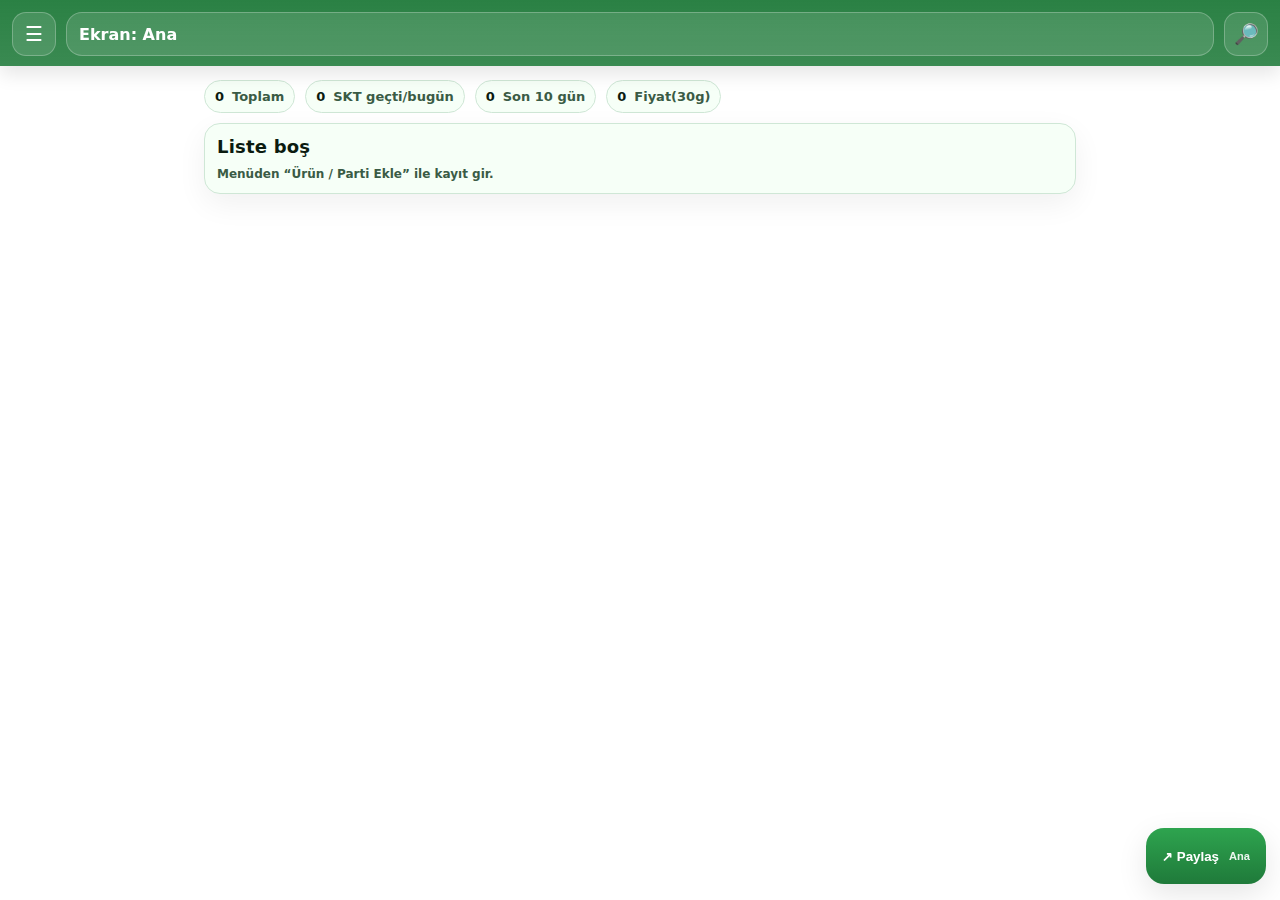
<file: _backup_20260215_115922/index.html>
<!doctype html>
<html lang="tr">
<head>
  <meta charset="utf-8" />
  <meta name="viewport" content="width=device-width,initial-scale=1,viewport-fit=cover" />
  <meta name="theme-color" content="#1f7a3a" />
  <title>stok_kontrol</title>

  <style>
    :root{
      --bg: #ffffff;
      --card: #f6fff7;
      --text: #0b1b10;
      --muted:#3a5b45;
      --green:#1f7a3a;          /* çimen yeşili */
      --green2:#2ea44f;
      --red:#d93025;
      --border:#cfe7d6;
      --shadow: 0 10px 30px rgba(0,0,0,.10);
      --r: 16px;
    }
    *{box-sizing:border-box}
    body{
      margin:0;
      font-family: system-ui,-apple-system,Segoe UI,Roboto,Arial;
      background: var(--bg);
      color: var(--text);
    }

    /* HEADER */
    header{
      position: sticky;
      top:0;
      z-index: 20;
      background: linear-gradient(180deg, rgba(31,122,58,.95), rgba(31,122,58,.88));
      color:#fff;
      padding: 12px 12px 10px;
      box-shadow: 0 8px 18px rgba(0,0,0,.10);
      backdrop-filter: blur(10px);
    }
    .topbar{
      display:flex;
      align-items:center;
      gap:10px;
    }
    .iconbtn{
      width:44px;height:44px;
      border-radius: 14px;
      border:1px solid rgba(255,255,255,.25);
      background: rgba(255,255,255,.12);
      color:#fff;
      display:grid;
      place-items:center;
      font-size: 20px;
    }
    .titlepill{
      flex:1;
      height:44px;
      border-radius: 16px;
      border:1px solid rgba(255,255,255,.25);
      background: rgba(255,255,255,.12);
      display:flex;
      align-items:center;
      padding: 0 12px;
      font-weight: 700;
      overflow:hidden;
      white-space:nowrap;
      text-overflow:ellipsis;
    }
    .searchwrap{
      margin-top: 10px;
      display:flex;
      gap:10px;
      align-items:center;
    }
    .search{
      flex:1;
      height:44px;
      border-radius: 16px;
      border:1px solid rgba(255,255,255,.25);
      background: rgba(255,255,255,.12);
      color:#fff;
      padding: 0 12px;
      outline:none;
      font-size: 15px;
    }
    .search::placeholder{ color: rgba(255,255,255,.75); }

    main{
      padding: 14px;
      padding-bottom: 110px; /* alt fab alanı */
      max-width: 900px;
      margin: 0 auto;
    }

    /* CARDS/LISTS */
    .row{
      display:flex;
      gap:10px;
      align-items:center;
      flex-wrap:wrap;
      margin-bottom: 10px;
    }
    .chip{
      display:inline-flex;
      align-items:center;
      gap:8px;
      padding: 8px 10px;
      border-radius: 999px;
      border:1px solid var(--border);
      background: var(--card);
      color: var(--muted);
      font-weight:600;
      font-size: 13px;
    }
    .chip strong{color:var(--text)}
    .btn{
      border:none;
      border-radius: 14px;
      height:44px;
      padding: 0 14px;
      font-weight: 700;
      color:#fff;
      background: var(--green);
    }
    .btn.ghost{
      background: transparent;
      color: var(--green);
      border: 1px solid var(--border);
    }

    .list{
      display:flex;
      flex-direction:column;
      gap:12px;
    }
    .card{
      border:1px solid var(--border);
      background: var(--card);
      border-radius: var(--r);
      padding: 12px;
      box-shadow: 0 10px 30px rgba(0,0,0,.06);
    }
    .cardTop{
      display:flex;
      align-items:flex-start;
      justify-content:space-between;
      gap:10px;
    }
    .name{
      font-size: 18px;
      font-weight: 900;
      letter-spacing:.2px;
    }
    .qty{
      font-size: 14px;
      font-weight:800;
      padding: 6px 10px;
      border-radius: 999px;
      border:1px solid var(--border);
      color: var(--green);
      background: #fff;
      white-space:nowrap;
    }
    .meta{
      margin-top: 8px;
      display:flex;
      gap:8px;
      flex-wrap:wrap;
    }
    .tag{
      font-size: 12px;
      font-weight: 700;
      padding: 6px 10px;
      border-radius: 999px;
      border:1px solid var(--border);
      background:#fff;
      color: var(--muted);
    }
    .tag.red{ color: var(--red); border-color: rgba(217,48,37,.25); }
    .tag.green{ color: var(--green); border-color: rgba(31,122,58,.25); }
    .tag.dark{ color:#0b1b10; }

    .actionsRow{
      margin-top: 10px;
      display:flex;
      justify-content:flex-start;
      gap:10px;
    }

    /* Floating Share FAB (sağ-alt, o anki listeye göre) */
    #shareFab{
      position: fixed;
      right: 14px;
      bottom: 16px;
      z-index: 15;
      height: 56px;
      border-radius: 18px;
      padding: 0 16px;
      background: linear-gradient(180deg, var(--green2), var(--green));
      color:#fff;
      border:none;
      font-weight: 900;
      box-shadow: var(--shadow);
      display:flex;
      align-items:center;
      gap:10px;
    }
    #shareFab small{opacity:.9;font-weight:700}

    /* Drawer */
    #drawerBackdrop{
      position: fixed;
      inset:0;
      background: rgba(0,0,0,.35);
      z-index: 30;
      display:none;
    }
    #drawer{
      position: fixed;
      top:0; left:0;
      height:100%;
      width: 290px;
      background: #ffffff;
      border-right: 1px solid var(--border);
      z-index: 31;
      transform: translateX(-100%);
      transition: transform .18s ease;
      padding: 12px;
    }
    #drawer.open{ transform: translateX(0); }
    #drawerBackdrop.open{ display:block; }
    .dHead{
      display:flex;
      align-items:center;
      justify-content:space-between;
      gap:10px;
      margin-bottom: 8px;
    }
    .dTitle{
      font-weight: 1000;
      color: var(--green);
    }
    .dItem{
      width:100%;
      text-align:left;
      height: 46px;
      border-radius: 14px;
      border:1px solid var(--border);
      background: var(--card);
      color: var(--text);
      font-weight: 900;
      padding: 0 12px;
      margin-top: 10px;
    }

    /* Modal */
    #modalBackdrop{
      position: fixed;
      inset:0;
      background: rgba(0,0,0,.35);
      z-index: 50;
      display:none;
    }
    #modal{
      position: fixed;
      left: 50%;
      top: 50%;
      transform: translate(-50%,-50%);
      width: min(640px, calc(100vw - 22px));
      max-height: 92vh;          /* <<< taşmayı kes */
      overflow: auto;            /* <<< kendi içinde scroll */
      background: #fff;
      border:1px solid var(--border);
      border-radius: 20px;
      z-index: 51;
      box-shadow: var(--shadow);
      display:none;
      padding-bottom: 96px;      /* <<< Kaydet için alt güvenli alan */
    }
    .mHead{
      position: sticky;
      top:0;
      background:#fff;
      z-index: 2;
      display:flex;
      justify-content:space-between;
      align-items:center;
      gap:10px;
      padding: 12px;
      border-bottom:1px solid var(--border);
    }
    .mHead .ttl{
      font-weight: 1000;
      color: var(--green);
      font-size: 18px;
    }
    .mBody{ padding: 12px; }
    .field{
      margin-top: 12px;
    }
    .field label{
      display:block;
      font-size: 13px;
      font-weight: 900;
      color: var(--muted);
      margin-bottom: 6px;
    }
    .inp, select, textarea{
      width:100%;
      height: 48px;
      border-radius: 16px;
      border:1px solid var(--border);
      padding: 0 12px;
      font-size: 16px;
      outline:none;
      background: #fff;
    }
    textarea{
      height: 92px;
      padding: 10px 12px;
      resize: vertical;
    }
    .grid2{
      display:grid;
      grid-template-columns: 1fr 1fr;
      gap: 12px;
    }
    .wheel{
      display:grid;
      grid-template-columns: 1fr 1fr 1fr;
      gap: 10px;
      padding: 10px;
      border:1px solid var(--border);
      border-radius: 18px;
      background: var(--card);
    }
    .wheel select{ height: 56px; font-weight: 900; }
    .hint{
      margin-top: 10px;
      color: var(--muted);
      font-weight: 700;
      font-size: 12px;
    }

    .mActions{
      position: sticky;
      bottom: 0;
      z-index: 3;
      background: linear-gradient(180deg, rgba(255,255,255,.86), #fff);
      border-top: 1px solid var(--border);
      padding: 12px;
      padding-bottom: calc(12px + env(safe-area-inset-bottom));
      display:flex;
      gap:10px;
    }
    .mActions .btn{ flex:1; }

    /* <<< FIX A: Modal açıkken Paylaş FAB gizle */
    body.modal-open #shareFab{ display:none !important; }

    /* Blink */
    @keyframes blinkRed { 0%,49%{outline:2px solid rgba(217,48,37,.0)} 50%,100%{outline:2px solid rgba(217,48,37,.55)} }
    @keyframes blinkGreen { 0%,49%{outline:2px solid rgba(31,122,58,.0)} 50%,100%{outline:2px solid rgba(31,122,58,.55)} }
    .blink-red{ animation: blinkRed 2s linear infinite; }
    .blink-green{ animation: blinkGreen 2s linear infinite; }

    /* Small toast */
    #toast{
      position: fixed;
      left: 50%;
      bottom: 86px;
      transform: translateX(-50%);
      background: #0b1b10;
      color:#fff;
      padding: 10px 12px;
      border-radius: 14px;
      font-weight: 800;
      z-index: 80;
      display:none;
      box-shadow: var(--shadow);
      max-width: min(520px, calc(100vw - 24px));
      text-align:center;
    }

    @media (max-width:520px){
      .grid2{ grid-template-columns: 1fr; }
      #shareFab{ left: 14px; right: 14px; justify-content:center; }
    }
  </style>
</head>

<body>
  <header>
    <div class="topbar">
      <button class="iconbtn" id="btnMenu" aria-label="Menü">☰</button>
      <div class="titlepill" id="screenTitle">Ekran: Ana</div>
      <button class="iconbtn" id="btnSearch" aria-label="Ara">🔎</button>
    </div>
    <div class="searchwrap" id="searchWrap" style="display:none;">
      <input class="search" id="q" placeholder="Ürün ara..." />
      <button class="btn ghost" id="btnClear">Temizle</button>
    </div>
  </header>

  <main>
    <div class="row" id="chips"></div>
    <div class="list" id="list"></div>
  </main>

  <button id="shareFab" title="Bu ekrandaki listeyi paylaş">
    ↗ Paylaş <small id="shareHint">Ana</small>
  </button>

  <!-- Drawer -->
  <div id="drawerBackdrop"></div>
  <aside id="drawer">
    <div class="dHead">
      <div class="dTitle">stok_kontrol</div>
      <button class="iconbtn" id="btnDrawerClose" aria-label="Kapat">✕</button>
    </div>

    <button class="dItem" data-nav="dashboard">🏠 Ana (Uyarılar)</button>
    <button class="dItem" data-nav="all">📦 Tüm Ürünler</button>
    <button class="dItem" data-nav="skt10">⏳ SKT: Son 10 Gün</button>
    <button class="dItem" data-nav="removed">🗑️ Kaldırılanlar</button>

    <button class="dItem" id="btnAddFromMenu">＋ Ürün / Parti Ekle</button>
  </aside>

  <!-- Modal -->
  <div id="modalBackdrop"></div>
  <section id="modal" role="dialog" aria-modal="true">
    <div class="mHead">
      <div class="ttl" id="modalTitle">Ürün / Parti</div>
      <button class="btn ghost" id="btnModalClose">Kapat</button>
    </div>

    <div class="mBody">
      <div class="field">
        <label>Mod</label>
        <select id="mode" class="inp">
          <option value="new">Yeni ürün + parti</option>
          <option value="add">Var olan ürüne parti ekle</option>
        </select>
      </div>

      <div class="field">
        <label>Ürün adı</label>
        <input id="name" class="inp" placeholder="Örn: DANET SUCUK" />
      </div>

      <div class="grid2">
        <div class="field">
          <label>Adet</label>
          <input id="qty" class="inp" inputmode="numeric" placeholder="0" />
        </div>

        <div class="field">
          <label>SKT (kayan tarih) — ay NUMARA</label>
          <div class="wheel" id="w_skt"></div>
          <div class="hint">İpucu: SKT’de ay adı yok, 01-12 numara.</div>
        </div>
      </div>

      <div class="field">
        <label>Temin</label>
        <select id="temin" class="inp">
          <option value="Sipariş">Sipariş</option>
          <option value="Dağılım">Dağılım</option>
          <option value="Diğer">Diğer</option>
        </select>
      </div>

      <div class="field">
        <label>Dağılım nedeni</label>
        <select id="distReason" class="inp">
          <option value="Inserte hazırlık">Inserte hazırlık</option>
          <option value="Merkez dağılım">Merkez dağılım</option>
          <option value="Şube dağılım">Şube dağılım</option>
          <option value="Diğer">Diğer</option>
        </select>
      </div>

      <div class="grid2">
        <div class="field">
          <label>Insert adı</label>
          <input id="insertName" class="inp" placeholder="Örn: 14 Şubat" />
        </div>
        <div class="field">
          <label>Insert tarihi (kayan) — ay isim olabilir</label>
          <div class="wheel" id="w_insert"></div>
        </div>
      </div>

      <div class="field">
        <label>30 gün kala fiyat iste (isteğe bağlı)</label>
        <select id="price30" class="inp">
          <option value="0">Hayır</option>
          <option value="1">Evet (SKT’ye 30 gün kala ana ekranda yeşil yanıp sön)</option>
        </select>
      </div>

      <div class="field">
        <label>Not</label>
        <textarea id="note" placeholder="Ek bilgi..."></textarea>
      </div>

      <div class="hint" id="flowHint">
        Akış: Ürün adı → Adet → (Kaydet) → kayıt oluşur. (Modal açıkken Paylaş butonu gizlenir.)
      </div>
    </div>

    <div class="mActions">
      <button class="btn ghost" id="btnDelete" style="display:none;">Kaldır</button>
      <button class="btn" id="btnSave">Kaydet</button>
    </div>
  </section>

  <div id="toast"></div>

  <script src="./app.js"></script>
</body>
</html>
</file>
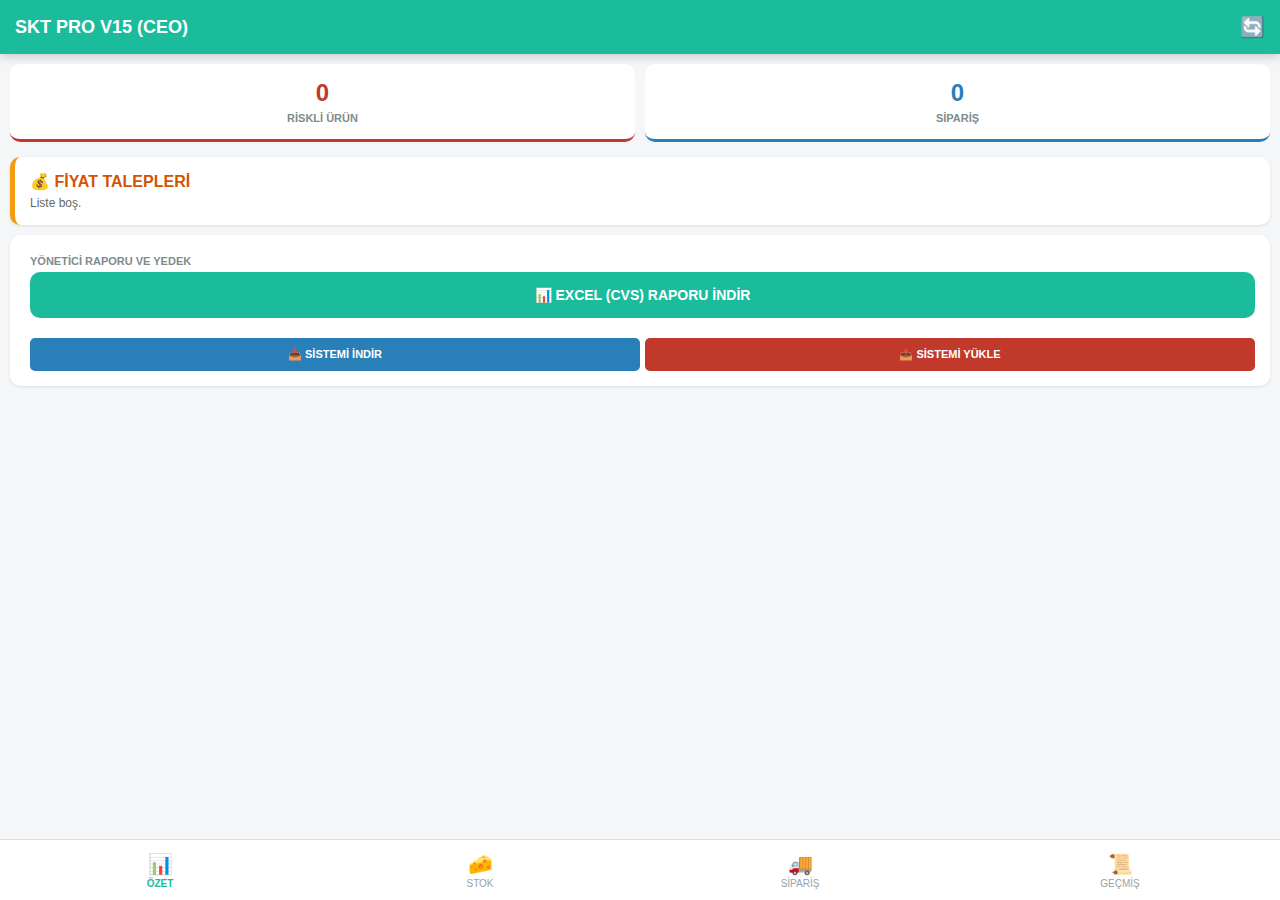
<file: v4.html>
<!DOCTYPE html>
<html lang="tr">
<head>
    <meta charset="UTF-8">
    <meta name="viewport" content="width=device-width, initial-scale=1.0, maximum-scale=1.0, user-scalable=no">
    <title>SKT PRO V15</title>
    <link rel="manifest" href="manifest.json">
    <style>
        :root { --yesil: #27ae60; --koyu: #2c3e50; --kirmizi: #c0392b; --sari: #f39c12; --mavi: #2980b9; --gri: #ecf0f1; }
        body { font-family: -apple-system, BlinkMacSystemFont, "Segoe UI", Roboto, sans-serif; margin: 0; background: #f4f6f7; color: var(--koyu); padding-bottom: 80px; user-select: none; }
        
        .header { background: #1abc9c; color: white; padding: 15px; position: sticky; top: 0; z-index: 100; display: flex; justify-content: space-between; align-items: center; box-shadow: 0 2px 10px rgba(0,0,0,0.2); }
        .header h3 { margin: 0; font-size: 18px; font-weight: bold; }

        .nav-bar { position: fixed; bottom: 0; width: 100%; background: white; border-top: 1px solid #ddd; display: flex; height: 60px; z-index: 99; }
        .nav-item { flex: 1; display: flex; flex-direction: column; align-items: center; justify-content: center; font-size: 10px; color: #95a5a6; cursor: pointer; }
        .nav-item.active { color: #1abc9c; font-weight: bold; }
        .nav-icon { font-size: 20px; margin-bottom: 2px; }

        .view { display: none; padding: 10px; animation: fadeIn 0.3s; }
        .view.active { display: block; }
        @keyframes fadeIn { from { opacity: 0; } to { opacity: 1; } }

        .card { background: white; border-radius: 10px; padding: 15px; margin-bottom: 10px; box-shadow: 0 1px 3px rgba(0,0,0,0.1); border-left: 5px solid transparent; position: relative; }
        .card-green { border-left-color: var(--yesil); }
        .card-red { border-left-color: var(--kirmizi); background: #fff5f5; }
        .card-gray { border-left-color: #7f8c8d; background: #eee; opacity: 0.8; }

        .row { display: flex; justify-content: space-between; align-items: center; }
        .lbl { font-size: 11px; color: #7f8c8d; font-weight: bold; margin-top: 5px; }
        .val { font-size: 16px; font-weight: bold; }
        .badge { font-size: 10px; padding: 3px 6px; border-radius: 4px; color: white; background: #95a5a6; }
        
        .btn-grp { display: flex; gap: 5px; margin-top: 10px; }
        .btn-act { flex: 1; padding: 10px; border: none; border-radius: 5px; font-weight: bold; font-size: 11px; cursor: pointer; color: white; }
        .bg-sari { background: var(--sari); color: #333; }
        .bg-kirmizi { background: var(--kirmizi); }
        .bg-mavi { background: var(--mavi); }
        .bg-yesil { background: var(--yesil); }
        
        .stats { display: grid; grid-template-columns: 1fr 1fr; gap: 10px; margin-bottom: 15px; }
        .stat-box { background: white; padding: 15px; border-radius: 10px; text-align: center; border-bottom: 3px solid #ddd; }
        .stat-num { font-size: 24px; font-weight: bold; color: var(--yesil); }

        .modal { display: none; position: fixed; top: 0; left: 0; width: 100%; height: 100%; background: rgba(0,0,0,0.8); z-index: 200; align-items: flex-end; justify-content: center; }
        .modal-content { background: white; width: 100%; padding: 25px; border-radius: 20px 20px 0 0; }
        
        input, select { width: 100%; padding: 15px; margin-bottom: 10px; border: 1px solid #ddd; border-radius: 10px; background: #fafafa; font-size: 16px; box-sizing: border-box; }
        .btn-main { width: 100%; padding: 15px; background: #1abc9c; color: white; border: none; border-radius: 10px; font-weight: bold; font-size: 16px; }

        .fab { position: fixed; bottom: 80px; right: 20px; width: 60px; height: 60px; background: #1abc9c; color: white; border-radius: 50%; display: flex; align-items: center; justify-content: center; font-size: 35px; box-shadow: 0 4px 10px rgba(0,0,0,0.3); z-index: 150; }
    </style>
</head>
<body>

<div class="header">
    <h3>SKT PRO V15 (CEO)</h3>
    <span onclick="window.location.reload(true)" style="font-size:20px;">🔄</span>
</div>

<div id="view-dash" class="view active">
    <div class="stats">
        <div class="stat-box" style="border-color:var(--kirmizi);">
            <div class="stat-num" id="stat-risk" style="color:var(--kirmizi);">0</div>
            <div class="lbl">RİSKLİ ÜRÜN</div>
        </div>
        <div class="stat-box" style="border-color:var(--mavi);">
            <div class="stat-num" id="stat-sip" style="color:var(--mavi);">0</div>
            <div class="lbl">SİPARİŞ</div>
        </div>
    </div>
    
    <div class="card" style="border-left:5px solid var(--sari);">
        <div class="row"><b style="color:#d35400;">💰 FİYAT TALEPLERİ</b></div>
        <div id="fiyatTalepListesi" style="font-size:12px; margin-top:5px; color:#666;">Liste boş.</div>
    </div>

    <div class="card">
        <div class="lbl" style="margin-bottom:5px;">YÖNETİCİ RAPORU VE YEDEK</div>
        <button class="btn-main bg-yesil" style="margin-bottom:10px; font-size:14px;" onclick="exportExcel()">📊 EXCEL (CVS) RAPORU İNDİR</button>
        <div class="btn-grp">
            <button class="btn-act bg-mavi" onclick="backupDownload()">📥 SİSTEMİ İNDİR</button>
            <button class="btn-act bg-kirmizi" onclick="document.getElementById('fileIn').click()">📤 SİSTEMİ YÜKLE</button>
        </div>
        <input type="file" id="fileIn" style="display:none" onchange="backupUpload(this)">
    </div>
</div>

<div id="view-stock" class="view">
    <input type="text" id="searchStock" placeholder="🔍 Ürün Ara..." onkeyup="renderStock()">
    <div id="stockList"></div>
    <div class="fab" onclick="openModal('modalStock')">+</div>
</div>

<div id="view-order" class="view">
    <div class="btn-grp" style="margin-bottom:10px;">
        <button class="btn-act bg-mavi" onclick="renderOrders('Hepsi')">HEPSİ</button>
        <button class="btn-act bg-mavi" onclick="renderOrders('Bekliyor')">BEKLEYEN</button>
    </div>
    <div id="orderList"></div>
    <div class="fab" onclick="openModal('modalOrder')">+</div>
</div>

<div id="view-archive" class="view">
    <h4 style="color:#7f8c8d; text-align:center;">GEÇMİŞ İŞLEMLER</h4>
    <div id="archiveList"></div>
</div>

<div class="nav-bar">
    <div class="nav-item active" onclick="go('dash', this)"><span class="nav-icon">📊</span>ÖZET</div>
    <div class="nav-item" onclick="go('stock', this)"><span class="nav-icon">🧀</span>STOK</div>
    <div class="nav-item" onclick="go('order', this)"><span class="nav-icon">🚚</span>SİPARİŞ</div>
    <div class="nav-item" onclick="go('archive', this)"><span class="nav-icon">📜</span>GEÇMİŞ</div>
</div>

<div id="modalStock" class="modal">
    <div class="modal-content">
        <h3>Yeni Stok</h3>
        <input type="text" id="stkAd" placeholder="Ürün Adı">
        <input type="date" id="stkSkt">
        <select id="stkKaynak">
            <option value="Normal">Normal Stok</option>
            <option value="Dağılım">Merkez Dağılım</option>
            <option value="İnsert">İnsert / Kampanya</option>
        </select>
        <button class="btn-main" onclick="addStock()">KAYDET</button>
        <button onclick="closeModal('modalStock')" style="width:100%; padding:15px; border:none; background:white; color:#999;">İPTAL</button>
    </div>
</div>

<div id="modalRemove" class="modal">
    <div class="modal-content">
        <h3 style="color:var(--kirmizi);">Ürünü Kaldır</h3>
        <p id="removeName" style="font-weight:bold; margin-bottom:10px;"></p>
        <label>NEDEN KALDIRIYORSUN?</label>
        <select id="removeReason">
            <option value="Satıldı">✅ Satıldı (Normal)</option>
            <option value="SKT Fire">🗑️ SKT Doldu (Fire)</option>
            <option value="Bozuk">🤢 Bozuk/Kırık (Fire)</option>
            <option value="İade">↩️ Müşteri İadesi</option>
        </select>
        <button class="btn-main bg-kirmizi" onclick="confirmRemove()">ONAYLA VE SİL</button>
        <button onclick="closeModal('modalRemove')" style="width:100%; padding:15px; border:none; background:white; color:#999;">İPTAL</button>
    </div>
</div>

<div id="modalPrice" class="modal">
    <div class="modal-content">
        <h3 style="color:var(--sari);">💰 Fiyat İste</h3>
        <p id="priceName"></p>
        <select id="priceReason">
            <option value="Yüklü Stok">Yüklü Stok</option>
            <option value="SKT Riski">SKT Riski</option>
            <option value="Rakip">Rakip Fiyat</option>
        </select>
        <input type="number" id="priceTarget" placeholder="Hedef Fiyat">
        <button class="btn-main bg-sari" onclick="confirmPrice()">GÖNDER</button>
        <button onclick="closeModal('modalPrice')" style="width:100%; padding:15px; border:none; background:white; color:#999;">İPTAL</button>
    </div>
</div>

<div id="modalOrder" class="modal">
    <div class="modal-content">
        <h3>Sipariş Ekle</h3>
        <select id="ordTur"><option value="Sipariş">Biz İstedik</option><option value="Dağılım">Merkez Gönderdi</option></select>
        <input type="text" id="ordUrun" placeholder="Ürün ve Miktar">
        <input type="text" id="ordNot" placeholder="Not">
        <button class="btn-main" onclick="addOrder()">KAYDET</button>
        <button onclick="closeModal('modalOrder')" style="width:100%; padding:15px; border:none; background:white; color:#999;">İPTAL</button>
    </div>
</div>

<script>
    let db = JSON.parse(localStorage.getItem('skt_v14')) || { stocks: [], orders: [], archive: [] };
    let selectedId = null;

    // BİLDİRİM İZNİ VE KONTROLÜ
    function checkNotifications() {
        if ("Notification" in window) {
            let riskliSayisi = db.stocks.filter(s=>Math.ceil((new Date(s.skt)-new Date())/(1000*60*60*24))<=5).length;
            if (riskliSayisi > 0) {
                if (Notification.permission === "granted") {
                    new Notification("SKT PRO UYARI", { body: `⚠️ Dikkat! SKT'si yaklaşan ${riskliSayisi} ürününüz var.` });
                } else if (Notification.permission !== "denied") {
                    Notification.requestPermission().then(permission => {
                        if (permission === "granted") {
                            new Notification("SKT PRO UYARI", { body: `⚠️ Dikkat! SKT'si yaklaşan ${riskliSayisi} ürününüz var.` });
                        }
                    });
                }
            }
        }
    }

    // EXCEL (CSV) ÇIKTISI ALMA
    function exportExcel() {
        let csv = "\ufeff"; // Türkçe karakter sorunu için BOM
        csv += "--- AKTİF STOK DURUMU ---\n";
        csv += "URUN ADI;SKT TARIHI;KALAN GUN;KAYNAK;TALEP\n";
        
        db.stocks.sort((a,b)=>new Date(a.skt)-new Date(b.skt)).forEach(s => {
            let days = Math.ceil((new Date(s.skt) - new Date())/(1000*60*60*24));
            let durum = days <= 5 ? "Kritik ("+days+" Gun)" : days+" Gun";
            let talep = s.priceReq ? s.priceReq.target + " TL" : "Yok";
            csv += `${s.ad};${s.skt.split('-').reverse().join('.')};${durum};${s.kaynak};${talep}\n`;
        });

        csv += "\n--- GECMIS VE FIRELER ---\n";
        csv += "URUN ADI;NEDEN;TARIH;KAYNAK\n";
        db.archive.forEach(a => {
            csv += `${a.ad};${a.removeReason};${a.removeDate};${a.kaynak}\n`;
        });

        let blob = new Blob([csv], { type: 'text/csv;charset=utf-8;' });
        let link = document.createElement("a");
        link.href = URL.createObjectURL(blob);
        link.download = "SKT_Yonetici_Raporu.csv";
        link.click();
    }

    function go(v, el) {
        document.querySelectorAll('.view').forEach(x => x.classList.remove('active'));
        document.getElementById('view-'+v).classList.add('active');
        document.querySelectorAll('.nav-item').forEach(x => x.classList.remove('active'));
        if(el) el.classList.add('active');
        refresh();
    }

    function openModal(id) { document.getElementById(id).style.display='flex'; }
    function closeModal(id) { document.getElementById(id).style.display='none'; }
    function refresh() { renderStock(); renderOrders(); renderArchive(); updateDash(); }

    function addStock() {
        const ad = document.getElementById('stkAd').value;
        const skt = document.getElementById('stkSkt').value;
        const kaynak = document.getElementById('stkKaynak').value;
        if(ad && skt) {
            db.stocks.push({ id:Date.now(), ad, skt, kaynak });
            save(); closeModal('modalStock'); refresh();
            document.getElementById('stkAd').value="";
        }
    }

    function renderStock() {
        const list = document.getElementById('stockList');
        const term = document.getElementById('searchStock').value.toLowerCase();
        list.innerHTML = "";
        db.stocks.sort((a,b)=>new Date(a.skt)-new Date(b.skt)).forEach(s => {
            if(!s.ad.toLowerCase().includes(term)) return;
            const days = Math.ceil((new Date(s.skt) - new Date())/(1000*60*60*24));
            let color = "card-green", text = days + " gün kaldı";
            if(days<=5) { color="card-red"; text="⚠️ KRİTİK: "+days+" gün!"; }
            
            let priceInfo = s.priceReq ? `<div style="background:#f9e79f; padding:5px; font-size:11px; border-radius:4px; margin-bottom:5px;">💰 Talep: ${s.priceReq.target}₺</div>` : '';

            list.innerHTML += `
                <div class="card ${color}">
                    <div class="row"><div class="val">${s.ad}</div><span class="badge">${s.kaynak}</span></div>
                    <div class="lbl">${s.skt.split('-').reverse().join('.')} | ${text}</div>
                    ${priceInfo}
                    <div class="btn-grp">
                        <button class="btn-act bg-sari" onclick="askPrice(${s.id}, '${s.ad}')">FİYAT İSTE</button>
                        <button class="btn-act bg-kirmizi" onclick="askRemove(${s.id}, '${s.ad}')">KALDIR</button>
                    </div>
                </div>`;
        });
    }

    function askRemove(id, ad) { selectedId = id; document.getElementById('removeName').innerText = ad; openModal('modalRemove'); }
    function confirmRemove() {
        const reason = document.getElementById('removeReason').value;
        const item = db.stocks.find(x=>x.id===selectedId);
        if(item) {
            db.archive.push({ ...item, removeReason: reason, removeDate: new Date().toLocaleDateString() });
            db.stocks = db.stocks.filter(x=>x.id!==selectedId);
            save(); closeModal('modalRemove'); refresh();
        }
    }

    function askPrice(id, ad) { selectedId = id; document.getElementById('priceName').innerText = ad; openModal('modalPrice'); }
    function confirmPrice() {
        const target = document.getElementById('priceTarget').value;
        const reason = document.getElementById('priceReason').value;
        const item = db.stocks.find(x=>x.id===selectedId);
        if(item) { item.priceReq = { target, reason }; save(); closeModal('modalPrice'); refresh(); }
    }

    function addOrder() {
        const tur = document.getElementById('ordTur').value;
        const urun = document.getElementById('ordUrun').value;
        const not = document.getElementById('ordNot').value;
        if(urun) { db.orders.push({ id:Date.now(), tur, urun, not, durum:'Bekliyor' }); save(); closeModal('modalOrder'); refresh(); document.getElementById('ordUrun').value=""; }
    }

    function renderOrders(filter) {
        const list = document.getElementById('orderList'); list.innerHTML="";
        db.orders.slice().reverse().forEach(o => {
            if(filter!=='Hepsi' && o.durum!==filter && o.tur!==filter) return;
            const style = o.tur==='Sipariş' ? 'border-left:5px solid #2980b9' : 'border-left:5px solid #8e44ad';
            list.innerHTML += `
                <div class="card" style="${style}">
                    <div class="row"><div class="val">${o.urun}</div><small>${o.durum}</small></div>
                    <div class="lbl">${o.tur} | ${o.not}</div>
                    ${o.durum==='Bekliyor' ? `<button class="btn-act bg-mavi" onclick="completeOrder(${o.id})">✅ STOĞA EKLE</button>`:''}
                </div>`;
        });
    }

    function completeOrder(id) {
        const o = db.orders.find(x=>x.id===id);
        if(confirm("Geldi mi?")) { o.durum='Tamamlandı'; openModal('modalStock'); document.getElementById('stkAd').value = o.urun; save(); refresh(); }
    }

    function renderArchive() {
        const list = document.getElementById('archiveList'); list.innerHTML="";
        db.archive.slice().reverse().forEach(a => {
            list.innerHTML += `<div class="card card-gray"><div class="row"><div class="val" style="text-decoration:line-through">${a.ad}</div><b>${a.removeReason}</b></div><div class="lbl">${a.removeDate}</div></div>`;
        });
    }

    function updateDash() {
        document.getElementById('stat-risk').innerText = db.stocks.filter(s=>Math.ceil((new Date(s.skt)-new Date())/(1000*60*60*24))<=5).length;
        document.getElementById('stat-sip').innerText = db.orders.filter(o=>o.durum==='Bekliyor').length;
        const reqs = db.stocks.filter(s=>s.priceReq);
        document.getElementById('fiyatTalepListesi').innerHTML = reqs.length ? reqs.map(s=>`<div>• ${s.ad}: ${s.priceReq.target}₺</div>`).join('') : "Liste boş.";
    }

    function save() { localStorage.setItem('skt_v14', JSON.stringify(db)); }
    function backupDownload() { const a=document.createElement('a'); a.href="data:text/json;charset=utf-8,"+encodeURIComponent(JSON.stringify(db)); a.download="skt_v15_yedek.json"; a.click(); }
    function backupUpload(i) { const r=new FileReader(); r.onload=function(e){if(confirm("Yüklensin mi?")){db=JSON.parse(e.target.result); save(); refresh(); alert("Tamam!");}}; r.readAsText(i.files[0]); }

    // SAYFA YÜKLENDİĞİNDE BİLDİRİMLERİ KONTROL ET
    window.onload = function() {
        refresh();
        setTimeout(checkNotifications, 2000); // Sayfa açıldıktan 2 saniye sonra bildirim sorar
    };
</script>
</body>
</html>
</file>
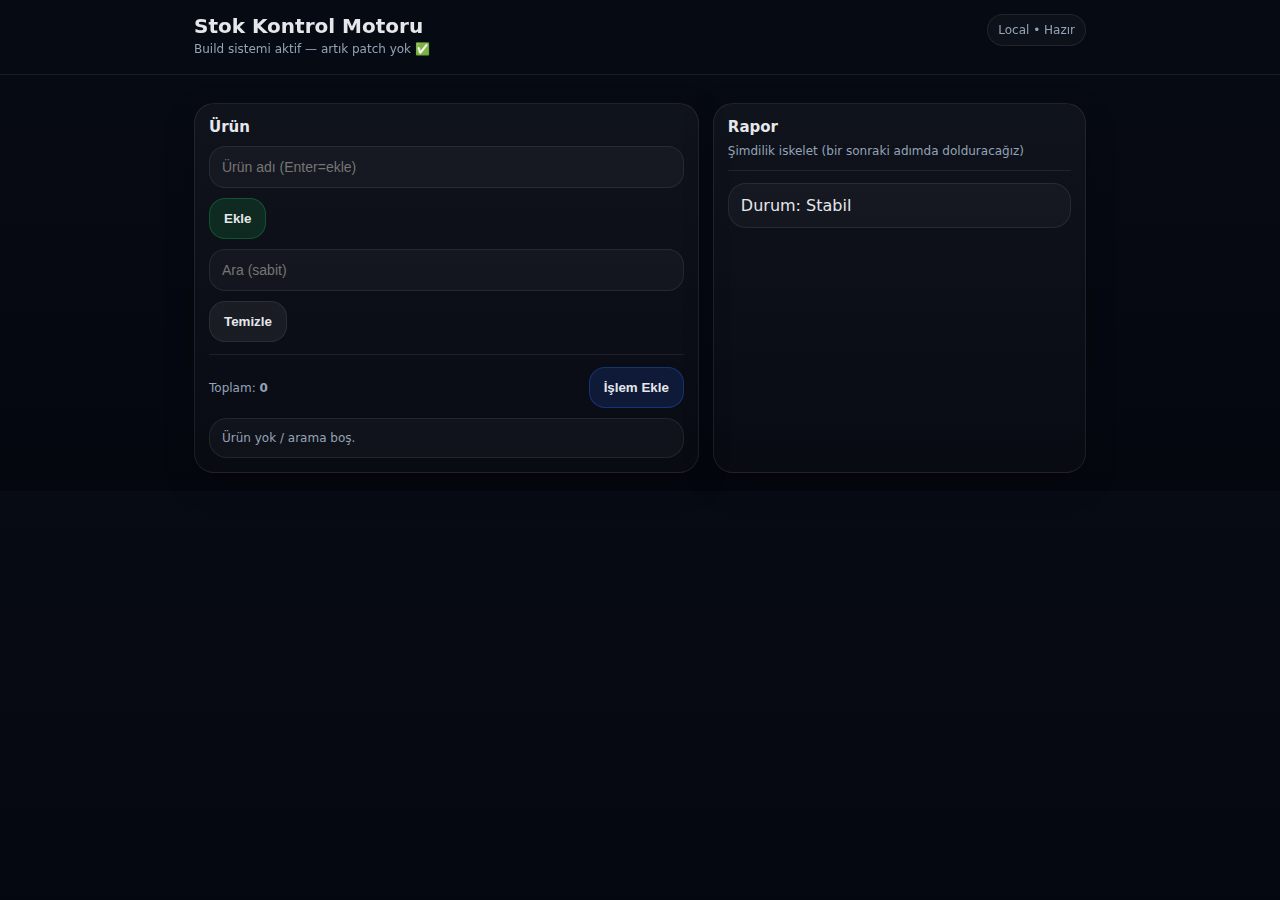
<file: src/app.html>
<!doctype html>
<html lang="tr">
<head>
  <meta charset="utf-8" />
  <meta name="viewport" content="width=device-width, initial-scale=1" />
  <title>Stok Kontrol Motoru</title>
  <meta name="theme-color" content="#0b1220">
  <style>
    :root{
      --bg:#070b14; --card:#0b1220; --card2:#0d1730;
      --text:#e5e7eb; --muted:#94a3b8; --line:rgba(255,255,255,.08);
      --ok:#16a34a; --bad:#ef4444; --warn:#f59e0b; --blue:#2563eb;
      --r:20px; --pad:14px;
    }
    *{box-sizing:border-box}
    body{margin:0;font-family:system-ui,-apple-system,Segoe UI,Roboto,Arial;background:linear-gradient(180deg,#070b14,#05070f);color:var(--text)}
    header{position:sticky;top:0;z-index:50;background:rgba(7,11,20,.72);backdrop-filter: blur(10px);border-bottom:1px solid var(--line)}
    .wrap{max-width:920px;margin:0 auto;padding:14px 14px 18px}
    .top{display:flex;align-items:flex-start;justify-content:space-between;gap:12px}
    h1{font-size:20px;margin:0}
    .sub{color:var(--muted);font-size:12px;margin-top:4px}
    .chip{display:inline-flex;gap:8px;align-items:center;padding:8px 10px;border:1px solid var(--line);border-radius:999px;background:rgba(255,255,255,.03);color:var(--muted);font-size:12px}
    .grid{display:grid;grid-template-columns:1fr;gap:14px;margin-top:14px}
    @media(min-width:900px){.grid{grid-template-columns:1.15fr .85fr}}
    .card{background:linear-gradient(180deg,rgba(255,255,255,.04),rgba(255,255,255,.02));border:1px solid var(--line);border-radius:var(--r);padding:var(--pad);box-shadow:0 10px 30px rgba(0,0,0,.25)}
    .card h2{margin:0 0 8px;font-size:15px}
    .hint{color:var(--muted);font-size:12px}
    .row{display:flex;gap:10px;align-items:center;flex-wrap:wrap}
    input,select,textarea{
      width:100%; background:rgba(255,255,255,.03); color:var(--text);
      border:1px solid var(--line); border-radius:16px; padding:12px 12px;
      outline:none; font-size:14px;
    }
    .btn{
      border:0; border-radius:16px; padding:12px 14px; font-weight:900;
      background:rgba(255,255,255,.06); color:var(--text); cursor:pointer;
      border:1px solid rgba(255,255,255,.08);
      user-select:none;
    }
    .btnOK{background:rgba(22,163,74,.18); border-color:rgba(22,163,74,.35)}
    .btnBAD{background:rgba(239,68,68,.16); border-color:rgba(239,68,68,.35)}
    .btnBLUE{background:rgba(37,99,235,.16); border-color:rgba(37,99,235,.35)}
    .hr{height:1px;background:var(--line);margin:12px 0}
    .list{display:flex;flex-direction:column;gap:10px;margin-top:10px}
    .item{padding:12px;border:1px solid var(--line);border-radius:18px;background:rgba(255,255,255,.03)}
    /* modal opak */
    #modal{position:fixed;inset:0;display:none;z-index:9999;background:rgba(0,0,0,.78);padding:14px}
  </style>
</head>
<body>
<header>
  <div class="wrap">
    <div class="top">
      <div>
        <h1>Stok Kontrol Motoru</h1>
        <div class="sub">Build sistemi aktif — artık patch yok ✅</div>
      </div>
      <div class="chip" id="chipMeta">Local • Hazır</div>
    </div>
  </div>
</header>

<main class="wrap">
  <div class="grid">
    <section class="card">
      <h2>Ürün</h2>
      <div class="row" style="margin-top:10px">
        <input id="inProd" placeholder="Ürün adı (Enter=ekle)" />
        <button class="btn btnOK" id="btnAddProd" type="button">Ekle</button>
      </div>

      <div class="row" style="margin-top:10px">
        <input id="inSearch" placeholder="Ara (sabit)" />
        <button class="btn" id="btnClearSearch" type="button">Temizle</button>
      </div>

      <div class="hr"></div>
      <div class="row" style="justify-content:space-between">
        <div class="hint">Toplam: <b id="pCount">0</b></div>
        <button class="btn btnBLUE" id="btnAddOp" type="button">İşlem Ekle</button>
      </div>

      <div class="list" id="prodList"></div>
    </section>

    <section class="card" id="cardReport">
      <h2>Rapor</h2>
      <div class="hint">Şimdilik iskelet (bir sonraki adımda dolduracağız)</div>
      <div class="hr"></div>
      <div class="item">Durum: Stabil</div>
    </section>
  </div>
</main>

<div id="modal">
  <div class="card" style="max-width:720px;margin:0 auto;max-height:85vh;overflow:auto;background:var(--card)">
    <div class="row" style="justify-content:space-between">
      <b>İşlem Ekle</b>
      <button class="btn" id="btnClose" type="button">Kapat</button>
    </div>
    <div class="hr"></div>

    <div class="row">
      <select id="opProd"></select>
      <button class="btn btnBLUE" id="btnModeAdet" type="button">Adet</button>
      <button class="btn" id="btnModeKoli" type="button">Koli</button>
    </div>

    <div class="row" style="margin-top:10px">
      <input id="opQty" inputmode="numeric" placeholder="Adet (örn 3)" />
    </div>

    <div class="row" style="margin-top:10px;justify-content:flex-end">
      <button class="btn btnOK" id="btnSaveOp" type="button">Kaydet</button>
    </div>
  </div>
</div>

<script>
const KEY="stok_kontrol_db_build_v1";
const $=id=>document.getElementById(id);

function loadDB(){
  let db=null;
  try{ db=JSON.parse(localStorage.getItem(KEY)||"null"); }catch(e){}
  if(!db || typeof db!=="object") db={products:[], ops:[]};
  if(!Array.isArray(db.products)) db.products=[];
  if(!Array.isArray(db.ops)) db.ops=[];
  return db;
}
function saveDB(db){ localStorage.setItem(KEY, JSON.stringify(db)); }
function uid(){ return Date.now().toString(16)+Math.random().toString(16).slice(2); }

function fillProdSelect(){
  const db=loadDB();
  const sel=$("opProd");
  sel.innerHTML="";
  for(const p of db.products){
    const opt=document.createElement("option");
    opt.value=p.id;
    opt.textContent=p.name;
    sel.appendChild(opt);
  }
}

function renderProducts(){
  const db=loadDB();
  const q=($("inSearch").value||"").trim().toLowerCase();
  const list=$("prodList");
  list.innerHTML="";
  $("pCount").textContent=String(db.products.length);

  const arr=db.products.filter(p=>!q || (p.name||"").toLowerCase().includes(q));
  if(!arr.length){
    list.innerHTML=`<div class="item"><div class="hint">Ürün yok / arama boş.</div></div>`;
    fillProdSelect();
    return;
  }
  for(const p of arr){
    const el=document.createElement("div");
    el.className="item";
    el.innerHTML=`<b>${p.name}</b><div class="hint">ID: ${p.id.slice(0,8)}</div>`;
    list.appendChild(el);
  }
  fillProdSelect();
}

function addProduct(){
  const name=($("inProd").value||"").trim();
  if(!name){ alert("Ürün adı yaz."); return; }
  const db=loadDB();
  db.products.push({id:uid(), name, ts:Date.now()});
  saveDB(db);
  $("inProd").value="";
  renderProducts();
}

function openModal(){
  $("modal").style.display="block";
  fillProdSelect();
}
function closeModal(){ $("modal").style.display="none"; }

function addOp(){
  const pid=$("opProd").value;
  const qty=Math.abs(parseInt(($("opQty").value||"").trim(),10))||0;
  if(!pid){ alert("Ürün seç."); return; }
  if(!qty){ alert("Adet gir."); $("opQty").focus(); return; }
  const db=loadDB();
  db.ops.push({id:uid(), pid, qty, ts:Date.now()});
  saveDB(db);
  closeModal();
  alert("Kaydedildi ✅ (build iskelet)");
}

document.addEventListener("DOMContentLoaded", ()=>{
  $("btnAddProd").onclick=addProduct;
  $("inProd").addEventListener("keydown",(e)=>{ if(e.key==="Enter"){ e.preventDefault(); addProduct(); }});
  $("btnAddOp").onclick=openModal;
  $("btnClose").onclick=closeModal;
  $("btnSaveOp").onclick=addOp;
  $("btnClearSearch").onclick=()=>{ $("inSearch").value=""; renderProducts(); };
  $("inSearch").addEventListener("input", renderProducts);
  renderProducts();
});
</script>
</body>
</html>
</file>
